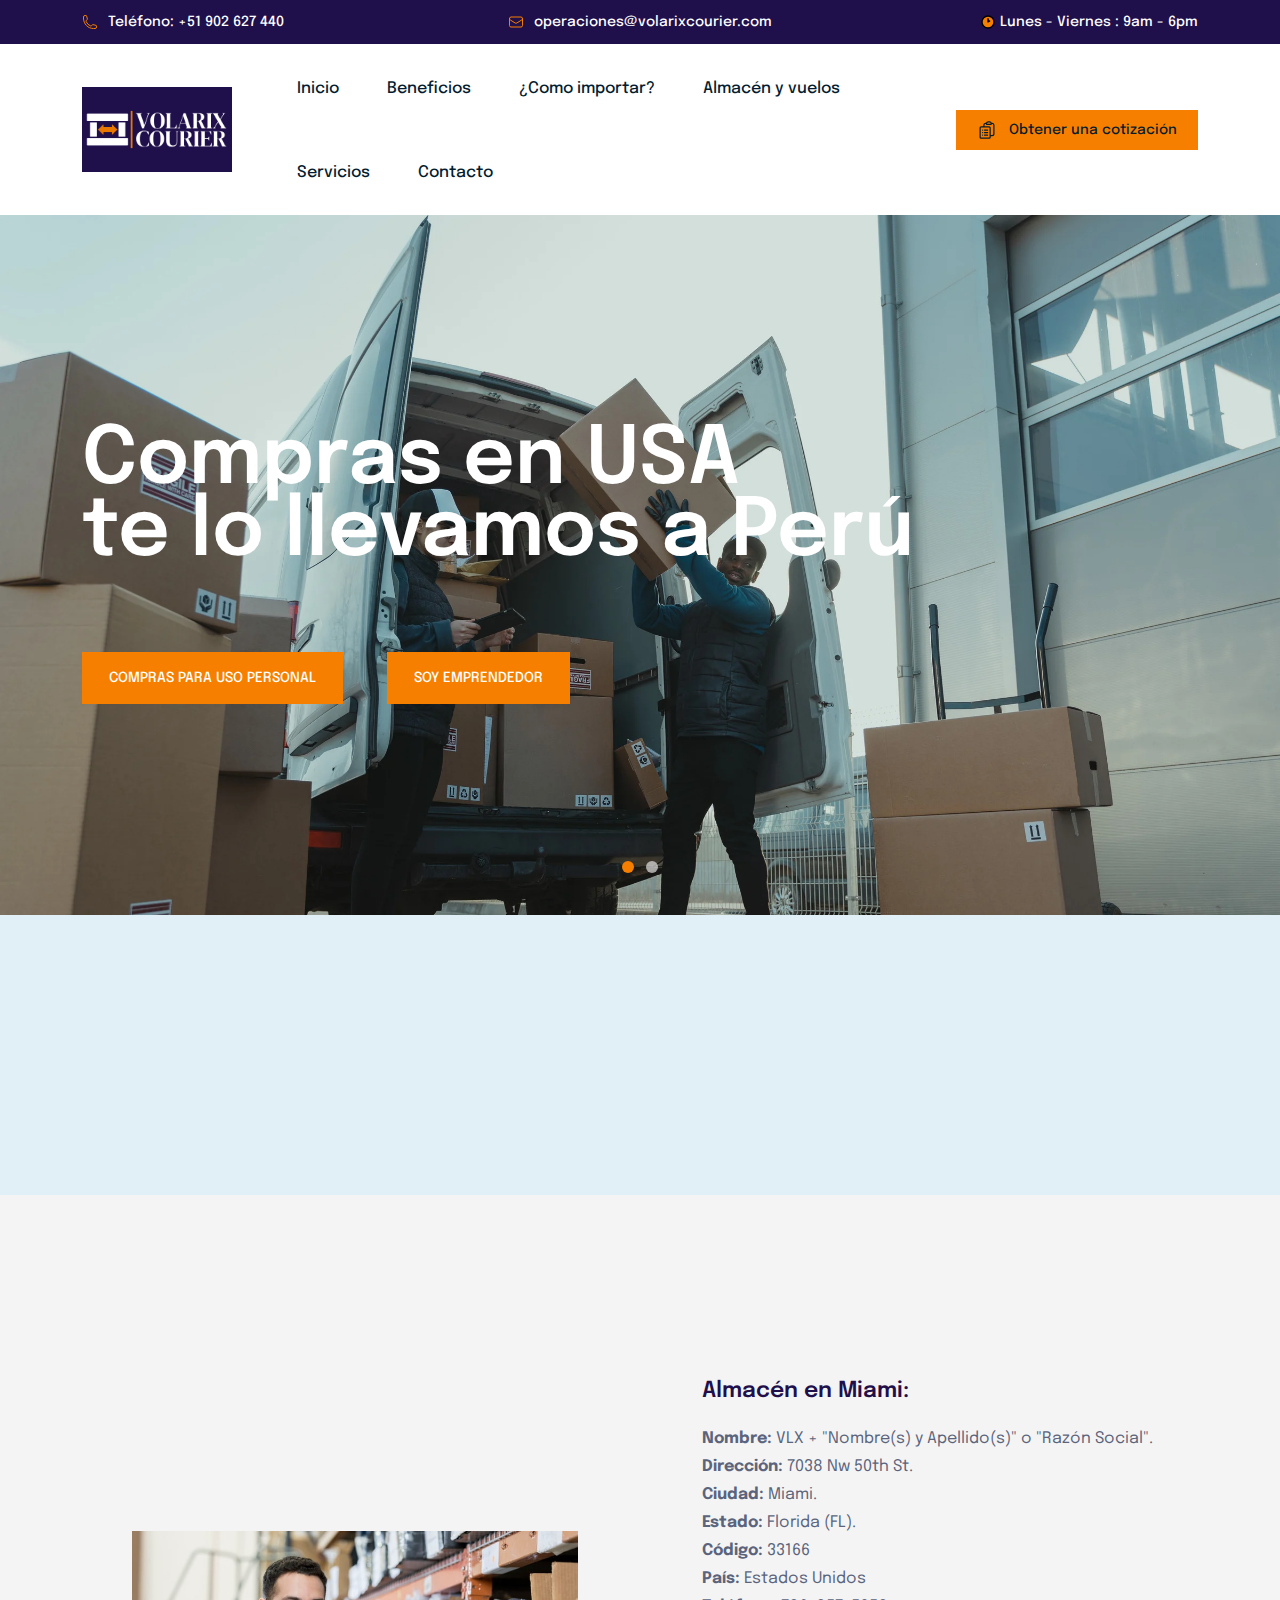
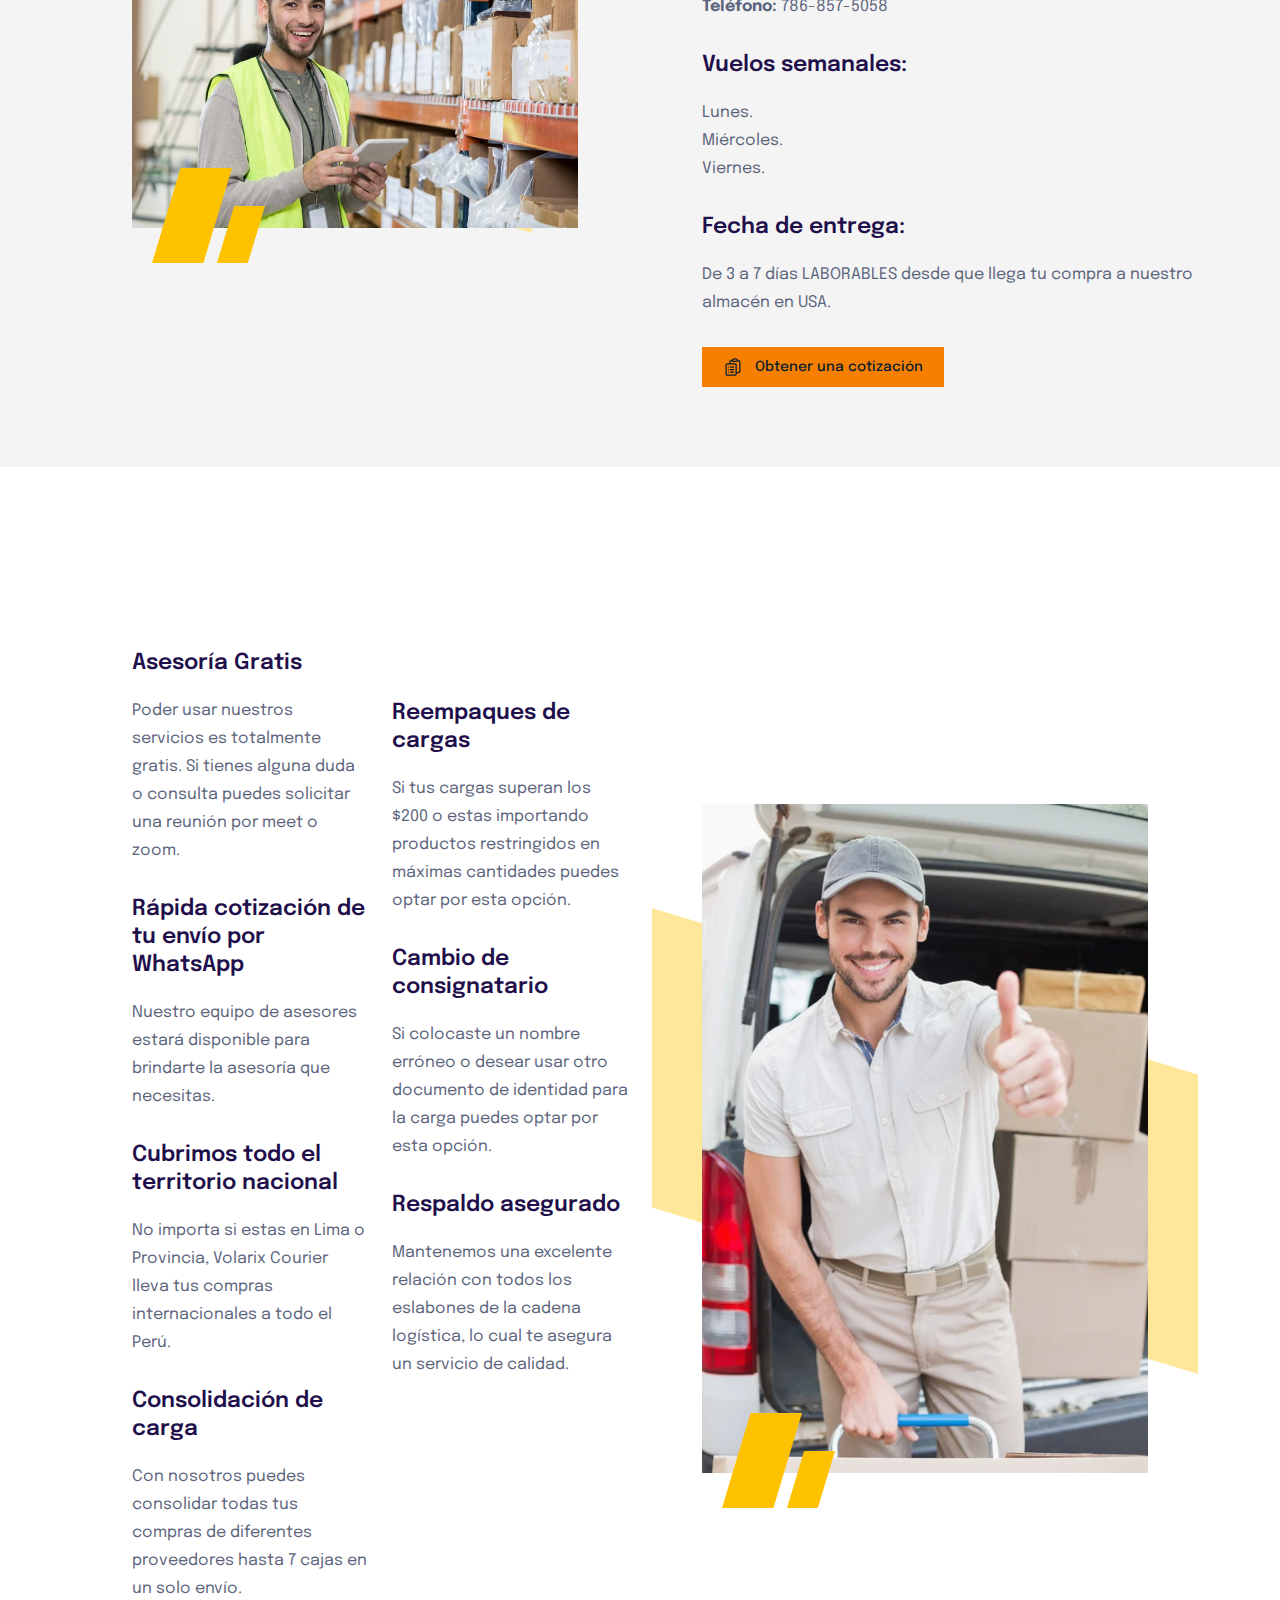
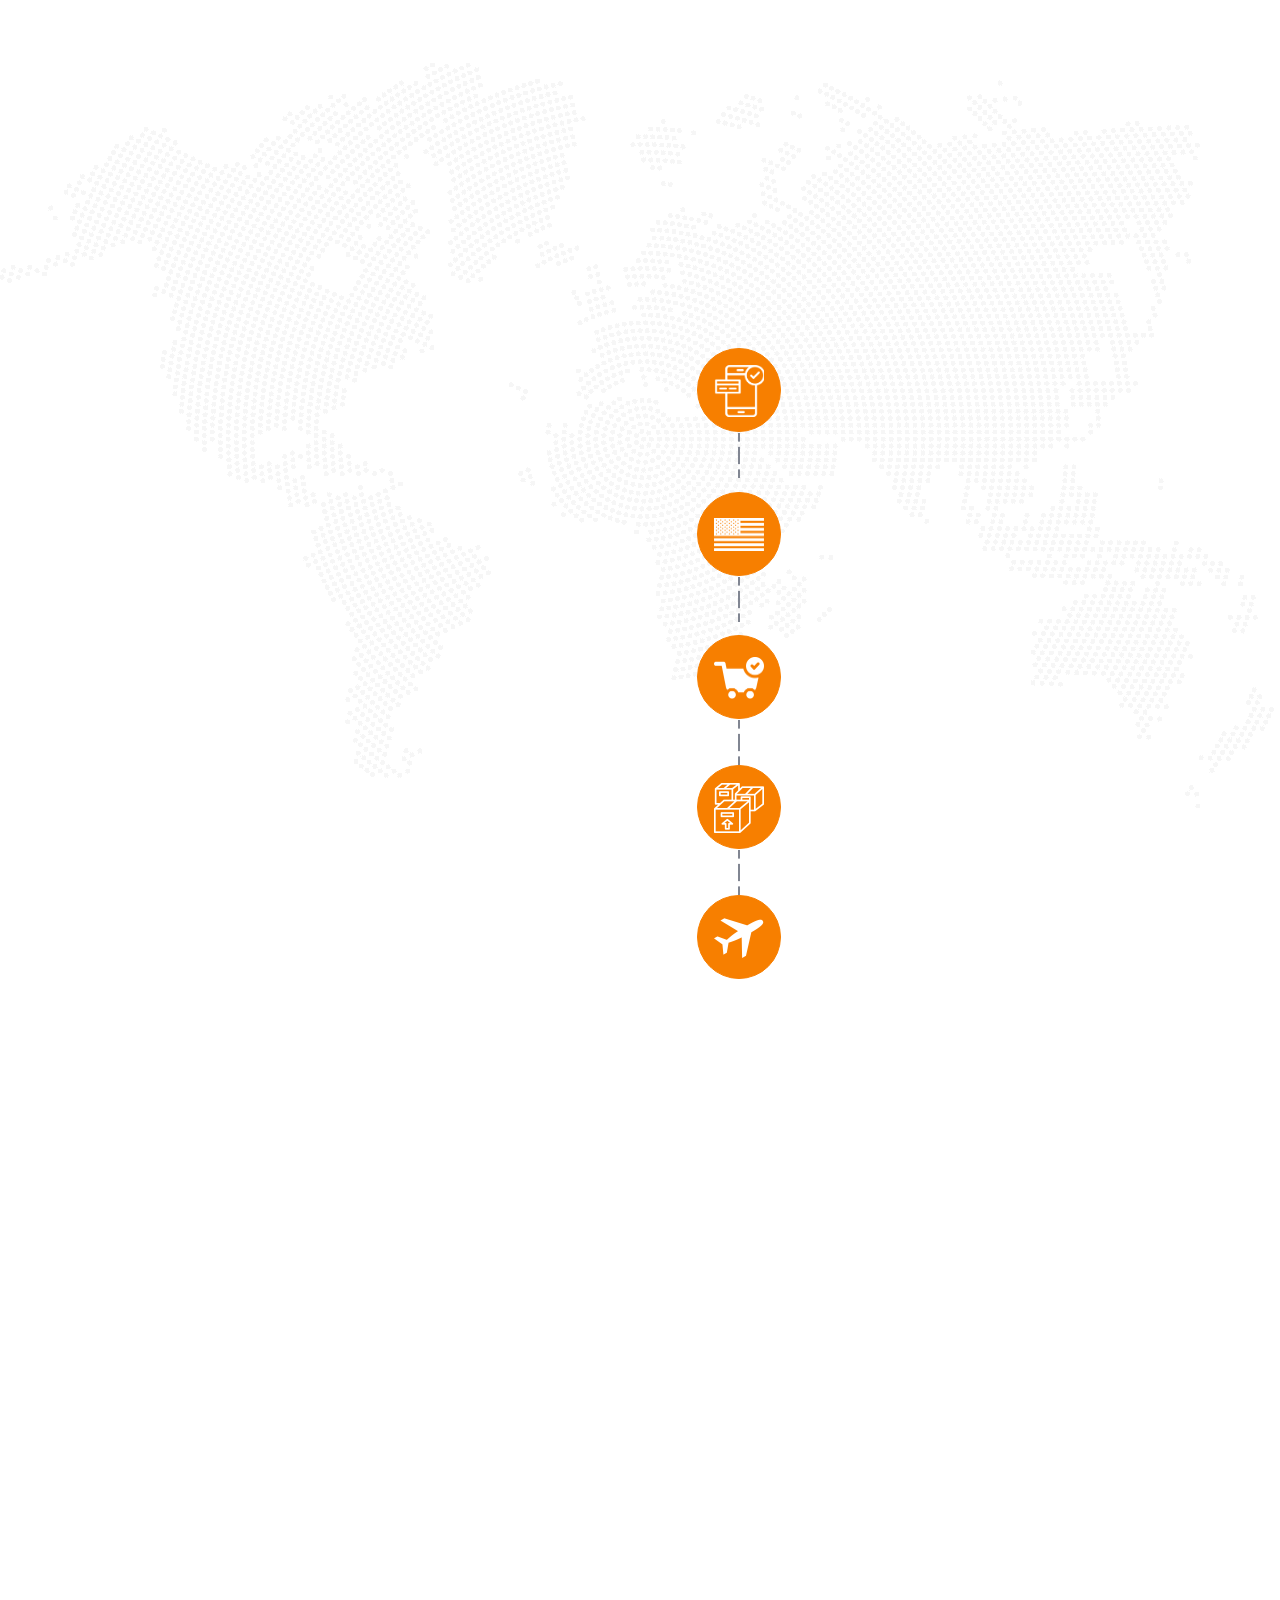
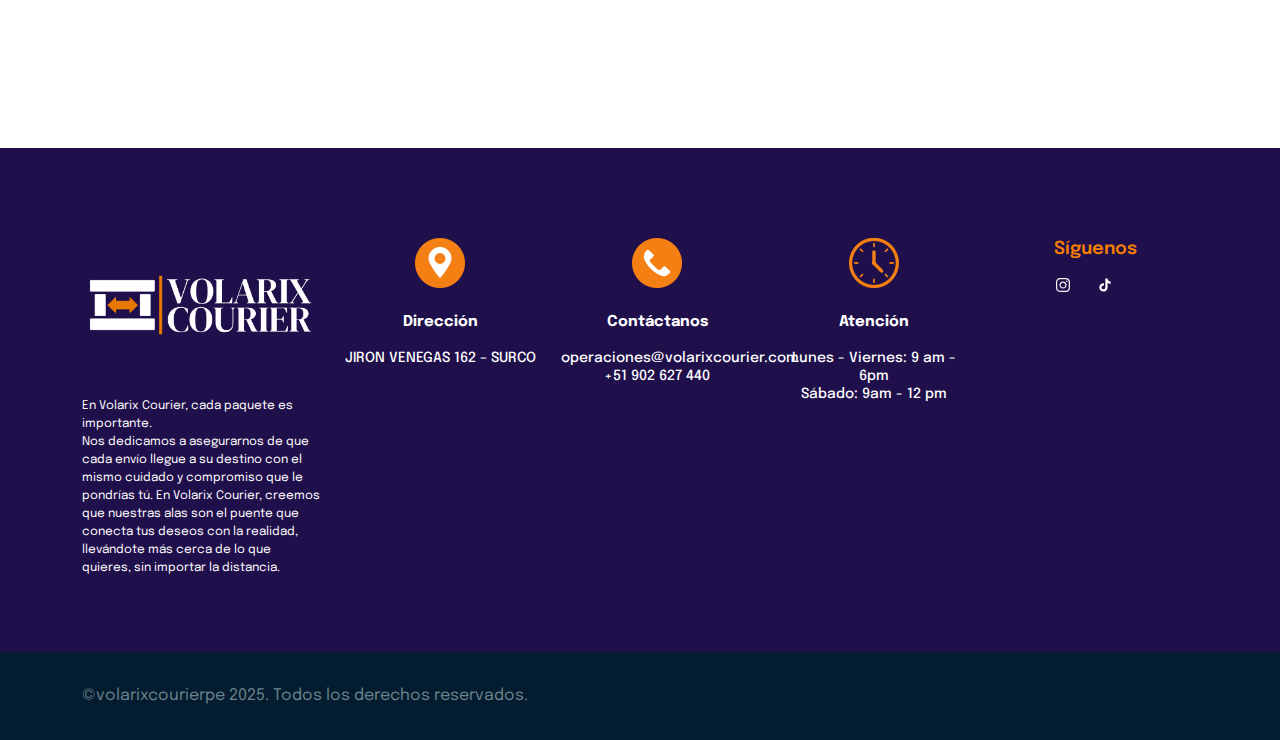
<file: index.html>
<!DOCTYPE html>
<html lang="en">
  <head>
    <meta charset="UTF-8">
    <meta name="viewport" content="width=device-width, initial-scale=1, maximum-scale=1">
    <meta http-equiv="X-UA-Compatible" content="ie=edge">
    <meta name="msapplication-TileColor" content="#0E0E0E">
    <meta name="template-color" content="#0E0E0E">
    <meta name="description" content="Index page">
    <meta name="keywords" content="index, page">
    <meta name="author" content="">
    <link rel="shortcut icon" type="image/x-icon" href="assets/imgs/template/favicon.ico">
    <link href="assets/css/style.css?v=2.0.0" rel="stylesheet">
    <title>Volarix courier - Inicio</title>
  </head>
  <body>
    <div id="preloader-active">
      <div class="preloader d-flex align-items-center justify-content-center">
        <div class="preloader-inner position-relative">
          <div class="flip-square"></div>
        </div>
      </div>
    </div>
    <div class="box-bar">
      <div class="container position-relative">
        <div class="row align-items-center"> 
          <div class="col-lg-4 col-md-6 col-sm-12 col-12 text-start content-phone-box"> 
            <a class="phone-icon" href="tel:+51 902 627 440">
              <svg fill="none" stroke="currentColor" stroke-width="1.5" viewbox="0 0 24 24" xmlns="http://www.w3.org/2000/svg" aria-hidden="true">
                <path stroke-linecap="round" stroke-linejoin="round" d="M2.25 6.75c0 8.284 6.716 15 15 15h2.25a2.25 2.25 0 002.25-2.25v-1.372c0-.516-.351-.966-.852-1.091l-4.423-1.106c-.44-.11-.902.055-1.173.417l-.97 1.293c-.282.376-.769.542-1.21.38a12.035 12.035 0 01-7.143-7.143c-.162-.441.004-.928.38-1.21l1.293-.97c.363-.271.527-.734.417-1.173L6.963 3.102a1.125 1.125 0 00-1.091-.852H4.5A2.25 2.25 0 002.25 4.5v2.25z"></path>
              </svg>Teléfono: +51 902 627 440
            </a>
          </div>
          <div class="col-lg-4 col-md-6 col-sm-12 col-12 text-center content-email-box">
            <a class="email-icon" href="mailto:operaciones@volarixcourier.com">
              <svg fill="none" stroke="currentColor" stroke-width="1.5" viewbox="0 0 24 24" xmlns="http://www.w3.org/2000/svg" aria-hidden="true">
                <path stroke-linecap="round" stroke-linejoin="round" d="M21.75 6.75v10.5a2.25 2.25 0 01-2.25 2.25h-15a2.25 2.25 0 01-2.25-2.25V6.75m19.5 0A2.25 2.25 0 0019.5 4.5h-15a2.25 2.25 0 00-2.25 2.25m19.5 0v.243a2.25 2.25 0 01-1.07 1.916l-7.5 4.615a2.25 2.25 0 01-2.36 0L3.32 8.91a2.25 2.25 0 01-1.07-1.916V6.75"></path>
              </svg>operaciones@volarixcourier.com
            </a>
        </div>
          <div class="col-lg-4 col-md-6 col-sm-12 col-12 text-end content-schedule-box">
            <svg xmlns="http://www.w3.org/2000/svg" width="16px" height="16px" viewBox="0 0 24 24" fill="#f77f00">
              <path d="M12 7V12L14.5 10.5M21 12C21 16.9706 16.9706 21 12 21C7.02944 21 3 16.9706 3 12C3 7.02944 7.02944 3 12 3C16.9706 3 21 7.02944 21 12Z" stroke="#000000" stroke-width="2" stroke-linecap="round" stroke-linejoin="round"/>
            </svg>
            Lunes - Viernes : 9am - 6pm
          </div>
        </div>
      </div>
    </div>
    <header class="header sticky-bar">
      <div class="container">
        <div class="main-header">
          <div class="header-left">
            <div class="header-logo"><a class="d-flex" href="index.html"><img alt="Ecom" src="assets/imgs/template/logo-main.png"></a></div>
            <div class="header-nav">
              <nav class="nav-main-menu d-none d-xl-block">
                <ul class="main-menu">
                  <li><a class="active" href="index.html">Inicio</a></li>
                  <li><a href="index.html#benefits">Beneficios</a></li>
                  <li><a href="index.html#import">¿Como importar?</a></li>
                  <li><a href="index.html#warehouses">Almacén y vuelos</a></li>
                  <li><a href="index.html#services">Servicios</a></li>
                  <li><a href="index.html#contact">Contacto</a></li>
                </ul>
              </nav>
              <div class="burger-icon burger-icon-white"><span class="burger-icon-top"></span><span class="burger-icon-mid"></span><span class="burger-icon-bottom"></span></div>
            </div>
            <div class="header-right">
              <div class="d-none d-sm-inline-block">
                  <a class="btn btn-brand-1 d-none d-xl-inline-block hover-up" href="request-a-quote.html">
                    <svg fill="none" stroke="currentColor" stroke-width="1.5" viewbox="0 0 24 24" xmlns="http://www.w3.org/2000/svg" aria-hidden="true">
                      <path stroke-linecap="round" stroke-linejoin="round" d="M9 12h3.75M9 15h3.75M9 18h3.75m3 .75H18a2.25 2.25 0 002.25-2.25V6.108c0-1.135-.845-2.098-1.976-2.192a48.424 48.424 0 00-1.123-.08m-5.801 0c-.065.21-.1.433-.1.664 0 .414.336.75.75.75h4.5a.75.75 0 00.75-.75 2.25 2.25 0 00-.1-.664m-5.8 0A2.251 2.251 0 0113.5 2.25H15c1.012 0 1.867.668 2.15 1.586m-5.8 0c-.376.023-.75.05-1.124.08C9.095 4.01 8.25 4.973 8.25 6.108V8.25m0 0H4.875c-.621 0-1.125.504-1.125 1.125v11.25c0 .621.504 1.125 1.125 1.125h9.75c.621 0 1.125-.504 1.125-1.125V9.375c0-.621-.504-1.125-1.125-1.125H8.25zM6.75 12h.008v.008H6.75V12zm0 3h.008v.008H6.75V15zm0 3h.008v.008H6.75V18z"> </path>
                    </svg>
                    Obtener una cotización
                  </a>
                </div>
            </div>
          </div>
        </div>
      </div>
    </header>
    <div class="mobile-header-active mobile-header-wrapper-style perfect-scrollbar">
      <div class="mobile-header-wrapper-inner">
        <div class="mobile-header-content-area">
          <div class="mobile-logo"><a class="btn btn-brand-1 hover-up" href="request-a-quote.html">
              <svg fill="none" stroke="currentColor" stroke-width="1.5" viewbox="0 0 24 24" xmlns="http://www.w3.org/2000/svg" aria-hidden="true">
                <path stroke-linecap="round" stroke-linejoin="round" d="M9 12h3.75M9 15h3.75M9 18h3.75m3 .75H18a2.25 2.25 0 002.25-2.25V6.108c0-1.135-.845-2.098-1.976-2.192a48.424 48.424 0 00-1.123-.08m-5.801 0c-.065.21-.1.433-.1.664 0 .414.336.75.75.75h4.5a.75.75 0 00.75-.75 2.25 2.25 0 00-.1-.664m-5.8 0A2.251 2.251 0 0113.5 2.25H15c1.012 0 1.867.668 2.15 1.586m-5.8 0c-.376.023-.75.05-1.124.08C9.095 4.01 8.25 4.973 8.25 6.108V8.25m0 0H4.875c-.621 0-1.125.504-1.125 1.125v11.25c0 .621.504 1.125 1.125 1.125h9.75c.621 0 1.125-.504 1.125-1.125V9.375c0-.621-.504-1.125-1.125-1.125H8.25zM6.75 12h.008v.008H6.75V12zm0 3h.008v.008H6.75V15zm0 3h.008v.008H6.75V18z"> </path>
              </svg>Obtener una cotización</a></div>
          <div class="burger-icon"><span class="burger-icon-top"></span><span class="burger-icon-mid"></span><span class="burger-icon-bottom"></span></div>
          <div class="perfect-scroll">
            <div class="mobile-menu-wrap mobile-header-border">
              <nav class="mt-15">
                <ul class="mobile-menu font-heading">
                  <li><a class="active" href="index.html">Inicio</a></li>
                  <li><a href="index.html#benefits">Beneficios</a></li>
                  <li><a href="index.html#import">¿Como importar?</a></li>
                  <li><a href="index.html#warehouses">Almacén y vuelos</a></li>
                  <li><a href="index.html#services">Servicios</a></li>
                  <li><a href="index.html#contact">Contacto</a></li>
                </ul>
              </nav>
            </div>
          </div>
        </div>
      </div>
    </div>
    
    <main class="main">      
      <section class="section d-block">
        <div class="box-swiper">
          <div class="swiper-container swiper-group-1 swiper-banner-1">
            <div class="swiper-wrapper">
              <div class="swiper-slide">
                <div class="banner-1" style="background-image:url(assets/imgs/banners/banner-1.webp)">
                  <div class="container">
                    <div class="row align-items-center">
                      <div class="col-lg-12">
                        <h1 class="color-white mt-80 mb-25 title-slider wow animate__animated animate__fadeInUp" data-wow-delay=".0s">Compras en USA <br class="d-none d-lg-block">te lo llevamos a Perú</h1>
                        <div class="row">
                          <div class="col-lg-6">
                            <p class="font-md color-white mb-20 wow animate__animated animate__fadeInUp" data-wow-delay=".0s"></p>
                          </div>
                        </div>
                        <div class="box-button mt-30">
                          <a class="btn btn-brand-1-big mt-2 color-white hover-up mr-40 wow animate__animated animate__fadeInUp" href="https://wa.link/abtreu">COMPRAS PARA USO PERSONAL</a>
                          <a class="btn btn-brand-1-big mt-2 color-white hover-up mr-40 wow animate__animated animate__fadeInUp" href="https://wa.link/i4aru0">SOY EMPRENDEDOR</a>
                        </div>
                      </div>
                    </div>
                  </div>
                </div>
              </div>
              <div class="swiper-slide">
                <div class="banner-1" style="background-image:url(assets/imgs/banners/banner-2.webp)">
                  <div class="container">
                    <div class="row align-items-center">
                      <div class="col-lg-12">
                        <h1 class="color-white mt-80 mb-25 title-slider wow animate__animated animate__fadeInUp" data-wow-delay=".0s">Compras en USA <br class="d-none d-lg-block">te lo llevamos a Perú</h1>
                        <div class="row">
                          <div class="col-lg-6">
                            <p class="font-md color-white mb-20 wow animate__animated animate__fadeInUp" data-wow-delay=".0s"></p>
                          </div>
                        </div>
                        <div class="box-button mt-30">
                          <a class="btn btn-brand-1-big mt-2 color-white hover-up mr-40 wow animate__animated animate__fadeInUp" href="https://wa.link/abtreu">COMPRAS PARA USO PERSONAL</a>
                          <a class="btn btn-brand-1-big mt-2 color-white hover-up mr-40 wow animate__animated animate__fadeInUp" href="https://wa.link/i4aru0">SOY EMPRENDEDOR</a>
                        </div>
                      </div>
                    </div>
                  </div>
                </div>
              </div>
            </div>
            <div class="swiper-pagination swiper-pagination-banner"></div>
          </div>
        </div>
      </section>

      <div class="section bg-2 pt-65 pb-35">
        <div class="container">
          <div class="row align-items-center">
            <div class="col-lg-3 mb-30 text-center text-lg-start wow animate__animated animate__fadeIn">
              <p class="font-2xl-bold color-brand-2">Compra en más de<span class="color-brand-1"> 1.000</span> tiendas en USA</p>
            </div>
            <div class="col-lg-9 mb-30">
              <div class="box-swiper">
                <div class="swiper-container swiper-group-6 pb-0">
                  <div class="swiper-wrapper wow animate__animated animate__fadeIn">
                    <div class="swiper-slide shops-logo"><img src="assets/imgs/shops-logo/amazon.png" alt="amazon"></div>
                    <div class="swiper-slide shops-logo"><img src="assets/imgs/shops-logo/cosmetico-por-mayor.png" alt="cosmetico-por-mayor"></div>
                    <div class="swiper-slide shops-logo"><img src="assets/imgs/shops-logo/ebay.png" alt="ebay"></div>
                    <div class="swiper-slide shops-logo"><img src="assets/imgs/shops-logo/jomashop.png" alt="jomashop"></div>
                    <div class="swiper-slide shops-logo"><img src="assets/imgs/shops-logo/rockauto.png" alt="rockauto"></div>
                    <div class="swiper-slide shops-logo"><img src="assets/imgs/shops-logo/sephora.png" alt="sephora"></div>
                    <div class="swiper-slide shops-logo"><img src="assets/imgs/shops-logo/shopsimon.png" alt="shopsimon"></div>
                    <div class="swiper-slide shops-logo"><img src="assets/imgs/shops-logo/victorias-secret.png" alt="victorias-secret"></div>

                  </div>
                </div>
              </div>
            </div>
          </div>
        </div>
      </div>

      <section class="section pt-100 pb-50" id="warehouses" style="background-color: #f4f4f4;">
        <div class="container">
          <h2 class="mb-20 wow animate__animated animate__fadeIn" style="color: #1f0f4b;">Almacén y vuelos</h2>
          <!-- <div class="row align-items-end">
            <div class="col-lg-8 col-md-8 mb-30">
              <p class="font-md color-gray-700 wow animate__animated animate__fadeInLet">Los números hablan por sí solos.</p>
            </div>
          </div> -->
          <div class="row mt-30 align-items-center">

            <div class="col-lg-6 mb-30">
              <div class="box-image-why"><img src="assets/imgs/others/session-almacenes.jpg" alt="transp">
                <div class="quote shape-2"></div>
              </div>
            </div>
            
            <div class="col-lg-6 mb-30">
              <div class="box-why-choose-us">
                <div class="row">
                  <div class="col-lg-12">
                    <div class="cardWhyChooseUs mb-30">
                      <h5 class="color-brand-2 mb-20">Almacén en Miami:</h5>
                      <p class="font-md color-grey-700"><strong>Nombre: </strong> VLX + "Nombre(s) y Apellido(s)" o "Razón Social".</p>
                      <p class="font-md color-grey-700"><strong>Dirección: </strong> 7038 Nw 50th St.</p>
                      <p class="font-md color-grey-700"><strong>Ciudad: </strong> Miami.</p>
                      <p class="font-md color-grey-700"><strong>Estado: </strong> Florida (FL).</p>
                      <p class="font-md color-grey-700"><strong>Código: </strong> 33166</p>
                      <p class="font-md color-grey-700"><strong>País: </strong> Estados Unidos</p>
                      <p class="font-md color-grey-700"><strong>Teléfono: </strong> 786-857-5058</p>
                    </div>
                    <div class="cardWhyChooseUs mb-30">
                      <h5 class="color-brand-2 mb-20">Vuelos semanales:</h5>
                      <p class="font-md color-grey-700">Lunes.</p>
                      <p class="font-md color-grey-700">Miércoles.</p>
                      <p class="font-md color-grey-700">Viernes.</p>
                    </div>
                    <div class="cardWhyChooseUs mb-30">
                      <h5 class="color-brand-2 mb-20">Fecha de entrega:</h5>
                      <p class="font-md color-grey-700">De 3 a 7 días LABORABLES desde que llega tu compra a nuestro almacén en USA.</p>
                    </div>

                    <div class="d-sm-inline-block">
                      <a class="btn btn-brand-1 d-xl-inline-block hover-up" href="request-a-quote.html">
                        <svg fill="none" stroke="currentColor" stroke-width="1.5" viewbox="0 0 24 24" xmlns="http://www.w3.org/2000/svg" aria-hidden="true">
                          <path stroke-linecap="round" stroke-linejoin="round" d="M9 12h3.75M9 15h3.75M9 18h3.75m3 .75H18a2.25 2.25 0 002.25-2.25V6.108c0-1.135-.845-2.098-1.976-2.192a48.424 48.424 0 00-1.123-.08m-5.801 0c-.065.21-.1.433-.1.664 0 .414.336.75.75.75h4.5a.75.75 0 00.75-.75 2.25 2.25 0 00-.1-.664m-5.8 0A2.251 2.251 0 0113.5 2.25H15c1.012 0 1.867.668 2.15 1.586m-5.8 0c-.376.023-.75.05-1.124.08C9.095 4.01 8.25 4.973 8.25 6.108V8.25m0 0H4.875c-.621 0-1.125.504-1.125 1.125v11.25c0 .621.504 1.125 1.125 1.125h9.75c.621 0 1.125-.504 1.125-1.125V9.375c0-.621-.504-1.125-1.125-1.125H8.25zM6.75 12h.008v.008H6.75V12zm0 3h.008v.008H6.75V15zm0 3h.008v.008H6.75V18z"> </path>
                        </svg>
                        Obtener una cotización
                      </a>
                    </div>
                  </div>
                </div>
              </div>
            </div>

          </div>
        </div>
      </section>
      
      <section class="section mt-100" id="benefits">
        <div class="container">
          <h2 class="mb-20 wow animate__animated animate__fadeIn" style="color: #1f0f4b;">Tus beneficios con Volarix Courier</h2>
          <!-- <div class="row align-items-end">
            <div class="col-lg-8 col-md-8 mb-30">
              <p class="font-md color-gray-700 wow animate__animated animate__fadeInLet">Los números hablan por sí solos.</p>
            </div>
          </div> -->
          <div class="row mt-30 align-items-center">
            
            <div class="col-lg-6 mb-30">
              <div class="box-why-choose-us">
                <div class="row">
                  <div class="col-lg-6">
                    <div class="cardWhyChooseUs mb-30">
                      <h5 class="color-brand-2 mb-20">Asesoría Gratis</h5>
                      <p class="font-md color-grey-700">Poder usar nuestros servicios es totalmente gratis. Si tienes alguna duda o consulta puedes solicitar una reunión por meet o zoom.</p>
                    </div>
                    <div class="cardWhyChooseUs mb-30">
                      <!-- <h2 class="color-brand-2"><span>+</span><span class="count">12</span><span>0,000</span></h2> -->
                      <h5 class="color-brand-2 mb-20">Rápida cotización de tu envío por WhatsApp</h5>
                      <p class="font-md color-grey-700">Nuestro equipo de asesores estará disponible para brindarte la asesoría que necesitas.</p>
                    </div>
                    <div class="cardWhyChooseUs mb-30">
                      <!-- <h2 class="color-brand-2"><span>+</span><span class="count">228</span><span>0</span></h2> -->
                      <h5 class="color-brand-2 mb-20">Cubrimos todo el territorio nacional</h5>
                      <p class="font-md color-grey-700">No importa si estas en Lima o Provincia, Volarix Courier lleva tus compras internacionales a todo el Perú.</p>
                    </div>
                    <div class="cardWhyChooseUs mb-30">
                      <!-- <h2 class="color-brand-2"><span>+</span><span class="count">12</span><span>000</span></h2> -->
                      <h5 class="color-brand-2 mb-20">Consolidación de carga</h5>
                      <p class="font-md color-grey-700">Con nosotros puedes consolidar todas tus compras de diferentes proveedores hasta 7 cajas en un solo envío.</p>
                    </div>
                  </div>
                  <div class="col-lg-6 mb-60 mt-50">                    
                    <div class="cardWhyChooseUs mb-30">
                      <!-- <h2 class="color-brand-2"><span>+</span><span class="count">12</span><span>000</span></h2> -->
                      <h5 class="color-brand-2 mb-20">Reempaques de cargas</h5>
                      <p class="font-md color-grey-700">Si tus cargas superan los $200 o estas importando productos restringidos en máximas cantidades puedes optar por esta opción.</p>
                    </div>
                    <div class="cardWhyChooseUs mb-30">
                      <!-- <h2 class="color-brand-2"><span>+</span><span class="count">12</span><span>000</span></h2> -->
                      <h5 class="color-brand-2 mb-20">Cambio de consignatario</h5>
                      <p class="font-md color-grey-700">Si colocaste un nombre erróneo o desear usar otro documento de identidad para la carga puedes optar por esta opción.</p>
                    </div>
                    <div class="cardWhyChooseUs mb-30">
                      <!-- <h2 class="color-brand-2"><span>+</span><span class="count">12</span><span>000</span></h2> -->
                      <h5 class="color-brand-2 mb-20">Respaldo asegurado</h5>
                      <p class="font-md color-grey-700">Mantenemos una excelente relación con todos los eslabones de la cadena logística, lo cual te asegura un servicio de calidad.</p>
                    </div>
                  </div>
                </div>
              </div>
            </div>

            <div class="col-lg-6 mb-30">
              <div class="box-image-why"><img src="assets/imgs/others/services-2.webp" alt="transp">
                <div class="quote shape-2"></div>
              </div>
            </div>

          </div>
        </div>
      </section>
      <section class="section pt-85 bg-worldmap" id="import">
        <div class="container">
          <div class="text-center">
            <h2 class="color-brand-2 mb-20 wow animate__animated animate__fadeIn">¿Cómo importar?</h2>
            <p class="font-md color-grey-700 wow animate__animated animate__fadeIn">5 PASOS SENCILLOS</p>
          </div>
          <div class="row mt-50">
            <div class="col-lg-6 mb-30">
              <div class="box-image-how"><img class="w-100 wow animate__animated animate__fadeIn" src="assets/imgs/others/services-3.webp" alt="transp">
                
              </div>
            </div>
            <div class="col-lg-6 mb-30">
              <ul class="list-how-works">
                <li>
                  <div class="image-how"><span class="img"><img src="assets/imgs/icons/register.png" alt="transp"></span></div>
                  <div class="info-how">
                    <h5 class="color-brand-2 wow animate__animated animate__fadeIn">Escríbenos</h5>
                    <p class="font-md color-grey-700 wow animate__animated animate__fadeIn">Contáctanos para asesorarte y resolver todas tus dudas sobre el proceso de importación.</p>
                  </div>
                </li>
                <li>
                  <div class="image-how"><span class="img"><img src="assets/imgs/icons/register-address.png" alt="transp"></span></div>
                  <div class="info-how">
                    <h5 class="color-brand-2 wow animate__animated animate__fadeIn">Registra nuestra dirección de almacén USA</h5>
                    <p class="font-md color-grey-700 wow animate__animated animate__fadeIn">Usa nuestra dirección en Miami al momento de hacer tu compra para que recibamos tu paquete.</p>
                  </div>
                </li>
                <li>
                  <div class="image-how"><span class="img"><img src="assets/imgs/icons/shop.png" alt="transp"></span></div>
                  <div class="info-how">
                    <h5 class="color-brand-2 wow animate__animated animate__fadeIn">Compra en tu tienda favorita</h5>
                    <p class="font-md color-grey-700 wow animate__animated animate__fadeIn">Adquiere tus productos en cualquier tienda en línea y envíalos a nuestra dirección en EE.UU.</p>
                  </div>
                </li>
                <li>
                  <div class="image-how"><span class="img"><img src="assets/imgs/icons/box.png" alt="transp"></span></div>
                  <div class="info-how">
                    <h5 class="color-brand-2 wow animate__animated animate__fadeIn">Recibimos tu carga</h5>
                    <p class="font-md color-grey-700 wow animate__animated animate__fadeIn">Verificamos, consolidamos y preparamos tu pedido para su envío a Perú.</p>
                  </div>
                </li>
                <li>
                  <div class="image-how"><span class="img"><img src="assets/imgs/icons/fly.png" alt="transp"></span></div>
                  <div class="info-how">
                    <h5 class="color-brand-2 wow animate__animated animate__fadeIn">Entrega en Perú</h5>
                    <p class="font-md color-grey-700 wow animate__animated animate__fadeIn">Recibe tu paquete en nuestras oficinas o a domicilio, según tu preferencia.</p>
                  </div>
                </li>
              </ul>
            </div>
          </div>
        </div>
      </section>
      <section class="section mt-50" id="services">
        <div class="container">
          <div class="row align-items-center">
            <div class="col-lg-8 col-md-8">
              <h2 class="color-brand-2 mb-20 wow animate__animated animate__fadeIn">Conoce todos los servicios que brindamos</h2>
            </div>
            <div class="col-lg-4 col-md-4 text-end">
              <div class="box-button-sliders">
                <div class="swiper-button-prev swiper-button-prev-style-1 swiper-button-prev-customers wow animate__animated animate__fadeIn">
                  <svg fill="none" stroke="currentColor" stroke-width="1.5" viewBox="0 0 24 24" xmlns="http://www.w3.org/2000/svg" aria-hidden="true">
                    <path stroke-linecap="round" stroke-linejoin="round" d="M10.5 19.5L3 12m0 0l7.5-7.5M3 12h18"></path>
                  </svg>
                </div>
                <div class="swiper-button-next swiper-button-next-style-1 swiper-button-next-customers wow animate__animated animate__fadeIn">
                  <svg fill="none" stroke="currentColor" stroke-width="1.5" viewBox="0 0 24 24" xmlns="http://www.w3.org/2000/svg" aria-hidden="true">
                    <path stroke-linecap="round" stroke-linejoin="round" d="M13.5 4.5L21 12m0 0l-7.5 7.5M21 12H3"></path>
                  </svg>
                </div>
              </div>
            </div>
          </div>
          <div class="row mt-60">
            <div class="box-swiper">
              <div class="swiper-container swiper-group-3-customers pb-50">
                <div class="swiper-wrapper">
                  <div class="swiper-slide wow animate__animated animate__fadeIn">
                    <div class="card-blog-grid hover-up">
                      <div class="card-image">
                        <a href="blog-single.html">
                          <img src="assets/imgs/others/services-available-1.jpg" alt="transp">
                        </a>
                      </div>
                      <div class="card-info">
                        <a href="blog-single.html">
                          <h5 class="color-brand-2">Courier USA a PERÚ</h5>
                        </a>
                        <p class="font-sm color-grey-500 mt-20">Importación de servicio rápido de mensajería.</p>
                      </div>
                    </div>
                  </div>
                  <div class="swiper-slide wow animate__animated animate__fadeIn">
                    <div class="card-blog-grid hover-up">
                      <div class="card-image">
                        <a href="blog-single.html">
                          <img src="assets/imgs/others/services-available-2.jpg" alt="transp">
                        </a>
                      </div>
                      <div class="card-info">
                        <a href="blog-single.html">
                          <h5 class="color-brand-2">Viajeros USA a Perú</h5>
                        </a>
                        <p class="font-sm color-grey-500 mt-20">Envía tus compras de USA en la maleta de un viajero.</p>
                      </div>
                    </div>
                  </div>
                  <div class="swiper-slide wow animate__animated animate__fadeIn">
                    <div class="card-blog-grid hover-up">
                      <div class="card-image">
                        <a href="blog-single.html">
                          <img src="assets/imgs/others/services-available-3.jpg" alt="transp">
                        </a>
                      </div>
                      <div class="card-info">
                        <a href="blog-single.html">
                          <h5 class="color-brand-2">Agencia de Carga y Aduanas</h5>
                        </a>
                        <p class="font-sm color-grey-500 mt-20">Importa desde cualquier parte del mundo vía marítima.</p>
                      </div>
                    </div>
                  </div>
                  <div class="swiper-slide wow animate__animated animate__fadeIn">
                    <div class="card-blog-grid hover-up">
                      <div class="card-image">
                        <a href="blog-single.html">
                          <img src="assets/imgs/others/services-available-4.jpg" alt="transp">
                        </a>
                      </div>
                      <div class="card-info">
                        <a href="blog-single.html">
                          <h5 class="color-brand-2">Próximamente...</h5>
                        </a>
                        <p class="font-sm color-grey-500 mt-20">Síguenos en nuestras redes para mantenerte al día con todas las novedades.</p>
                      </div>
                    </div>
                  </div>
                </div>
              </div>
            </div>
          </div>
        </div>
      </section>
    </main>
    <footer class="footer" id="contact">
      <div class="footer-1">
        <div class="container">
          <div class="row">
            <div class="col-lg-3 width-23 mb-30">
              <div class="mb-20"><img src="assets/imgs/template/logo-main.png" alt="transp"></div>
              <p class="font-xs mb-20 color-white">En Volarix Courier, cada paquete es importante.<br/>Nos dedicamos a asegurarnos de que cada envío llegue a su destino con el mismo cuidado y compromiso que le pondrías tú. En Volarix Courier, creemos que nuestras alas son el puente que conecta tus deseos con la realidad, llevándote más cerca de lo que quieres, sin importar la distancia.</p>              
            </div>
            <div class="col-lg-3 width-16 mb-30">
              <div class="color-white text-center">
                <div style="margin-bottom: 20px;">
                  <img src="assets/imgs/icons/gps.png" alt="transp" width="50px">
                </div>
                <span style="font-weight: bold;font-size: 15px;" class="mb-5">Dirección</span><br/><br/>
                JIRON VENEGAS 162 – SURCO
              </div>
            </div>
            <div class="col-lg-3 width-16 mb-30">
              <div class="color-white text-center">
                <div style="margin-bottom: 20px;">
                  <img src="assets/imgs/icons/phone.png" alt="transp" width="50px">
                </div>
                <span style="font-weight: bold;font-size: 15px;" class="mb-5">Contáctanos</span><br/><br/>
                  <a class="email-icon" href="mailto:operaciones@volarixcourier.com">
                    operaciones@volarixcourier.com
                  </a>
                  <a class="phone-icon" href="tel:+51 902 627 440">
                    +51 902 627 440
                  </a>                  
              </div>
            </div>
            <div class="col-lg-3 width-16 mb-30">
              <div class="color-white text-center">
                <div style="margin-bottom: 20px;">
                  <img src="assets/imgs/icons/clock.png" alt="transp" width="50px">
                </div>
                <span style="font-weight: bold;font-size: 15px;" class="mb-5">Atención</span><br/><br/>
                Lunes - Viernes: 9 am - 6pm <br/>
                Sábado: 9am - 12 pm 
              </div>
            </div>
            <div class="col-lg-3 width-20 mb-30 text-center">
              <h6 class="color-brand-1">Síguenos</h6>
              <div class="mt-15">
                <a class="icon-socials icon-instagram" href="https://www.instagram.com/volarix_courier"></a>
                <a class="icon-socials icon-tiktok" href="https://www.tiktok.com/@volarix.courier"></a>
              </div>
            </div>
          </div>
        </div>
      </div>
      <div class="footer-2">
        <div class="container">
          <div class="footer-bottom">
            <div class="row align-items-center">
              <div class="col-lg-6 col-md-12 text-center text-lg-start"><span class="color-grey-300 font-md">©volarixcourierpe 2025. Todos los derechos reservados.</span></div>
              <div class="col-lg-6 col-md-12 text-center text-lg-end">
                <ul class="menu-bottom">
                </ul>
              </div>
            </div>
          </div>
        </div>
      </div>
    </footer>
    <script src="assets/js/vendors/modernizr-3.6.0.min.js"></script>
    <script src="assets/js/vendors/jquery-3.6.0.min.js"></script>
    <script src="assets/js/vendors/jquery-migrate-3.3.0.min.js"></script>
    <script src="assets/js/vendors/bootstrap.bundle.min.js"></script>
    <script src="assets/js/vendors/waypoints.js"></script>
    <script src="assets/js/vendors/wow.js"></script>
    <script src="assets/js/vendors/magnific-popup.js"></script>
    <script src="assets/js/vendors/perfect-scrollbar.min.js"></script>
    <script src="assets/js/vendors/select2.min.js"></script>
    <script src="assets/js/vendors/isotope.js"></script>
    <script src="assets/js/vendors/scrollup.js"></script>
    <script src="assets/js/vendors/swiper-bundle.min.js"></script>
    <script src="assets/js/vendors/noUISlider.js"></script>
    <script src="assets/js/vendors/slider.js"></script>
    <!-- Count down-->
    <script src="assets/js/vendors/counterup.js"></script>
    <script src="assets/js/vendors/jquery.countdown.min.js"></script>
    <!-- Count down--><script src="assets/js/vendors/jquery.elevatezoom.js"></script>
<script src="assets/js/vendors/slick.js"></script>
    <script src="assets/js/main.js?v=2.0.0"></script>
  </body>
</html>
</file>
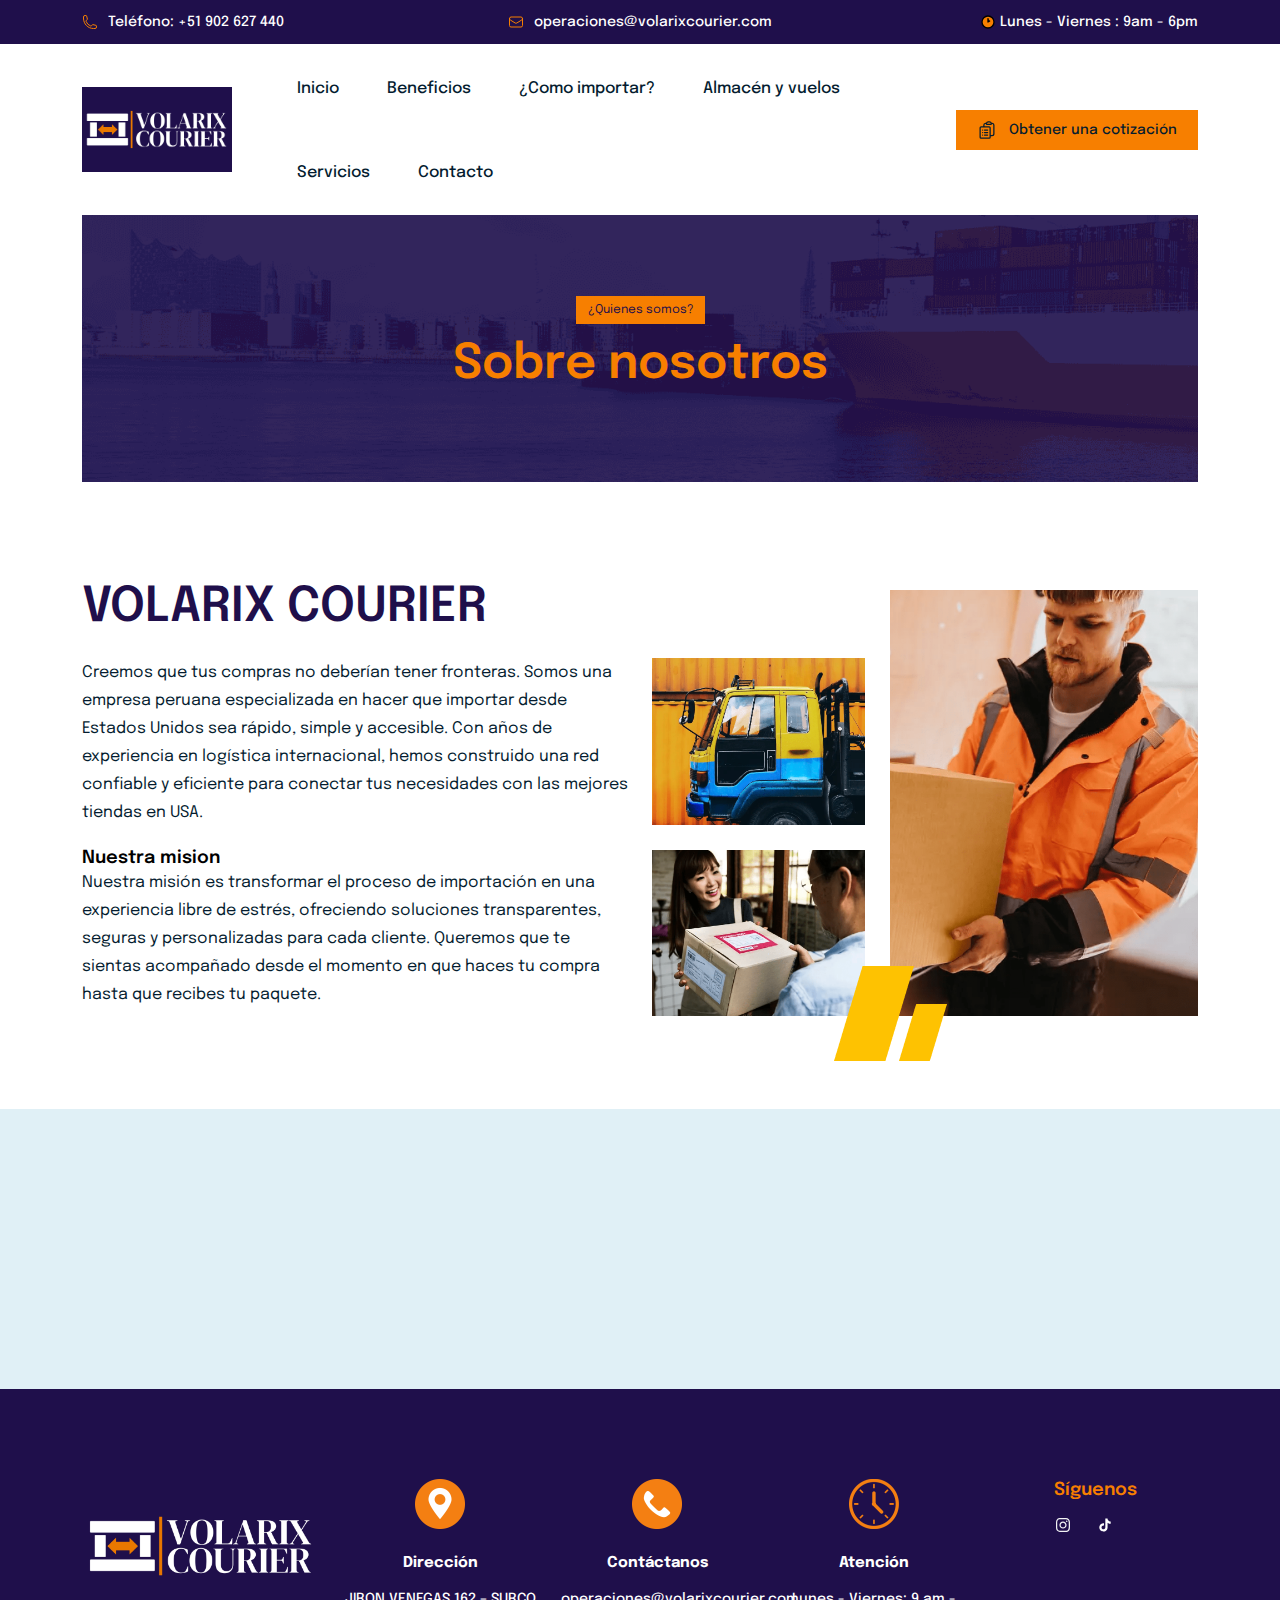
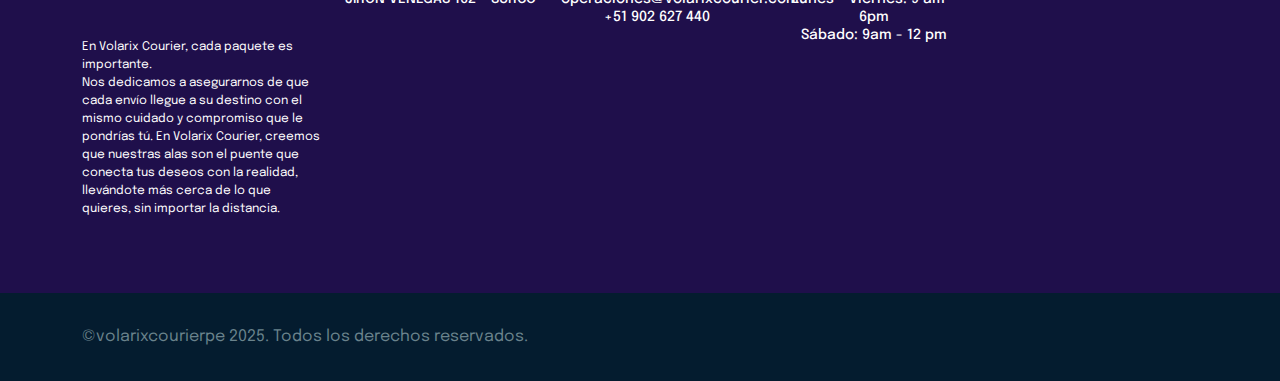
<file: about.html>
<!DOCTYPE html>
<html lang="en">
  <head>
    <meta charset="UTF-8">
    <meta name="viewport" content="width=device-width, initial-scale=1, maximum-scale=1">
    <meta http-equiv="X-UA-Compatible" content="ie=edge">
    <meta name="msapplication-TileColor" content="#0E0E0E">
    <meta name="template-color" content="#0E0E0E">
    <meta name="description" content="Index page">
    <meta name="keywords" content="index, page">
    <meta name="author" content="">
    <link rel="shortcut icon" type="image/x-icon" href="assets/imgs/template/favicon.ico">
    <link href="assets/css/style.css?v=2.0.0" rel="stylesheet">
    <title>Volarix courier - Quienes somos</title>
  </head>
  <body>
    <div id="preloader-active">
      <div class="preloader d-flex align-items-center justify-content-center">
        <div class="preloader-inner position-relative">
          <div class="flip-square"></div>
        </div>
      </div>
    </div>
    <div class="box-bar">
      <div class="container position-relative">
        <div class="row align-items-center"> 
          <div class="col-lg-4 col-md-6 col-sm-12 col-12 text-start content-phone-box"> 
            <a class="phone-icon" href="tel:+51 902 627 440">
              <svg fill="none" stroke="currentColor" stroke-width="1.5" viewbox="0 0 24 24" xmlns="http://www.w3.org/2000/svg" aria-hidden="true">
                <path stroke-linecap="round" stroke-linejoin="round" d="M2.25 6.75c0 8.284 6.716 15 15 15h2.25a2.25 2.25 0 002.25-2.25v-1.372c0-.516-.351-.966-.852-1.091l-4.423-1.106c-.44-.11-.902.055-1.173.417l-.97 1.293c-.282.376-.769.542-1.21.38a12.035 12.035 0 01-7.143-7.143c-.162-.441.004-.928.38-1.21l1.293-.97c.363-.271.527-.734.417-1.173L6.963 3.102a1.125 1.125 0 00-1.091-.852H4.5A2.25 2.25 0 002.25 4.5v2.25z"></path>
              </svg>Teléfono: +51 902 627 440
            </a>
          </div>
          <div class="col-lg-4 col-md-6 col-sm-12 col-12 text-center content-email-box">
            <a class="email-icon" href="mailto:operaciones@volarixcourier.com">
              <svg fill="none" stroke="currentColor" stroke-width="1.5" viewbox="0 0 24 24" xmlns="http://www.w3.org/2000/svg" aria-hidden="true">
                <path stroke-linecap="round" stroke-linejoin="round" d="M21.75 6.75v10.5a2.25 2.25 0 01-2.25 2.25h-15a2.25 2.25 0 01-2.25-2.25V6.75m19.5 0A2.25 2.25 0 0019.5 4.5h-15a2.25 2.25 0 00-2.25 2.25m19.5 0v.243a2.25 2.25 0 01-1.07 1.916l-7.5 4.615a2.25 2.25 0 01-2.36 0L3.32 8.91a2.25 2.25 0 01-1.07-1.916V6.75"></path>
              </svg>operaciones@volarixcourier.com
            </a>
        </div>
          <div class="col-lg-4 col-md-6 col-sm-12 col-12 text-end content-schedule-box">
            <svg xmlns="http://www.w3.org/2000/svg" width="16px" height="16px" viewBox="0 0 24 24" fill="#f77f00">
              <path d="M12 7V12L14.5 10.5M21 12C21 16.9706 16.9706 21 12 21C7.02944 21 3 16.9706 3 12C3 7.02944 7.02944 3 12 3C16.9706 3 21 7.02944 21 12Z" stroke="#000000" stroke-width="2" stroke-linecap="round" stroke-linejoin="round"/>
            </svg>
            Lunes - Viernes : 9am - 6pm
          </div>
        </div>
      </div>
    </div>
    <header class="header sticky-bar">
      <div class="container">
        <div class="main-header">
          <div class="header-left">
            <div class="header-logo"><a class="d-flex" href="index.html"><img alt="Ecom" src="assets/imgs/template/logo-main.png"></a></div>
            <div class="header-nav">
              <nav class="nav-main-menu d-none d-xl-block">
                <ul class="main-menu">
                  <li><a class="active" href="index.html">Inicio</a></li>
                  <li><a href="index.html#benefits">Beneficios</a></li>
                  <li><a href="index.html#import">¿Como importar?</a></li>
                  <li><a href="index.html#warehouses">Almacén y vuelos</a></li>
                  <li><a href="index.html#services">Servicios</a></li>
                  <li><a href="index.html#contact">Contacto</a></li>
                </ul>
              </nav>
              <div class="burger-icon burger-icon-white"><span class="burger-icon-top"></span><span class="burger-icon-mid"></span><span class="burger-icon-bottom"></span></div>
            </div>
            <div class="header-right">
              <div class="d-none d-sm-inline-block">
                  <a class="btn btn-brand-1 d-none d-xl-inline-block hover-up" href="request-a-quote.html">
                    <svg fill="none" stroke="currentColor" stroke-width="1.5" viewbox="0 0 24 24" xmlns="http://www.w3.org/2000/svg" aria-hidden="true">
                      <path stroke-linecap="round" stroke-linejoin="round" d="M9 12h3.75M9 15h3.75M9 18h3.75m3 .75H18a2.25 2.25 0 002.25-2.25V6.108c0-1.135-.845-2.098-1.976-2.192a48.424 48.424 0 00-1.123-.08m-5.801 0c-.065.21-.1.433-.1.664 0 .414.336.75.75.75h4.5a.75.75 0 00.75-.75 2.25 2.25 0 00-.1-.664m-5.8 0A2.251 2.251 0 0113.5 2.25H15c1.012 0 1.867.668 2.15 1.586m-5.8 0c-.376.023-.75.05-1.124.08C9.095 4.01 8.25 4.973 8.25 6.108V8.25m0 0H4.875c-.621 0-1.125.504-1.125 1.125v11.25c0 .621.504 1.125 1.125 1.125h9.75c.621 0 1.125-.504 1.125-1.125V9.375c0-.621-.504-1.125-1.125-1.125H8.25zM6.75 12h.008v.008H6.75V12zm0 3h.008v.008H6.75V15zm0 3h.008v.008H6.75V18z"> </path>
                    </svg>
                    Obtener una cotización
                  </a>
                </div>
            </div>
          </div>
        </div>
      </div>
    </header>
    <div class="mobile-header-active mobile-header-wrapper-style perfect-scrollbar">
      <div class="mobile-header-wrapper-inner">
        <div class="mobile-header-content-area">
          <div class="mobile-logo"><a class="btn btn-brand-1 hover-up" href="request-a-quote.html">
              <svg fill="none" stroke="currentColor" stroke-width="1.5" viewbox="0 0 24 24" xmlns="http://www.w3.org/2000/svg" aria-hidden="true">
                <path stroke-linecap="round" stroke-linejoin="round" d="M9 12h3.75M9 15h3.75M9 18h3.75m3 .75H18a2.25 2.25 0 002.25-2.25V6.108c0-1.135-.845-2.098-1.976-2.192a48.424 48.424 0 00-1.123-.08m-5.801 0c-.065.21-.1.433-.1.664 0 .414.336.75.75.75h4.5a.75.75 0 00.75-.75 2.25 2.25 0 00-.1-.664m-5.8 0A2.251 2.251 0 0113.5 2.25H15c1.012 0 1.867.668 2.15 1.586m-5.8 0c-.376.023-.75.05-1.124.08C9.095 4.01 8.25 4.973 8.25 6.108V8.25m0 0H4.875c-.621 0-1.125.504-1.125 1.125v11.25c0 .621.504 1.125 1.125 1.125h9.75c.621 0 1.125-.504 1.125-1.125V9.375c0-.621-.504-1.125-1.125-1.125H8.25zM6.75 12h.008v.008H6.75V12zm0 3h.008v.008H6.75V15zm0 3h.008v.008H6.75V18z"> </path>
              </svg>Obtener una cotización</a></div>
          <div class="burger-icon"><span class="burger-icon-top"></span><span class="burger-icon-mid"></span><span class="burger-icon-bottom"></span></div>
          <div class="perfect-scroll">
            <div class="mobile-menu-wrap mobile-header-border">
              <nav class="mt-15">
                <ul class="mobile-menu font-heading">
                  <li><a class="active" href="index.html">Inicio</a></li>
                  <li><a href="index.html#benefits">Beneficios</a></li>
                  <li><a href="index.html#import">¿Como importar?</a></li>
                  <li><a href="index.html#warehouses">Almacén y vuelos</a></li>
                  <li><a href="index.html#services">Servicios</a></li>
                  <li><a href="index.html#contact">Contacto</a></li>
                </ul>
              </nav>
            </div>
          </div>
        </div>
      </div>
    </div>
    <main class="main">
      <section class="section">
        <div class="container">
          <div class="box-pageheader-1 text-center"><span class="btn btn-tag wow animate__animated animate__fadeIn">¿Quienes somos?</span>
            <h2 class="color-brand-1 mt-15 mb-10 wow animate__animated animate__fadeIn">Sobre nosotros</h2>
            <!-- <p class="font-md color-white wow animate__animated animate__fadeIn">We have been pioneering the industry in Europe for 20 years, and delivering value<br class="d-none d-lg-block">products within given timeframe, every single time.</p> -->
          </div>
        </div>
      </section>
      <section class="section mt-100 mb-50">
        <div class="container">
          <div class="row align-items-center">
            <div class="col-lg-6 mb-30">
              <h2 class="color-brand-2 mb-25 wow animate__animated animate__fadeIn">VOLARIX COURIER</h2>
              <p class="font-md color-grey-900 mb-20 wow animate__animated animate__fadeIn">Creemos que tus compras no deberían tener fronteras. Somos una empresa peruana especializada en hacer que importar desde Estados Unidos sea rápido, simple y accesible. Con años de experiencia en logística internacional, hemos construido una red confiable y eficiente para conectar tus necesidades con las mejores tiendas en USA.</p>
              <h6>Nuestra mision</h6>
              <p class="font-md color-grey-900 mb-20 wow animate__animated animate__fadeIn">Nuestra misión es transformar el proceso de importación en una experiencia libre de estrés, ofreciendo soluciones transparentes, seguras y personalizadas para cada cliente. Queremos que te sientas acompañado desde el momento en que haces tu compra hasta que recibes tu paquete.</p>
              <!-- <div class="box-button mt-40"><a class="btn btn-brand-1-big hover-up mr-40 wow animate__animated animate__fadeIn" href="#">Calculate Package</a><a class="btn btn-play popup-youtube hover-up wow animate__animated animate__fadeIn" href="https://www.youtube.com/watch?v=kCGf5uNE13I"><img src="assets/imgs/template/icons/play.svg" alt="transp"></a></div> -->
            </div>
            <div class="col-lg-6 position-relative mb-30">
              <div class="row align-items-end">
                <div class="col-lg-5 col-md-5 col-sm-5"><img class="mb-20 wow animate__animated animate__fadeIn" src="assets/imgs/page/about/img-about-1-1.png" alt="transp"><img class="wow animate__animated animate__fadeIn" src="assets/imgs/page/about/img-about-1-2.png" alt="transp"></div>
                <div class="col-lg-7 col-md-7 col-sm-7"><img class="wow animate__animated animate__fadeIn" src="assets/imgs/page/about/img-about-1-3.png" alt="transp"></div>
              </div>
              <div class="quote-center shape-2"></div>
            </div>
          </div>
        </div>
      </section>
      <div class="section bg-2 pt-65 pb-35">
        <div class="container">
          <div class="row align-items-center">
            <div class="col-lg-3 mb-30 text-center text-lg-start wow animate__animated animate__fadeIn">
              <p class="font-2xl-bold color-brand-2">Compra en más de<span class="color-brand-1"> 1.000</span> tiendas en USA</p>
            </div>
            <div class="col-lg-9 mb-30">
              <div class="box-swiper">
                <div class="swiper-container swiper-group-6 pb-0">
                  <div class="swiper-wrapper wow animate__animated animate__fadeIn">
                    <div class="swiper-slide shops-logo"><img src="assets/imgs/shops-logo/amazon.png" alt="amazon"></div>
                    <div class="swiper-slide shops-logo"><img src="assets/imgs/shops-logo/cosmetico-por-mayor.png" alt="cosmetico-por-mayor"></div>
                    <div class="swiper-slide shops-logo"><img src="assets/imgs/shops-logo/ebay.png" alt="ebay"></div>
                    <div class="swiper-slide shops-logo"><img src="assets/imgs/shops-logo/jomashop.png" alt="jomashop"></div>
                    <div class="swiper-slide shops-logo"><img src="assets/imgs/shops-logo/rockauto.png" alt="rockauto"></div>
                    <div class="swiper-slide shops-logo"><img src="assets/imgs/shops-logo/sephora.png" alt="sephora"></div>
                    <div class="swiper-slide shops-logo"><img src="assets/imgs/shops-logo/shopsimon.png" alt="shopsimon"></div>
                    <div class="swiper-slide shops-logo"><img src="assets/imgs/shops-logo/victorias-secret.png" alt="victorias-secret"></div>

                  </div>
                </div>
              </div>
            </div>
          </div>
        </div>
      </div>
    </main>
    <footer class="footer" id="contact">
      <div class="footer-1">
        <div class="container">
          <div class="row">
            <div class="col-lg-3 width-23 mb-30">
              <div class="mb-20"><img src="assets/imgs/template/logo-main.png" alt="transp"></div>
              <p class="font-xs mb-20 color-white">En Volarix Courier, cada paquete es importante.<br/>Nos dedicamos a asegurarnos de que cada envío llegue a su destino con el mismo cuidado y compromiso que le pondrías tú. En Volarix Courier, creemos que nuestras alas son el puente que conecta tus deseos con la realidad, llevándote más cerca de lo que quieres, sin importar la distancia.</p>              
            </div>
            <div class="col-lg-3 width-16 mb-30">
              <div class="color-white text-center">
                <div style="margin-bottom: 20px;">
                  <img src="assets/imgs/icons/gps.png" alt="transp" width="50px">
                </div>
                <span style="font-weight: bold;font-size: 15px;" class="mb-5">Dirección</span><br/><br/>
                JIRON VENEGAS 162 – SURCO
              </div>
            </div>
            <div class="col-lg-3 width-16 mb-30">
              <div class="color-white text-center">
                <div style="margin-bottom: 20px;">
                  <img src="assets/imgs/icons/phone.png" alt="transp" width="50px">
                </div>
                <span style="font-weight: bold;font-size: 15px;" class="mb-5">Contáctanos</span><br/><br/>
                  <a class="email-icon" href="mailto:operaciones@volarixcourier.com">
                    operaciones@volarixcourier.com
                  </a>
                  <a class="phone-icon" href="tel:+51 902 627 440">
                    +51 902 627 440
                  </a>                  
              </div>
            </div>
            <div class="col-lg-3 width-16 mb-30">
              <div class="color-white text-center">
                <div style="margin-bottom: 20px;">
                  <img src="assets/imgs/icons/clock.png" alt="transp" width="50px">
                </div>
                <span style="font-weight: bold;font-size: 15px;" class="mb-5">Atención</span><br/><br/>
                Lunes - Viernes: 9 am - 6pm <br/>
                Sábado: 9am - 12 pm 
              </div>
            </div>
            <div class="col-lg-3 width-20 mb-30 text-center">
              <h6 class="color-brand-1">Síguenos</h6>
              <div class="mt-15">
                <a class="icon-socials icon-instagram" href="https://www.instagram.com/volarix_courier"></a>
                <a class="icon-socials icon-tiktok" href="https://www.tiktok.com/@volarix.courier"></a>
              </div>
            </div>
          </div>
        </div>
      </div>
      <div class="footer-2">
        <div class="container">
          <div class="footer-bottom">
            <div class="row align-items-center">
              <div class="col-lg-6 col-md-12 text-center text-lg-start"><span class="color-grey-300 font-md">©volarixcourierpe 2025. Todos los derechos reservados.</span></div>
              <div class="col-lg-6 col-md-12 text-center text-lg-end">
                <ul class="menu-bottom">
                </ul>
              </div>
            </div>
          </div>
        </div>
      </div>
    </footer>
    <script src="assets/js/vendors/modernizr-3.6.0.min.js"></script>
    <script src="assets/js/vendors/jquery-3.6.0.min.js"></script>
    <script src="assets/js/vendors/jquery-migrate-3.3.0.min.js"></script>
    <script src="assets/js/vendors/bootstrap.bundle.min.js"></script>
    <script src="assets/js/vendors/waypoints.js"></script>
    <script src="assets/js/vendors/wow.js"></script>
    <script src="assets/js/vendors/magnific-popup.js"></script>
    <script src="assets/js/vendors/perfect-scrollbar.min.js"></script>
    <script src="assets/js/vendors/select2.min.js"></script>
    <script src="assets/js/vendors/isotope.js"></script>
    <script src="assets/js/vendors/scrollup.js"></script>
    <script src="assets/js/vendors/swiper-bundle.min.js"></script>
    <script src="assets/js/vendors/noUISlider.js"></script>
    <script src="assets/js/vendors/slider.js"></script>
    <!-- Count down-->
    <script src="assets/js/vendors/counterup.js"></script>
    <script src="assets/js/vendors/jquery.countdown.min.js"></script>
    <!-- Count down--><script src="assets/js/vendors/jquery.elevatezoom.js"></script>
<script src="assets/js/vendors/slick.js"></script>
    <script src="assets/js/main.js?v=2.0.0"></script>
  </body>
</html>
</file>
<file: assets/css/style.css>
@import url(./css-font.css);
/*import vendors*/
@import url(vendors/normalize.css);
@import url(vendors/bootstrap.min.css);
@import url(vendors/uicons-regular-rounded.css);
@import url(plugins/swiper-bundle.min.css);
@import url(plugins/magnific-popup.css);
@import url(plugins/select2.min.css);
@import url(plugins/slick.css);
@import url(plugins/perfect-scrollbar.css);
@import url(plugins/animate.min.css);
/*RESET*/
html,
body,
div,
span,
applet,
object,
iframe,
h1,
h2,
h3,
h4,
h5,
h6,
p,
blockquote,
pre,
a,
abbr,
acronym,
address,
big,
cite,
code,
del,
dfn,
em,
img,
ins,
kbd,
q,
s,
samp,
small,
strike,
strong,
sub,
sup,
tt,
var,
b,
u,
i,
center,
dl,
dt,
dd,
ol,
ul,
li,
fieldset,
form,
label,
legend,
table,
caption,
tbody,
tfoot,
thead,
tr,
th,
td,
article,
aside,
canvas,
details,
embed,
figure,
figcaption,
footer,
header,
hgroup,
menu,
nav,
output,
ruby,
section,
summary,
time,
mark,
audio,
video {
  margin: 0;
  padding: 0;
  border: 0;
  font-size: 100%;
  vertical-align: baseline;
}

main {
  display: block;
  clear: both;
}

thead {
  font-weight: 600;
}

article,
aside,
details,
figcaption,
figure,
footer,
header,
hgroup,
menu,
nav,
section {
  display: block;
}

body {
  line-height: 1;
}

ol,
ul {
  list-style: none;
}

blockquote,
q {
  quotes: none;
}

blockquote:before,
blockquote:after,
q:before,
q:after {
  content: "";
  content: none;
}

table {
  border-collapse: collapse;
  border-spacing: 0;
}

img {
  max-width: 100%;
}

input,
select,
button,
textarea {
  font-family: "epilogue", sans-serif;
  font-size: 14px;
}

*:focus,
select:focus,
.custom-select:focus,
button:focus,
textarea:focus,
textarea.form-control:focus,
input.form-control:focus,
input[type=text]:focus,
input[type=password]:focus,
input[type=email]:focus,
input[type=number]:focus,
[type=text].form-control:focus,
[type=password].form-control:focus,
[type=email].form-control:focus,
[type=tel].form-control:focus,
[contenteditable].form-control:focus {
  outline: none !important;
  box-shadow: none !important;
}

input:focus::-moz-placeholder {
  opacity: 0;
  -moz-transition: 0.4s;
  transition: 0.4s;
}

li.hr span {
  width: 100%;
  height: 1px;
  background-color: #e4e4e4;
  margin: 20px 0;
  display: block;
}

/*--- Common Classes---------------------*/
::-moz-selection {
  background: #069; /* WebKit/Blink Browsers */
  color: #fff;
}
::selection {
  background: #069; /* WebKit/Blink Browsers */
  color: #fff;
}

::-moz-selection {
  background: #069; /* Gecko Browsers */
  color: #fff;
}

::-moz-placeholder {
  color: #122830;
  opacity: 1;
}

::placeholder {
  color: #122830;
  opacity: 1;
}

:-ms-input-placeholder,
::-webkit-input-placeholder {
  color: #122830;
  opacity: 1;
}

*:focus,
select:focus,
.custom-select:focus,
button:focus,
textarea:focus,
textarea.form-control:focus,
input.form-control:focus,
input[type=text]:focus,
input[type=password]:focus,
input[type=email]:focus,
input[type=number]:focus,
[type=text].form-control:focus,
[type=password].form-control:focus,
[type=email].form-control:focus,
[type=tel].form-control:focus,
[contenteditable].form-control:focus {
  outline: none !important;
  box-shadow: none;
}

.img-responsive {
  max-width: 100%;
}

body {
  font-family: "epilogue", sans-serif;
}

h1, h2, h3, h4, h5, h6 {
  font-family: "epilogue", sans-serif;
  font-style: normal;
  color: #000000;
  font-weight: 600;
}

h1 {
  font-size: 64px;
  line-height: 72px;
}

h2 {
  font-size: 48px;
  line-height: 52px;
}

h3 {
  font-size: 32px;
  line-height: 36px;
}

h4 {
  font-size: 26px;
  line-height: 34px;
}

h5 {
  font-size: 22px;
  line-height: 28px;
}

h6 {
  font-size: 18px;
  line-height: 22px;
}

.bg-brand-1 {
  background-color: #f77f00;
}

.bg-brand-2 {
  background-color: #1f0f4b !important;
}

.bg-grey-80 {
  background-color: #CDE2E7;
}

.bg-grey-100 {
  background-color: #F2F3F4;
}

.bg-grey-60 {
  background-color: #020202 !important;
}

.bg-white {
  background-color: #ffffff;
}

.border-grey-80 {
  border-color: #CDE2E7 !important;
}

.color-brand-1 {
  color: #f77f00 !important;
}

.color-brand-2 {
  color: #1f0f4b !important;
}

.color-brand-3 {
  color: #AFEAE4;
}

.color-brand-4 {
  color: #E8B0E8;
}

.color-grey-50 {
  color: #FAFBFC;
}

.color-grey-80 {
  color: #CDE2E7;
}

.color-grey-100 {
  color: #F2F3F4;
}

.color-grey-200 {
  color: #8EA4AC;
}

.color-grey-300 {
  color: #6A838C;
}

.color-grey-400 {
  color: #4E6770;
}

.color-grey-500 {
  color: #818692;
}

.color-grey-600 {
  color: #1F3C45;
}

.color-grey-700 {
  color: #5B647C;
}

.color-grey-800 {
  color: #122830;
}

.color-grey-900 {
  color: #041C2F;
}

.font-3xl {
  font-weight: 500;
  font-family: "epilogue", sans-serif;
  line-height: 42px;
  font-size: 30px;
}

.font-2xl {
  font-weight: 400;
  font-family: "epilogue", sans-serif;
  line-height: 36px;
  font-size: 24px;
}

.font-xl {
  font-weight: 400;
  font-family: "epilogue", sans-serif;
  line-height: 32px;
  font-size: 20px;
}

.font-lg {
  font-weight: 400;
  font-family: "epilogue", sans-serif;
  line-height: 30px;
  font-size: 18px;
}

.font-md {
  font-weight: 400 !important;
  font-family: "epilogue", sans-serif !important;
  line-height: 28px !important;
  font-size: 16px !important;
}

.font-sm {
  font-weight: 400;
  font-family: "epilogue", sans-serif;
  line-height: 24px;
  font-size: 14px;
}

.font-xs {
  font-weight: 400;
  font-family: "epilogue", sans-serif;
  line-height: 18px;
  font-size: 12px;
}

.font-xxs {
  font-weight: 400 !important;
  font-family: "epilogue", sans-serif !important;
  line-height: 15px !important;
  font-size: 10px !important;
}

.font-3xl-bold {
  font-weight: 600;
  font-family: "epilogue", sans-serif;
  line-height: 36px;
  font-size: 30px;
}

.font-2xl-bold {
  font-weight: 600;
  font-family: "epilogue", sans-serif;
  line-height: 32px;
  font-size: 24px;
}

.font-xl-bold {
  font-weight: 600;
  font-family: "epilogue", sans-serif;
  line-height: 28px;
  font-size: 20px;
}

.font-lg-bold {
  font-weight: 600;
  font-family: "epilogue", sans-serif;
  line-height: 23px;
  font-size: 18px;
}

.font-md-bold {
  font-weight: 600;
  font-family: "epilogue", sans-serif;
  line-height: 28px;
  font-size: 16px;
}

.font-sm-bold {
  font-weight: 600 !important;
  font-family: "epilogue", sans-serif !important;
  line-height: 18px !important;
  font-size: 14px !important;
}

.font-xs-bold {
  font-weight: 600;
  font-family: "epilogue", sans-serif;
  line-height: 18px;
  font-size: 12px;
}

.color-grey-900 {
  color: #041C2F !important;
}

.bg-grey-900 {
  background-color: #041C2F;
}

.color-success {
  color: #16BA8F;
}

.color-warning {
  color: #F69D30;
}

.color-danger {
  color: #FF3E3E;
}

.color-mutted {
  color: #E8E9ED;
}

.color-info {
  color: #28A7E6;
}

.color-white {
  color: #fff !important;
}

.section {
  display: inline-block;
  width: 100%;
}

.bg-1 {
  background-color: #FFE799 !important;
}

.bg-2 {
  background-color: #E0F0F6 !important;
}

.bg-3 {
  background-color: #1C6180 !important;
}

.bg-4 {
  background-color: #D1ECF7 !important;
}

.bg-5 {
  background-color: #DFF9F3 !important;
}

.bg-7 {
  background-color: #FFEFD1 !important;
}

.bg-8 {
  background-color: #EBF5F8 !important;
}

.bg-10 {
  background-color: #B7DDEC !important;
}

.bg-11 {
  background-color: #E0F0FC !important;
}

a {
  color: #041C2F;
  text-decoration: none;
}
a:hover {
  color: #16BA8F;
}

@media (min-width: 1400px) {
  .container, .container-lg, .container-md, .container-sm, .container-xl, .container-xxl {
    max-width: 1410px;
  }
}
.hover-up {
  transition: all 0.25s cubic-bezier(0.02, 0.01, 0.47, 1);
}
.hover-up:hover {
  transform: translateY(-2px);
  transition: all 0.25s cubic-bezier(0.02, 0.01, 0.47, 1);
}

.bd-rd4 {
  border-radius: 4px;
}

.bd-rd8 {
  border-radius: 8px;
}

.bd-rd16 {
  border-radius: 16px;
}

.form-control {
  height: 54px;
  border-radius: 8px;
  color: #818692;
  border: 1px solid #CDE2E7;
  padding: 18px 20px;
}
.form-control:focus {
  border-color: #16BA8F;
}

.form-control::-moz-placeholder {
  color: #818692;
  font-size: 12px;
  line-height: 18px;
  opacity: 1;
}

.form-control::placeholder {
  color: #818692;
  font-size: 12px;
  line-height: 18px;
  opacity: 1;
}

.form-control:-ms-input-placeholder,
.form-control::-webkit-input-placeholder {
  color: #818692;
  font-size: 12px;
  line-height: 18px;
  opacity: 1;
}

.form-control:focus {
  color: #041C2F;
  border-color: #1f0f4b;
}
.form-control:focus::placeholder, .form-control:focus:-ms-input-placeholder, .form-control:focus::-webkit-input-placeholder {
  color: #041C2F;
}

.table-responsive {
  max-width: 100%;
}

.font-84 {
  font-size: 84px !important;
  line-height: 84px !important;
}

.font-bold-800 {
  font-weight: 800;
}

.box-pagination {
  display: inline-block;
}

.pagination {
  display: flex;
  padding-left: 0;
  list-style: none;
  margin-bottom: 20px;
}

.pagination li {
  padding: 2px;
}

.pagination li a {
  font-weight: 700;
  font-size: 16px;
  line-height: 42px;
  color: #1f0f4b;
  border-radius: 8px;
  border: 1px solid #E8E9ED;
  width: 42px;
  height: 42px;
  text-align: center;
  padding: 0px;
}

.pagination li .page-prev {
  background: url(../imgs/template/icons/prev.svg) no-repeat center;
  min-height: 42px;
  padding: 5px 20px;
  border-radius: 8px !important;
}

.pagination li .page-next {
  background: url(../imgs/template/icons/next.svg) no-repeat center;
  min-height: 42px;
  padding: 5px 20px;
  border-radius: 8px !important;
}

.pagination li a:hover, .pagination li a.active {
  background-color: #f77f00;
  border-color: #f77f00;
  color: #1f0f4b;
}

.page-item:not(:first-child) .page-link {
  margin-left: 0px;
}

.rating img {
  width: 12px;
}

.box-count {
  text-align: left;
  margin: 0px 0px 20px 0px;
}
.box-count .deals-countdown {
  border-radius: 0px;
  display: flex;
  padding: 4px 0px;
  width: 100%;
  margin: auto;
  max-width: 100%;
}
.box-count .deals-countdown .countdown-section {
  display: inline-block;
  text-align: center;
  width: 25%;
  line-height: 12px;
  position: relative;
}
.box-count .deals-countdown .countdown-section span {
  display: block;
  color: #fff;
}
.box-count .deals-countdown .countdown-section .countdown-period {
  text-transform: capitalize;
}
.box-count .deals-countdown .countdown-section:last-child::before {
  display: none;
}
.box-count.box-count-square {
  margin-bottom: 5px;
}
.box-count.box-count-square .deals-countdown {
  background-color: #ffffff;
  width: 100%;
  margin: auto;
  text-align: left;
  display: flex;
  max-width: 100%;
}
.box-count.box-count-square .deals-countdown .countdown-section {
  display: inline-block;
  text-align: center;
  line-height: 12px;
  position: relative;
  margin: 0px 16px 0px 0px;
  width: auto;
}
.box-count.box-count-square .deals-countdown .countdown-section .countdown-period {
  color: #1f0f4b;
  font-size: 12px !important;
  line-height: 24px !important;
  font-weight: 600;
  text-transform: uppercase;
}
.box-count.box-count-square .deals-countdown .countdown-amount {
  background-color: #f77f00;
  border: 1px solid #E8E9ED;
  border-radius: 4px;
  color: #1f0f4b;
  padding: 10px 0px;
  width: 78px;
  height: 80px;
  display: inline-block;
  margin-bottom: 5px;
  font-size: 32px !important;
  line-height: 68px !important;
}

.box-comingsoon-left {
  padding-left: 30px;
}

.box-comingsoon-right {
  padding-left: 50px;
  padding-right: 30px;
}
.box-comingsoon-right img {
  width: 100%;
}

a:hover .color-brand-2 {
  color: #f77f00 !important;
}

iframe {
  width: 100% !important;
}

a,
button,
img,
input,
span,
h4 {
  transition: all 0.3s ease 0s;
}

@keyframes slideleft {
  10% {
    opacity: 0;
    transform: scale(0);
    right: 0;
  }
  50% {
    opacity: 1;
    transform: scale(1);
  }
  90% {
    opacity: 0;
    transform: scale(0);
    right: 100%;
  }
}
[data-loader=spinner] {
  width: 35px;
  height: 35px;
  display: inline-block;
  animation: spinner 1.2s infinite ease-in-out;
  background: url(../imgs/theme/favicon.svg);
  box-shadow: 0 0 10px #fff;
}
@keyframes spinner {
  0% {
    transform: perspective(120px) rotateX(0) rotateY(0);
  }
  50% {
    transform: perspective(120px) rotateX(-180deg) rotateY(0);
  }
  100% {
    transform: perspective(120px) rotateX(-180deg) rotateY(-180deg);
  }
}
@keyframes shadow-pulse {
  0% {
    box-shadow: 0 0 0 0px rgba(151, 119, 250, 0.8);
  }
  100% {
    box-shadow: 0 0 0 5px rgba(0, 0, 0, 0);
  }
}
@keyframes shadow-pulse-big {
  0% {
    box-shadow: 0 0 0 0px rgba(239, 63, 72, 0.1);
  }
  100% {
    box-shadow: 0 0 0 20px rgba(0, 0, 0, 0);
  }
}
@keyframes jump {
  0% {
    transform: translate3d(0, 20%, 0);
  }
  100% {
    transform: translate3d(0, 0, 0);
  }
}
.jump {
  transform-origin: 0;
  animation: jump 0.5s linear alternate infinite;
}

.flip-square:before {
  animation: flip-square 1.5s infinite;
  background-color: #1f0f4b;
  content: "";
  display: block;
  height: 30px;
  width: 30px;
}
@keyframes flip-square {
  0% {
    transform: perspective(50px) rotate(45deg) rotateX(0deg) rotateY(0deg);
  }
  50% {
    transform: perspective(50px) rotate(45deg) rotateX(-180deg) rotateY(0deg);
  }
  100% {
    transform: perspective(50px) rotate(45deg) rotateX(-180deg) rotateY(-180deg);
  }
}
/*TYPOGRAPHY*/
body {
  font-family: "epilogue", sans-serif;
  font-size: 14px;
  line-height: 18px;
  font-style: normal;
  font-weight: 500;
  position: relative;
}

.btn {
  border-radius: 4px;
  padding: 10px 0px 10px 22px;
  font-family: "epilogue", sans-serif;
  font-size: 14px;
  line-height: 20px;
  font-weight: 400;
  text-decoration: none;
  position: relative;
}
.btn.btn-brand-1 {
  padding: 9px 20px;
  color: #041C2F;
  background: #f77f00;
  border-radius: 0px;
  font-size: 14px;
  line-height: 14px;
  font-weight: 500;
}
.btn.btn-brand-1 svg {
  color: #041C2F;
  height: 20px;
  margin-right: 8px;
}
.btn.btn-brand-1:hover {
  background-color: #1f0f4b;
  color: #fff;
}
.btn.btn-brand-1:hover * {
  color: #fff;
}
.btn.btn-brand-1-big {
  padding: 18px 26px;
  color: #1f0f4b;
  background: #f77f00;
  border-radius: 0px;
  font-size: 14px;
  line-height: 14px;
  font-weight: 500;
}
.btn.btn-brand-1-big svg {
  color: #041C2F;
  height: 20px;
  margin-right: 8px;
}
.btn.btn-brand-1-big:hover {
  background-color: #1f0f4b;
  color: #fff;
}
.btn.btn-brand-1-big:hover * {
  color: #fff;
}
.btn.btn-brand-2 {
  font-size: 15px;
  line-height: 15px;
  font-weight: 500;
  color: #fff;
  padding: 17px 26px;
  background-color: #1f0f4b;
  border-radius: 0px;
}
.btn.btn-brand-2:hover {
  background-color: #f77f00;
  color: #fff;
}
.btn.btn-brand-2:hover * {
  color: #fff;
}
.btn.btn-calculator {
  padding: 18px 26px;
  color: #1f0f4b;
  background: #f77f00;
  border-radius: 0px;
  font-size: 15px;
  line-height: 15px;
  font-weight: 500;
}
.btn.btn-link {
  padding: 0px;
  font-size: 14px;
  line-height: 14px;
  color: #1f0f4b;
}
.btn.btn-link span {
  display: inline-block;
  padding: 0px;
  margin-left: 15px;
  width: 16px;
  height: 16px;
  line-height: 16px;
  text-align: center;
  background-color: #1f0f4b;
}
.btn.btn-link span svg {
  height: 10px;
  color: #fff;
  transform: rotate(-45deg);
  transition-duration: 0.2s;
}
.btn.btn-link:hover {
  color: #f77f00 !important;
}
.btn.btn-link:hover span svg {
  color: #f77f00;
}
.btn.btn-link-medium {
  font-size: 15px;
  line-height: 15px;
  font-weight: 500;
  color: #041C2F;
  padding: 18px 26px 18px 0px;
}
.btn.btn-link-medium svg {
  color: #1f0f4b;
  transition-duration: 0.2s;
}
.btn.btn-link-medium:hover svg {
  transform: rotate(-45deg);
}
.btn.btn-link-semibold {
  font-size: 14px;
  line-height: 18px;
  font-weight: 600;
  color: #041C2F;
  padding: 5px 0px;
}
.btn.btn-link-semibold svg {
  color: #041C2F;
  transition-duration: 0.2s;
}
.btn.btn-link-semibold:hover svg {
  transform: rotate(45deg);
}
.btn.btn-get-quote {
  padding: 21px 40px;
  color: #041C2F;
  background: #f77f00;
  border-radius: 0px;
  font-size: 22px;
  line-height: 22px;
  font-weight: 500;
}
.btn.btn-get-quote svg {
  color: #041C2F;
  height: 26px;
  margin-right: 13px;
}
.btn.btn-get-quote:hover {
  background-color: #1f0f4b;
  color: #fff;
}
.btn.btn-get-quote:hover * {
  color: #fff;
}
.btn.btn-link-white {
  color: #fff;
}
.btn.btn-link-white svg {
  color: #fff;
}
.btn.btn-default {
  background-color: #E8E9ED;
  padding: 9px 20px;
  color: #1f0f4b;
  border-radius: 0px;
  font-weight: 500;
}
.btn.btn-default svg {
  transition-duration: 0.2s;
}
.btn.btn-default:hover {
  color: #041C2F !important;
  background-color: #f77f00;
}
.btn.btn-default:hover svg {
  transform: rotate(-45deg);
  transition-duration: 0.2s;
  color: #f77f00 !important;
}
.btn.btn-default.color-brand-1 {
  transition-duration: 0.2s;
}
.btn.btn-default.color-brand-1 svg {
  color: #f77f00;
  transition-duration: 0.2s;
}
.btn.btn-tag {
  padding: 7px 10px 7px 11px;
  background: #f77f00;
  border-radius: 0px;
  color: #1f0f4b;
  font-size: 12px;
  line-height: 12px;
  font-weight: 400;
}
.btn.btn-tag:hover {
  background-color: #1f0f4b;
  color: #fff;
}
.btn.btn-brand-2-full {
  padding: 8px 5px;
  color: #fff;
  background: #1f0f4b;
  border-radius: 0px;
  font-size: 16px;
  line-height: 28px;
  font-weight: 700;
  width: 100%;
  border: 2px solid #fff;
}
.btn.btn-brand-2-full svg {
  color: #fff;
  transition-duration: 0.2s;
}
.btn.btn-brand-2-full:hover {
  background-color: #f77f00;
}
.btn.btn-brand-2-full:hover svg {
  transform: rotate(-45deg);
  transition-duration: 0.2s;
}
.btn.btn-play {
  color: #fff;
  font-size: 15px;
  line-height: 15px;
  vertical-align: middle;
  padding: 0px;
}
.btn.btn-play img {
  display: inline-block;
  vertical-align: middle;
  margin-right: 20px;
}
.btn.btn-border-brand-1 {
  background: #f77f00;
  color: #1f0f4b;
  border-radius: 4px;
  padding: 8px 10px 8px 11px;
  font-size: 12px;
  line-height: 12px;
  position: absolute;
  top: 20px;
  right: 10px;
}
.btn.btn-border {
  background-color: #ffffff;
  border-radius: 4px;
  border: 1px solid #f77f00;
  padding: 12px 16px;
  font-weight: 700;
  font-size: 12px;
  line-height: 12px;
}
.btn.btn-signin {
  border-radius: 4px;
  border: 1px solid #E8E9ED;
  padding: 13px 25px;
  color: #041C2F;
  padding: 13px 25px 13px 30%;
  font-size: 16px;
  line-height: 28px;
  font-weight: 600;
  width: 100%;
  text-align: left;
}
.btn.btn-signin img {
  display: inline-block;
  vertical-align: middle;
  margin-right: 10px;
}
.btn.btn-signin:hover {
  border-color: #1f0f4b;
}
.btn.btn-tags {
  background-color: #F2F3F4;
  border-radius: 150px;
  padding: 12px 32px;
  font-size: 14px;
  line-height: 18px;
  font-weight: 700;
  color: #1f0f4b;
}
.btn.btn-tags:hover {
  background-color: #FFE799;
}

.btn-homepage {
  padding: 0px !important;
  margin: 0px 0px 15px 0px;
}
.btn-homepage span {
  display: inline-block;
  height: 30px;
  width: 30px;
  text-align: center;
  line-height: 25px;
  background-color: #AFEAE4;
  border-radius: 50%;
  margin-right: 10px;
}
.btn-homepage span svg {
  color: #f77f00;
}
.btn-homepage:hover * {
  color: #041C2F;
}

.dropdown-language {
  display: inline-block;
}
.dropdown-language .dropdown-toggle::after {
  display: none;
}
.dropdown-language .btn {
  padding: 0px;
}

.btn-tooltip {
  position: relative;
}
.btn-tooltip:after {
  bottom: 0;
  right: 34px;
  position: absolute;
  white-space: nowrap;
  border-radius: 5px;
  font-size: 11px;
  padding: 7px 10px;
  color: #AFEAE4;
  background-color: #818692;
  content: attr(aria-label);
  line-height: 1.3;
  box-shadow: 0;
  transition: 0;
  opacity: 0;
  visibility: hidden;
  transform: 0;
  transition-duration: 0.2s;
}
.btn-tooltip:before {
  content: "";
  position: absolute;
  left: -8px;
  bottom: 0;
  transition-delay: 0.1s;
  border: 7px solid transparent;
  border-left-color: transparent;
  border-left-color: #818692;
  z-index: 9;
  margin-bottom: 0;
  transition: 0;
  opacity: 0;
  visibility: hidden;
  transition-duration: 0.2s;
}
.btn-tooltip:hover:after {
  opacity: 1;
  visibility: visible;
  transform: 0;
  transition-duration: 0.2s;
}
.btn-tooltip:hover:before {
  opacity: 1;
  visibility: visible;
  transform: translateY(-8px);
  transition-duration: 0.2s;
}

.cb-container {
  display: block;
  position: relative;
  padding-left: 34px;
  margin-bottom: 12px;
  cursor: pointer;
  line-height: 25px;
  -webkit-user-select: none;
  -moz-user-select: none;
  user-select: none;
}

.cb-container input {
  position: absolute;
  opacity: 0;
  cursor: pointer;
  height: 0;
  width: 0;
}

.checkmark {
  position: absolute;
  top: 1px;
  left: 0;
  height: 24px;
  width: 24px;
  background-color: #ffffff;
  border: 2px solid #8EA4AC;
  border-radius: 4px;
}

.cb-container input:checked ~ .checkmark {
  border: 2px solid #8EA4AC;
}

.cb-container .text-small {
  color: #818692;
  font-weight: 500;
}

.cb-container input:checked ~ .text-small {
  color: #818692;
}

.checkmark:after {
  content: "";
  position: absolute;
  display: none;
}

.cb-container input:checked ~ .checkmark:after {
  display: block;
}

.cb-container input:checked ~ .text-lbl {
  color: #ccc;
}

.cb-container .checkmark:after {
  left: -2px;
  top: -2px;
  width: 24px;
  height: 24px;
  background: #16BA8F url(../imgs/page/register/check.svg) no-repeat center;
  border-radius: 4px;
}

.box-swiper {
  position: relative;
  width: 100%;
}
.box-swiper .swiper-container {
  position: relative;
  height: 100%;
  padding-bottom: 35px;
}
.box-swiper .swiper-container .item-logo {
  border: 1px solid #ccc;
  padding: 39px 0px 36px 0px;
  display: inline-block;
  width: 100%;
  text-align: center;
  border-radius: 12px;
  box-shadow: 0px 5px 30px rgba(19, 27, 34, 0.12);
}
.box-swiper .swiper-container .item-logo img {
  max-width: 100%;
}
.box-swiper .swiper-container .item-logo:hover {
  border: 1px solid #ccc;
  box-shadow: 9px 11px 23px 0px rgba(6, 61, 79, 0.12);
}

.swiper-button-next:after,
.swiper-button-prev:after {
  content: "";
}

.swiper-button-next {
  background: url(../imgs/slider/swiper/next.svg) no-repeat 0px 0px;
}
.swiper-button-next:hover {
  background: url(../imgs/slider/swiper/next.svg) no-repeat 0px 0px;
}

.swiper-button-prev {
  background: url(../imgs/slider/swiper/prev.svg) no-repeat 0px 0px;
}
.swiper-button-prev:hover {
  background: url(../imgs/slider/swiper/prev.svg) no-repeat 0px 0px;
}

.swiper-button-next,
.swiper-button-prev {
  width: 31px;
  height: 31px;
  margin-top: 0px;
}

.swiper-button-next {
  left: auto;
  right: 0px;
  top: 20px;
}

.swiper-button-prev {
  left: auto;
  right: 40px;
  top: 20px;
}

.swiper-button-next.swiper-button-disabled,
.swiper-button-prev.swiper-button-disabled {
  opacity: 1;
}

.swiper-container-horizontal > .swiper-pagination-bullets .swiper-pagination-bullet {
  margin: 0 6px;
}

.swiper-pagination {
  text-align: center;
  width: 100%;
}
.swiper-pagination .swiper-pagination-bullet {
  width: 12px;
  height: 12px;
  display: inline-block;
  border-radius: 50%;
  background: #fff;
  opacity: 0.6;
}
.swiper-pagination .swiper-pagination-bullet-active {
  opacity: 1;
  background: #f77f00;
  width: 12px;
  height: 12px;
  border-radius: 7px;
}
.swiper-pagination.swiper-pagination-2 .swiper-pagination-bullet {
  background: #F2F3F4;
}
.swiper-pagination.swiper-pagination-2 .swiper-pagination-bullet-active {
  background: #f77f00;
}

.swiper-pagination-bullet {
  margin: 10px;
}

/*Style of the location of the div that wraps the custom pager*/
.swiper-pagination-custom {
  bottom: 40px;
  padding-left: 70px;
}

.swiper-pagination-customs {
  background: url(../imgs/slider/swiper/dot.svg) no-repeat 0px 0px;
  display: inline-block;
  background-repeat: no-repeat;
  background-size: contain;
  width: 10px;
  height: 10px;
  margin-left: 4px;
  margin-right: 4px;
}

/*Customize the style representation when pager is activated*/
.swiper-pagination-customs-active,
.swiper-pagination-customs:hover {
  background: url(../imgs/slider/swiper/dot-active.svg) no-repeat 0px 0px;
  width: 12px;
  height: 12px;
  margin-bottom: -1px;
  margin-left: 3px;
  margin-right: 3px;
}

.box-button-slider {
  position: absolute;
  top: 0px;
  left: 0px;
}

.swiper-group-1 .swiper-pagination {
  bottom: 50px;
  left: 55px;
}
.swiper-group-1.swiper-home-3 .swiper-pagination {
  left: 0px;
}
.swiper-group-1.home-9 .swiper-pagination {
  bottom: 20px;
  left: 25px;
}

/* This line can be removed it was just for display on CodePen: */
.slider-labels {
  margin-top: 10px;
}

/* Functional styling;
 * These styles are required for noUiSlider to function.
 * You don't need to change these rules to apply your design.
 */
.noUi-target, .noUi-target * {
  -webkit-touch-callout: none;
  -webkit-user-select: none;
  touch-action: none;
  -moz-user-select: none;
  user-select: none;
  box-sizing: border-box;
}

.noUi-target {
  position: relative;
  direction: ltr;
}

.noUi-base {
  width: 100%;
  height: 100%;
  position: relative;
  z-index: 1;
  /* Fix 401 */
}

.noUi-origin {
  position: absolute;
  right: 0;
  top: 0;
  left: 0;
  bottom: 0;
}

.noUi-handle {
  position: relative;
  z-index: 1;
}

.noUi-stacking .noUi-handle {
  /* This class is applied to the lower origin when
     its values is > 50%. */
  z-index: 10;
}

.noUi-state-tap .noUi-origin {
  transition: left 0.3s, top 0.3s;
}

.noUi-state-drag * {
  cursor: inherit !important;
}

/* Painting and performance;
 * Browsers can paint handles in their own layer.
 */
.noUi-base, .noUi-handle {
  transform: translate3d(0, 0, 0);
}

/* Slider size and handle placement;
 */
.noUi-horizontal {
  height: 4px;
}

.noUi-horizontal .noUi-handle {
  width: 15px;
  height: 15px;
  border-radius: 50%;
  left: -6px;
  top: -6px;
  background-color: #345DBB;
}

/* Styling;
 */
.noUi-background {
  background: #D6D7D9;
}

.noUi-connect {
  background: #345DBB;
  transition: background 450ms;
}

.noUi-origin {
  border-radius: 2px;
}

.noUi-target {
  border-radius: 2px;
}

/* Handles and cursors;
 */
.noUi-draggable {
  cursor: w-resize;
}

.noUi-vertical .noUi-draggable {
  cursor: n-resize;
}

.noUi-handle {
  cursor: default;
  box-sizing: content-box !important;
}

.noUi-handle:active {
  border: 8px solid #345DBB;
  border: 8px solid rgba(53, 93, 187, 0.38);
  -webkit-background-clip: padding-box;
  background-clip: padding-box;
  left: -14px;
  top: -14px;
}

/* Disabled state;
 */
[disabled].noUi-connect, [disabled] .noUi-connect {
  background: #1f0f4b;
}

[disabled].noUi-origin, [disabled] .noUi-handle {
  cursor: not-allowed;
}

.ui-slider-handle {
  display: none;
}

.ui-widget.ui-widget-content {
  border: 0px solid #EBEBEB;
}

.noUi-target {
  border-radius: 12px;
}

.noUi-horizontal {
  height: 6px;
}

.noUi-background {
  background: #ccc;
}

.noUi-origin {
  border-radius: 12px;
}

.noUi-connect {
  background: #069;
  transition: background 450ms;
  height: 6px;
  margin-top: 0px;
}

.noUi-horizontal .noUi-handle {
  background-color: #069;
  border: 1px solid #069;
  box-shadow: 9px 11px 23px 0px rgba(6, 61, 79, 0.12);
  left: -6px;
  top: -6px;
}

.noUi-handle:active {
  border-width: 1px;
  left: -6px;
  top: -6px;
}

.card-testimonial-grid {
  border-radius: 0px;
  display: inline-block;
  width: 100%;
  padding: 34px 34px 24px 34px;
  border: 1px solid #E8E9ED;
  transition-duration: 0.2s;
  background-color: #ffffff;
}
.card-testimonial-grid:hover {
  border: 1px solid #f77f00;
}
.card-testimonial-grid a {
  text-decoration: none;
}
.card-testimonial-grid .card-bottom-info {
  display: flex;
  width: 100%;
  align-items: flex-end;
  background-color: #1f0f4b;
  color: #fff;
  padding: 17px 25px;
  margin-top: 20px;
}
.card-testimonial-grid .card-bottom-info .rate-post {
  width: 30%;
  color: #fff;
  font-weight: 600;
}
.card-testimonial-grid .card-bottom-info .rating {
  width: 70%;
}
.card-testimonial-grid .card-bottom-info .rating img {
  width: 12px;
  margin-right: 2px;
}
.card-testimonial-grid.card-testimonial-3 {
  padding: 26px 26px 24px 26px;
}

.cardGrid {
  background-color: #ffffff;
  padding-bottom: 172px;
  position: relative;
  border: 1px solid #E8E9ED;
}
.cardGrid:hover {
  border-color: #1f0f4b;
}
.cardGrid .cardImage img {
  display: block;
  width: 100%;
}
.cardGrid .cardInfo {
  position: absolute;
  bottom: 0px;
  left: 0px;
  width: 90%;
  background-color: #ffffff;
  padding: 24px;
}

.cardLeadingCompany {
  display: inline-block;
  width: 100%;
  background-color: #1f0f4b;
  border: 1px solid #2C7DA1;
  padding: 25px 10px;
  text-align: center;
}
.cardLeadingCompany .cardImage {
  margin-bottom: 20px;
}
.cardLeadingCompany .cardImage .img {
  display: inline-block;
  height: 65px;
  width: 65px;
  line-height: 65px;
  text-align: center;
  vertical-align: middle;
  background: #E8E9ED;
  border: 1px solid #f77f00;
  border-radius: 50%;
}
.cardLeadingCompany .cardImage .img img {
  display: inline-block;
  vertical-align: middle;
}
.cardLeadingCompany:hover {
  background-color: #1C6180;
}
.cardLeadingCompany:hover .cardImage .img {
  background-color: #f77f00;
}
.cardLeadingCompany .cardInfo .color-brand-1 {
  margin-bottom: 2px;
}

.card-blog-grid {
  margin-bottom: 30px;
  background-color: #FAFBFC;
  border: 1px solid #E8E9ED;
}
.card-blog-grid:hover {
  background-color: #ffffff;
  box-shadow: 0px 10px 42px rgba(1, 9, 20, 0.06);
}
.card-blog-grid .card-image {
  position: relative;
}
.card-blog-grid .card-image img {
  border-radius: 0px;
  width: 100%;
  display: block;
}
.card-blog-grid .btn.btn-link span {
  margin-left: 8px;
}
.card-blog-grid .card-info {
  padding: 30px;
}
.card-blog-grid .card-info a {
  text-decoration: none;
}
.card-blog-grid .card-info a:hover, .card-blog-grid .card-info a:hover * {
  color: #f77f00 !important;
}
.card-blog-grid .card-info .date-post {
  color: #6A838C;
  display: inline-block;
  margin-right: 30px;
}
.card-blog-grid .card-info .date-post svg {
  color: #6A838C;
  margin-right: 5px;
  float: left;
}
.card-blog-grid .card-info .time-read {
  color: #6A838C;
  display: inline-block;
}
.card-blog-grid .card-info .time-read svg {
  color: #6A838C;
  margin-right: 5px;
  float: left;
}
.card-blog-grid .card-info .box-author {
  width: 50%;
}
.card-blog-grid .card-info .box-button-more {
  width: 50%;
}
.card-blog-grid.card-blog-grid-2 {
  display: flex;
  background-color: #ffffff;
}
.card-blog-grid.card-blog-grid-2 .card-image {
  position: relative;
  max-width: 276px;
  min-width: 276px;
}
.card-blog-grid.card-blog-grid-2 .card-info {
  position: relative;
}
.card-blog-grid.card-blog-grid-3 .card-image img {
  border-radius: 8px;
}

.card-testimonial-list {
  border-radius: 8px;
  display: inline-block;
  width: 100%;
  padding: 23px 21px;
  border: 1px solid #CDE2E7;
  box-shadow: 0px 5px 30px rgba(19, 27, 34, 0.12);
  margin-bottom: 25px;
  max-width: 572px;
  width: 100%;
  position: relative;
  background-color: #ffffff;
  z-index: 2;
}
.card-testimonial-list a {
  text-decoration: none;
}
.card-testimonial-list .rating {
  width: 40%;
  min-width: 75px;
  max-width: 75px;
}
.card-testimonial-list .box-author {
  width: 100%;
}

.card-plan {
  border-radius: 0px;
  padding: 37px 34px;
  background-color: #fff;
  border: 1px solid #CDE2E7;
  margin-bottom: 30px;
  overflow: hidden;
  position: relative;
}
.card-plan .desc-plan {
  margin-bottom: 17px;
}
.card-plan .title-plan {
  margin-bottom: 12px;
}
.card-plan.popular {
  background-color: #1f0f4b;
}
.card-plan.popular .color-brand-2 {
  color: #f77f00 !important;
}
.card-plan.popular .list-ticks li svg {
  color: #f77f00;
}
.card-plan.popular .color-grey-500, .card-plan.popular .list-ticks li {
  color: #E8E9ED;
}
.card-plan.card-plan-2:hover {
  border-color: #AFEAE4;
  box-shadow: 0px 10px 42px rgba(1, 9, 20, 0.06);
}

.card-offer {
  border-bottom: 8px solid #f77f00;
  padding: 40px 40px 40px 40px;
  border-radius: 0px;
  margin-bottom: 30px;
  box-shadow: 0px 5px 30px rgba(19, 27, 34, 0.12);
  background-color: #ffffff;
}
.card-offer:hover {
  box-shadow: 0px 10px 42px rgba(1, 9, 20, 0.06);
}
.card-offer .card-image {
  height: 100px;
  margin-bottom: 24px;
}
.card-offer .card-image img {
  max-height: 100px;
}

.cardTeam {
  position: relative;
}
.cardTeam .cardImage {
  position: relative;
}
.cardTeam .cardImage img {
  width: 100%;
}
.cardTeam .cardInfo {
  position: absolute;
  bottom: -20px;
  left: 18px;
  right: 40px;
  padding: 20px;
  background-color: #ffffff;
  box-shadow: 0px 10px 42px rgba(1, 9, 20, 0.06);
  justify-content: space-between;
}
.cardTeam .cardInfo .info-bottom {
  display: flex;
  width: 100%;
  align-items: center;
  justify-content: space-between;
}
.cardTeam .cardInfo .info-bottom p a {
  display: inline-block;
  margin-left: 10px;
}
.cardTeam .cardInfo .info-bottom p a svg {
  fill: #818692;
}
.cardTeam .cardInfo:hover {
  background-color: #1f0f4b;
}
.cardTeam .cardInfo:hover .color-brand-2 {
  color: #f77f00 !important;
}
.cardTeam .cardInfo:hover .info-bottom p {
  color: #fff;
}
.cardTeam .cardInfo:hover .info-bottom p a svg {
  fill: #fff;
}

.cardService {
  position: relative;
}
.cardService .cardImage {
  position: relative;
}
.cardService .cardImage img {
  width: 100%;
}
.cardService .cardInfo {
  position: absolute;
  bottom: -20px;
  left: 18px;
  right: 40px;
  padding: 20px;
  background-color: #ffffff;
  box-shadow: 0px 10px 42px rgba(1, 9, 20, 0.06);
  justify-content: space-between;
}
.cardService .cardInfo img {
  max-height: 34px;
}
.cardService .cardInfo h6 {
  margin-top: 8px;
  margin-bottom: 8px;
}
.cardService .cardInfo:hover {
  background-color: #1f0f4b;
}
.cardService .cardInfo:hover .color-brand-2 {
  color: #f77f00 !important;
}
.cardService .cardInfo:hover .color-grey-900 {
  color: #fff !important;
}

.cardServiceStyle3:hover {
  background-color: #1f0f4b;
}
.cardServiceStyle3:hover .card-info .color-brand-2 {
  color: #f77f00 !important;
}
.cardServiceStyle3:hover .card-info .color-grey-900 {
  color: #fff !important;
}
@keyframes load7 {
  0%, 80%, 100% {
    box-shadow: 0 2.5em 0 -1.3em;
  }
  40% {
    box-shadow: 0 2.5em 0 0;
  }
}
.loader {
  border-radius: 50%;
  width: 2em;
  height: 2em;
  animation-fill-mode: both;
  animation: load7 1.8s infinite ease-in-out;
  color: #069;
  font-size: 10px;
  margin: 80px auto;
  position: relative;
  text-indent: -9999em;
  transform: translateZ(0);
  animation-delay: -0.16s;
}
.loader:before {
  border-radius: 50%;
  width: 2em;
  height: 2em;
  animation-fill-mode: both;
  animation: load7 1.8s infinite ease-in-out;
  content: "";
  position: absolute;
  top: 0;
  left: -3.5em;
  animation-delay: -0.32s;
}
.loader:after {
  border-radius: 50%;
  width: 2em;
  height: 2em;
  animation-fill-mode: both;
  animation: load7 1.8s infinite ease-in-out;
  content: "";
  position: absolute;
  top: 0;
  left: 3.5em;
}

.swiper-pagination {
  text-align: center;
  bottom: 0px !important;
}
.swiper-pagination .swiper-pagination-customs {
  background: #ffffff;
  border-radius: 50%;
}
.swiper-pagination .swiper-pagination-customs:hover {
  background: #fff;
}
.swiper-pagination .swiper-pagination-customs-active {
  background: #069;
}
.swiper-pagination.swiper-pagination-2 {
  top: auto;
  height: auto;
  z-index: 123;
  line-height: 30px;
  text-align: center;
}

/*page loading*/
.preloader {
  background-color: #fff;
  width: 100%;
  height: 100%;
  position: fixed;
  top: 0;
  left: 0;
  right: 0;
  bottom: 0;
  z-index: 9999999999;
  transition: 0.6s;
  margin: 0 auto;
}
.preloader img {
  max-width: 250px;
}

.page-loading-inner {
  width: 100%;
  height: 100%;
  position: relative;
  transform: translateZ(0) scale(1);
  -webkit-backface-visibility: hidden;
          backface-visibility: hidden;
  transform-origin: 0 0;
}
.page-loading-inner div {
  position: absolute;
  width: 20px;
  height: 20px;
  border-radius: 50%;
  top: 50%;
  left: 50%;
  box-sizing: content-box;
  margin: -10px -20px;
}
.page-loading-inner div:nth-child(1) {
  background: #024430;
  animation: page-loading-inner 1s linear infinite;
  animation-delay: -0.5s;
}
.page-loading-inner div:nth-child(2) {
  background: #ffe7bb;
  animation: page-loading-inner 1s linear infinite;
  animation-delay: 0s;
}
.page-loading-inner div:nth-child(3) {
  background: #024430;
  animation: page-loading-inner-o 1s linear infinite;
  animation-delay: -0.5s;
}

.page-loading {
  width: 100px;
  height: 100px;
  display: inline-block;
  overflow: hidden;
}

@keyframes page-loading-inner-o {
  0% {
    opacity: 1;
    transform: translate(0 0);
  }
  49.99% {
    opacity: 1;
    transform: translate(30px, 0);
  }
  50% {
    opacity: 0;
    transform: translate(30px, 0);
  }
  100% {
    opacity: 0;
    transform: translate(0, 0);
  }
}
@keyframes page-loading-inner {
  0% {
    transform: translate(0, 0);
  }
  50% {
    transform: translate(30px, 0);
  }
  100% {
    transform: translate(0, 0);
  }
}
@keyframes rotate {
  0%, 49.999%, 100% {
    transform: none;
  }
  50%, 99.999% {
    transform: rotate(90deg);
  }
}
@keyframes shift-left {
  0%, 100% {
    transform: translateX(0%);
  }
  50% {
    transform: scale(0.65) translateX(-75%);
  }
}
@keyframes shift-right {
  0%, 100% {
    transform: translateX(0%);
  }
  50% {
    transform: scale(0.65) translateX(75%);
  }
}
.preloader-dots {
  --uib-size: 30px;
  --uib-speed: .9s;
  --uib-color: #425A8B;
  position: relative;
  height: calc(var(--uib-size) / 2);
  width: var(--uib-size);
  filter: url("#uib-jelly-ooze");
  animation: rotate calc(var(--uib-speed) * 2) linear infinite;
}
.preloader-dots::before {
  content: "";
  position: absolute;
  top: 0%;
  left: 25%;
  width: 50%;
  height: 100%;
  background: var(--uib-color);
  border-radius: 100%;
  animation: shift-left var(--uib-speed) ease infinite;
}
.preloader-dots::after {
  content: "";
  position: absolute;
  top: 0%;
  left: 25%;
  width: 50%;
  height: 100%;
  background: var(--uib-color);
  border-radius: 100%;
  animation: shift-right var(--uib-speed) ease infinite;
}

/*select 2 style*/
.select2-container--default .select2-selection--single .select2-selection__rendered {
  color: #069;
}

.select2-container--default .select2-selection--single .select2-selection__arrow b {
  border-color: #069 transparent transparent transparent;
  border-width: 5px 5px 0 5px;
}

.select2-search--dropdown {
  padding: 0px;
}

.select2-container--default .select2-search--dropdown .select2-search__field {
  border: 1px solid #ccc;
  margin-bottom: 15px;
  border-radius: 4px;
  padding: 8px;
}

.select2-container--default .select2-results > .select2-results__options {
  max-height: 200px;
  overflow-y: auto;
  scrollbar-width: thin;
}

.select2-container--default .select2-results__option--highlighted[aria-selected] {
  background-color: #ccc;
  color: #069;
}

.modal-header .btn-close {
  margin: -0.5rem 0rem -0.5rem auto;
}

iframe {
  width: 100% !important;
}

.icon-16 {
  height: 16px;
  color: #041C2F;
}

.banner-1 {
  padding: 130px 0px 200px 0px;
  height: 700px;
  position: relative;
  background-position: top center;
  background-repeat: no-repeat;
  background-size: cover;
}

.banner-2 {
  background: url(../imgs/page/homepage2/bg-banner.png) no-repeat right center;
}

.banner-3 {
  background-color: #EBF5F8;
}
.banner-3 .banner-1 {
  padding-bottom: 0px;
}
.banner-3 .img-banner-1 {
  width: 53%;
}
.banner-3 .img-banner-2 {
  width: 47%;
}
.banner-3 .image-chart {
  position: absolute;
  bottom: 30px;
  right: -60px;
  z-index: 3;
}
.banner-3 .box-image-main {
  position: relative;
  height: 100%;
  width: 100%;
}
.banner-3 .box-image-main::before {
  content: "";
  height: 100%;
  width: 100%;
  background: url(../imgs/page/homepage3/bg-banner.png) no-repeat center;
  background-size: contain;
  position: absolute;
  top: 0px;
  left: 0px;
  z-index: 1;
}
.banner-3 .box-image-main img {
  position: relative;
  z-index: 2;
  left: -70px;
}

@keyframes hero-thumb-animation {
  0% {
    transform: translateY(-20px);
  }
  100% {
    transform: translateY(0px);
  }
}
@keyframes hero-thumb-animation-2 {
  0% {
    transform: translateY(0px);
  }
  100% {
    transform: translateY(-20px);
  }
}
@keyframes hero-thumb-sm-animation {
  0% {
    transform: translateY(-20px) translateX(50px);
  }
  100% {
    transform: translateY(-20px) translateX(0px);
  }
}
@keyframes hero-thumb-sm-2-animation {
  0% {
    transform: translateY(-50px);
  }
  100% {
    transform: translateY(0px);
  }
}
.shape-1 {
  animation: hero-thumb-animation 2s linear infinite alternate;
}

.shape-1-2 {
  animation: hero-thumb-animation-2 2s linear infinite alternate;
}

.shape-2 {
  animation: hero-thumb-sm-animation 4s linear infinite alternate;
}

.shape-3 {
  animation: hero-thumb-sm-2-animation 4s linear infinite alternate;
}

.box-container-sw {
  max-width: 700px;
  margin: auto;
  position: relative;
  min-height: 22px;
  line-height: 18px;
  padding: 10px 0px;
}

.header {
  padding: 0px 0;
  float: left;
  width: 100%;
  position: relative;
  border-bottom: 0px solid #F2F3F4;
}
.header .main-header {
  display: flex;
  align-items: center;
  justify-content: space-between;
  position: relative;
}
.header .main-header .header-left {
  display: flex;
  align-items: center;
  width: 100%;
}
.header .main-header .header-left .header-logo {
  max-width: 150px;
  width: 100%;
  min-width: 130px;
}
.header .main-header .header-left .header-logo a {
  display: block;
}
.header .main-header .header-left .header-logo a img {
  min-height: 37px;
}
.header .main-header .header-left .header-nav {
  display: inline-block;
  width: 100%;
  text-align: left;
  padding-left: 50px;
}
.header .main-header .header-left .header-right {
  width: 25%;
  text-align: right;
  min-width: 250px;
}
.header .main-header .header-left .header-right .icon-list {
  display: inline-block;
  padding: 0px 10px 0px 10px;
  position: relative;
  font-size: 16px;
  color: #AFEAE4;
  line-height: 24px;
  cursor: pointer;
}
.header .main-header .header-left .header-right .icon-list:hover {
  color: #f77f00;
}
.header .main-header .header-left .header-right .icon-list .arrow-down {
  display: inline-block;
  vertical-align: middle;
}
.header .main-header .header-left .header-right .icon-list .arrow-down svg {
  height: 18px;
  margin-right: 5px;
  margin-top: -3px;
}
.header .main-header .header-left .header-right .icon-list .arrow-down:hover {
  color: #f77f00;
}
.header .nav-main-menu {
  width: auto;
  padding: 0px;
  float: none;
}
.header .burger-icon {
  display: none;
}
.header .main-menu {
  padding-top: 3px;
}
.header .main-menu li {
  float: left;
  position: static !important;
  text-align: left;
  padding-right: 15px;
}
.header .main-menu li.has-children > a::after {
  content: "";
  background: url(../imgs/template/icons/arrow-down.svg) no-repeat center;
  height: 8px;
  width: 12px;
  position: absolute;
  top: 50%;
  right: 0px;
  margin-top: -4px;
}
.header .main-menu li.hr {
  padding: 0px 22px;
}
.header .main-menu li.hr span {
  background-color: #F2F3F4;
  height: 1px;
  width: 100%;
  display: block;
  margin: 5px 0;
}
.header .main-menu li a {
  font-family: "epilogue", sans-serif;
  font-style: normal;
  font-weight: 500;
  font-size: 16px;
  color: #041C2F;
  line-height: 28px;
  display: block;
  padding: 28px 18px 28px 15px;
  text-decoration: none;
  position: relative;
}
.header .main-menu li a:hover {
  color: #1f0f4b;
}
.header .main-menu li a:hover i {
  opacity: 1;
  transition: 0.2s;
}
.header .main-menu li a i {
  font-size: 12px;
  margin-right: 8px;
  opacity: 0.38;
  transition: 0.2s;
}
.header .main-menu li div.sub-menu {
  opacity: 0;
  visibility: hidden;
  transition-duration: 0.2s;
  position: absolute;
  top: 100%;
  left: 15px;
  right: 15px;
  z-index: 999999;
  min-width: 220px;
  border-radius: 0px;
  padding: 25px 30px 10px 30px;
  background-color: #fff;
  border-top: 8px solid #f77f00;
  box-shadow: 0px 10px 42px rgba(1, 9, 20, 0.06);
  display: none;
}
.header .main-menu li div.sub-menu.five-col {
  display: none;
  padding: 30px 19px;
  margin: 0px -15px;
}
.header .main-menu li div.sub-menu.five-col .menu-col {
  width: 20%;
  padding: 0px 15px;
}
.header .main-menu li div.sub-menu.five-col .menu-col .megamenu {
  position: relative;
  opacity: 1;
  visibility: visible;
  display: inline-block;
  top: auto;
  left: auto;
  background: transparent;
  border: 0px;
  box-shadow: none;
}
.header .main-menu li div.sub-menu.five-col .menu-col .megamenu li a {
  color: #041C2F;
  font-size: 12px;
  line-height: 18px;
  padding: 5px 0px;
}
.header .main-menu li div.sub-menu.five-col .menu-col .megamenu li a:hover {
  color: #f77f00;
}
.header .main-menu li div.sub-menu .menu-inner {
  display: flex;
  flex-wrap: wrap;
  position: relative;
  top: auto;
  left: auto;
  opacity: 1;
  visibility: visible;
  border: 0px;
  background-color: transparent;
  box-shadow: none;
}
.header .main-menu li div.sub-menu .menu-inner li {
  width: 50%;
  padding-right: 0px;
}
.header .main-menu li div.sub-menu .menu-inner li a {
  padding-left: 0px;
  padding-right: 0px;
  color: #f77f00;
}
.header .main-menu li div.sub-menu .menu-inner li a svg {
  color: #8EA4AC;
  margin-right: 5px;
}
.header .main-menu li div.sub-menu .menu-inner li a:hover {
  color: #041C2F;
}
.header .main-menu li div.sub-menu .menu-inner li a:hover * {
  color: #041C2F;
}
.header .main-menu li ul {
  opacity: 0;
  visibility: hidden;
  transition-duration: 0.2s;
  position: absolute;
  top: 100%;
  left: auto;
  z-index: 999999;
  min-width: 220px;
  max-width: 280px;
  border-radius: 0px;
  padding: 8px 0px 8px 0;
  background-color: #fff;
  border-top: 8px solid #f77f00;
  box-shadow: 0px 10px 42px rgba(1, 9, 20, 0.06);
}
.header .main-menu li ul li {
  width: 100%;
}
.header .main-menu li ul li a {
  font-size: 14px;
  color: #041C2F;
  position: relative;
  padding: 6px 22px 6px 22px;
  transition: 0.2s;
}
.header .main-menu li ul li a:hover {
  padding-left: 25px;
  transition: 0.2s;
  color: #f77f00;
}
.header .main-menu li ul li a.closer {
  padding: 8px 22px 8px 22px;
}
.header .main-menu li ul li ul {
  top: 0px;
  left: 100%;
}
.header .main-menu li:hover > ul, .header .main-menu li:hover > ul.sub-menu {
  opacity: 1;
  visibility: visible;
  display: block;
}
.header .main-menu li:hover > ul li, .header .main-menu li:hover > ul.sub-menu li {
  width: 100%;
}
.header .main-menu li:hover > div.sub-menu {
  display: flex;
  opacity: 1;
  visibility: visible;
}
.header .main-menu li:hover > div.sub-menu li {
  width: 100%;
}
.header.header2 .header-left .header-right {
  display: flex;
  align-items: center;
  place-content: end;
  width: 65%;
}

.box-notify svg {
  height: 14px;
  color: #1f0f4b;
}

.sticky-bar.stick {
  animation: 700ms ease-in-out 0s normal none 1 running fadeInDown;
  box-shadow: 0 8px 20px 0 rgba(0, 0, 0, 0.05);
  position: fixed;
  top: 0;
  width: 100%;
  z-index: 1000;
  left: 0;
  transition: all 0.3s ease 0s;
  border-bottom: 1px solid #F2F3F4;
  background: #fff;
}
.sticky-bar.stick.sticky-white-bg {
  background-color: #fff;
}
.sticky-bar.stick.sticky-blue-bg {
  background-color: #3286e0;
}

.user-account {
  display: flex;
  align-items: center;
}
.user-account img {
  max-width: 50px;
  border-radius: 50%;
  margin-right: 10px;
}
.user-account .user-name {
  margin-bottom: 0;
  font-weight: 600;
  font-size: 14px;
}

.perfect-scroll {
  height: calc(100vh - 55px);
  width: 100%;
  position: relative;
  max-width: 370px;
  padding: 0px 30px 0px 30px;
  display: flex;
  flex-wrap: wrap;
  place-content: space-between;
}

.body-overlay-1 {
  background: transparent;
  height: 100%;
  left: 0;
  opacity: 0;
  position: fixed;
  top: 0;
  visibility: hidden;
  width: 100%;
  cursor: crosshair;
  z-index: 1002;
}

.mobile-menu-active .body-overlay-1 {
  opacity: 1;
  visibility: visible;
}

.dropdown-menu {
  border: 1px solid #818692;
  border-radius: 4px;
}

.dropdown-item {
  font-size: 14px;
  color: #AFEAE4;
}
.dropdown-item.active, .dropdown-item:active, .dropdown-item:hover {
  color: #AFEAE4;
  text-decoration: none;
  background-color: #818692;
}

.dropdown-language .dropdown-item img {
  margin-right: 5px;
}

.box-dropdown-cart {
  position: relative;
}
.box-dropdown-cart .dropdown-account {
  padding: 25px 25px;
  width: 150px;
}
.box-dropdown-cart .dropdown-account ul li {
  margin-bottom: 15px;
}
.box-dropdown-cart .dropdown-account ul li a {
  color: #041C2F;
  text-decoration: none;
}
.box-dropdown-cart .dropdown-account ul li a img {
  float: left;
  margin: 4px 10px 0px 0px;
}

.dropdown-cart {
  display: none;
  visibility: hidden;
  position: absolute;
  right: -70px;
  top: calc(100% + 22px);
  z-index: 99;
  width: 320px;
  background-color: #fff;
  padding: 22px;
  transition: all 0.25s cubic-bezier(0.645, 0.045, 0.355, 1);
  border-radius: 0 0 4px 4px;
  border: 1px solid #818692;
}
.dropdown-cart.dropdown-open {
  display: block;
  visibility: visible;
}

.dropdown-account {
  width: 200px;
  right: 0;
  display: none;
  visibility: hidden;
  position: absolute;
  top: calc(100% + 30px);
  border-radius: 8px;
  z-index: 99;
  width: 220px;
  background-color: #fff;
  padding: 22px;
  box-shadow: 0px 5px 30px rgba(19, 27, 34, 0.12);
  transition: all 0.25s cubic-bezier(0.645, 0.045, 0.355, 1);
  border: 1px solid #CDE2E7;
}
.dropdown-account.dropdown-open {
  display: block;
  visibility: visible;
}
.dropdown-account ul li {
  display: flex;
  flex-wrap: wrap;
  margin: 0 0 20px;
}
.dropdown-account ul li:last-child {
  margin: 0;
}
.dropdown-account ul li a {
  color: #AFEAE4;
}
.dropdown-account ul li a:hover {
  color: #f77f00;
}

.item-cart {
  display: flex;
  text-align: left;
}
.item-cart .cart-image {
  min-width: 80px;
  max-width: 80px;
  margin-right: 15px;
}
.item-cart .cart-image img {
  width: 100%;
}
.item-cart .color-brand-3:hover {
  color: #f77f00 !important;
}

.search-post svg {
  height: 16px;
  color: #041C2F;
}

.swiper-button-prev-notify, .swiper-button-next-notify {
  background: none;
  height: 14px;
}
.swiper-button-prev-notify:hover, .swiper-button-next-notify:hover {
  background: none;
}

.swiper-button-next-notify {
  left: auto;
  right: 0px;
  top: 12px;
}

.swiper-button-prev-notify {
  left: auto;
  right: 22px;
  top: 12px;
}

.btn-close {
  position: absolute;
  top: 5px;
  background: none;
  right: 0px;
  padding: 7px 22px 5px 22px;
  line-height: 14px;
  opacity: 1;
}
.btn-close svg {
  height: 16px;
}

.swiper-notify.swiper-container {
  padding-bottom: 0px;
}

.box-search-top {
  position: relative;
}
.box-search-top .form-search-top {
  position: absolute;
  top: 54px;
  width: 220px;
  right: -20px;
  background-color: #ffffff;
  padding: 10px 15px;
  border-radius: 4px;
  border: 1px solid #FAFBFC;
  z-index: 123;
  display: none;
  overflow: hidden;
  box-shadow: 0px 10px 42px rgba(1, 9, 20, 0.06);
}
.box-search-top .form-search-top .input-search {
  border: 0px solid #FAFBFC;
  border-radius: 4px;
  padding: 5px 10px;
  width: 100%;
}
.box-search-top .form-search-top .btn-search {
  position: absolute;
  top: 0px;
  right: 10px;
  z-index: 12;
  padding: 10px;
  height: 46px;
}
.box-search-top .form-search-top .btn-search svg {
  height: 16px;
  color: #4E6770;
}

.box-bar {
  padding: 13px 0px;
  color: #fff;
  background-color: #1f0f4b;
}
.box-bar .icon-socials {
  display: inline-block;
  height: 14px;
  width: 14px;
  vertical-align: middle;
}
.box-bar .icon-socials:last-child {
  margin-right: 0px;
}
.box-bar .icon-socials svg {
  color: #fff;
  fill: #fff;
  display: inline-block;
  vertical-align: top;
}

.phone-icon {
  display: inline-block;
  padding: 0px 0px 0px 0px;
  color: #fff;
}
.phone-icon svg {
  color: #f77f00;
  height: 16px;
  margin-right: 10px;
}

.email-icon {
  display: inline-block;
  padding: 0px 0px 0px 0px;
  color: #fff;
}
.email-icon svg {
  color: #f77f00;
  height: 16px;
  margin-right: 10px;
}

.header-style-2 .main-header .header-left .header-nav {
  padding-left: 0px;
}
.header-style-2 .main-menu > li:first-child a {
  padding-left: 0px;
}
.header-style-2 .main-menu > li:first-child ul li a {
  padding-left: 22px;
}
.header-style-2 .header-middle {
  padding: 35px 0px;
  border-bottom: 1px solid #E8E9ED;
  display: flex;
  align-items: center;
  justify-content: space-between;
}
.header-style-2 .header-contact {
  display: flex;
  align-items: center;
}
.header-style-2 .box-header-contact-1, .header-style-2 .box-header-contact-2 {
  display: flex;
  align-items: center;
  max-width: 200px;
}
.header-style-2 .box-header-contact-1 .icon-contact, .header-style-2 .box-header-contact-2 .icon-contact {
  min-width: 36px;
  max-width: 36px;
  margin-right: 10px;
}
.header-style-2 .box-header-contact-1 .icon-contact img, .header-style-2 .box-header-contact-2 .icon-contact img {
  display: block;
}
.header-style-2 .box-header-contact-1 .info-contact, .header-style-2 .box-header-contact-2 .info-contact {
  font-size: 14px;
  line-height: 16px;
  color: #041C2F;
}

.stick .header-middle {
  display: none;
}

.mobile-header-wrapper-style {
  position: fixed;
  top: 0;
  max-width: 370px;
  width: 100%;
  min-height: 100vh;
  bottom: 0;
  right: 0;
  visibility: hidden;
  opacity: 0;
  transition: all 0.25s cubic-bezier(0.645, 0.045, 0.355, 1);
  background-color: #ffffff;
  box-shadow: 0px 5px 30px rgba(19, 27, 34, 0.12);
  z-index: 1003;
}
.mobile-header-wrapper-style.sidebar-visible {
  visibility: visible;
  opacity: 1;
  transform: translate(0, 0);
}
.mobile-header-wrapper-style .mobile-header-wrapper-inner {
  padding: 0px 0px 0px 0px;
  height: 100%;
  overflow-y: auto;
  overflow-x: hidden;
}
.mobile-header-wrapper-style .mobile-header-wrapper-inner .mobile-logo {
  position: relative;
  border-bottom: 1px solid #CDE2E7;
  padding: 9px 26px 9px 26px;
  background-color: #E0F0F6;
}
.mobile-header-wrapper-style .mobile-header-wrapper-inner .mobile-logo img {
  width: 60px;
}
.mobile-header-wrapper-style .mobile-header-wrapper-inner .mobile-header-top {
  display: flex;
  justify-content: space-between;
  flex-wrap: wrap;
  padding: 0;
  background-color: #ffffff;
  align-items: center;
  align-self: center;
  border-bottom: 0;
  margin-bottom: 15px;
}
.mobile-header-wrapper-style .mobile-header-wrapper-inner .mobile-header-top .mobile-header-logo a {
  display: block;
}
.mobile-header-wrapper-style .mobile-header-wrapper-inner .mobile-header-top .mobile-header-logo a img {
  width: 100px;
}
.mobile-header-wrapper-style .mobile-header-wrapper-inner .mobile-header-content-area {
  padding: 0px;
}
.mobile-header-wrapper-style .mobile-header-wrapper-inner .mobile-header-content-area .mobile-menu-wrap nav .mobile-menu {
  max-width: 370px;
}
.mobile-header-wrapper-style .mobile-header-wrapper-inner .mobile-header-content-area .mobile-menu-wrap nav .mobile-menu li {
  display: block;
  position: relative;
  padding: 13px 0;
}
.mobile-header-wrapper-style .mobile-header-wrapper-inner .mobile-header-content-area .mobile-menu-wrap nav .mobile-menu li:last-child {
  border-bottom: none;
}
.mobile-header-wrapper-style .mobile-header-wrapper-inner .mobile-header-content-area .mobile-menu-wrap nav .mobile-menu li.has-children .menu-expand {
  right: 0;
  position: absolute;
  cursor: pointer;
  z-index: 9;
  text-align: center;
  font-size: 12px;
  display: block;
  width: 30px;
  height: 30px;
  line-height: 38px;
  top: 5px;
  color: #041C2F;
}
.mobile-header-wrapper-style .mobile-header-wrapper-inner .mobile-header-content-area .mobile-menu-wrap nav .mobile-menu li.has-children .menu-expand svg {
  color: #818692;
}
.mobile-header-wrapper-style .mobile-header-wrapper-inner .mobile-header-content-area .mobile-menu-wrap nav .mobile-menu li.has-children .menu-expand i {
  font-size: 18px;
  font-weight: 300;
  opacity: 0.5;
}
.mobile-header-wrapper-style .mobile-header-wrapper-inner .mobile-header-content-area .mobile-menu-wrap nav .mobile-menu li.has-children.active > .menu-expand {
  background: rgba(255, 255, 255, 0.2);
}
.mobile-header-wrapper-style .mobile-header-wrapper-inner .mobile-header-content-area .mobile-menu-wrap nav .mobile-menu li.has-children.active > .menu-expand i::before {
  content: "\f113";
}
.mobile-header-wrapper-style .mobile-header-wrapper-inner .mobile-header-content-area .mobile-menu-wrap nav .mobile-menu li a {
  font-size: 16px;
  line-height: 28px;
  font-family: "epilogue", sans-serif;
  text-transform: capitalize;
  font-weight: 400;
  position: relative;
  display: inline-block;
  color: #041C2F;
  transition-duration: 0.2s;
  text-decoration: none;
}
.mobile-header-wrapper-style .mobile-header-wrapper-inner .mobile-header-content-area .mobile-menu-wrap nav .mobile-menu li a i {
  margin-right: 5px;
}
.mobile-header-wrapper-style .mobile-header-wrapper-inner .mobile-header-content-area .mobile-menu-wrap nav .mobile-menu li a:hover {
  color: #f77f00;
}
.mobile-header-wrapper-style .mobile-header-wrapper-inner .mobile-header-content-area .mobile-menu-wrap nav .mobile-menu li ul {
  padding: 10px 0 0 10px;
}
.mobile-header-wrapper-style .mobile-header-wrapper-inner .mobile-header-content-area .mobile-menu-wrap nav .mobile-menu li ul li {
  padding: 10px 0;
  border-bottom: none;
}
.mobile-header-wrapper-style .mobile-header-wrapper-inner .mobile-header-content-area .mobile-menu-wrap nav .mobile-menu li ul li.has-children .menu-expand {
  top: 0px;
}
.mobile-header-wrapper-style .mobile-header-wrapper-inner .mobile-header-content-area .mobile-menu-wrap nav .mobile-menu li ul li:hover a {
  padding-left: 13px;
  transition-duration: 0.2s;
}
.mobile-header-wrapper-style .mobile-header-wrapper-inner .mobile-header-content-area .mobile-menu-wrap nav .mobile-menu li ul li a {
  font-size: 14px;
  display: block;
  font-weight: 500;
  color: #041C2F;
  padding-left: 10px;
  position: relative;
  transition-duration: 0.2s;
}
.mobile-header-wrapper-style .mobile-header-wrapper-inner .mobile-header-content-area .mobile-menu-wrap nav .mobile-menu li ul li ul {
  margin-top: 0;
}
.mobile-header-wrapper-style .mobile-header-wrapper-inner .mobile-header-content-area .mobile-menu-wrap nav .mobile-menu li ul li.has-children.active {
  padding-bottom: 0;
}
.mobile-header-wrapper-style .mobile-header-wrapper-inner .mobile-header-content-area .mobile-menu-wrap nav .mobile-menu li ul li.hr {
  padding: 0 0 0 10px;
}
.mobile-header-wrapper-style .mobile-header-wrapper-inner .mobile-header-content-area .mobile-menu-wrap nav .mobile-menu li ul li.hr span {
  background-color: #F2F3F4;
  height: 1px;
  width: 100%;
  display: block;
  margin: 5px 0;
}
.mobile-header-wrapper-style .mobile-header-wrapper-inner .mobile-header-content-area .mobile-menu-wrap nav .mobile-menu li:hover > a {
  color: #f77f00;
  padding-left: 3px;
  transition-duration: 0.2s;
}
.mobile-header-wrapper-style .mobile-header-wrapper-inner .mobile-header-content-area .categories-dropdown-wrap ul li a {
  padding: 5px 15px;
}
.mobile-header-wrapper-style .mobile-header-wrapper-inner .mobile-header-content-area .mobile-header-info-wrap {
  padding: 20px;
  border-radius: 5px;
  border: 1px solid #041C2F;
  margin: 17px 0 30px 0;
}
.mobile-header-wrapper-style .mobile-header-wrapper-inner .mobile-header-content-area .mobile-header-info-wrap .single-mobile-header-info {
  position: relative;
  margin-bottom: 13px;
}
.mobile-header-wrapper-style .mobile-header-wrapper-inner .mobile-header-content-area .mobile-header-info-wrap .single-mobile-header-info:last-child {
  margin-bottom: 0;
}
.mobile-header-wrapper-style .mobile-header-wrapper-inner .mobile-header-content-area .mobile-header-info-wrap .single-mobile-header-info a {
  font-size: 14px;
  display: block;
  font-weight: 500;
  color: #041C2F;
}
.mobile-header-wrapper-style .mobile-header-wrapper-inner .mobile-header-content-area .mobile-header-info-wrap .single-mobile-header-info a:hover {
  color: #041C2F;
}
.mobile-header-wrapper-style .mobile-header-wrapper-inner .mobile-header-content-area .mobile-header-info-wrap .single-mobile-header-info a i {
  font-size: 14px;
  color: #041C2F;
  margin-right: 8px;
}
.mobile-header-wrapper-style .mobile-header-wrapper-inner .mobile-header-content-area .mobile-header-info-wrap .single-mobile-header-info .lang-curr-dropdown {
  margin-top: 5px;
  display: none;
  background-color: transparent;
  box-shadow: none;
  padding: 10px 0 0 0;
  width: 100%;
  z-index: 11;
}
.mobile-header-wrapper-style .mobile-header-wrapper-inner .mobile-header-content-area .mobile-header-info-wrap .single-mobile-header-info .lang-curr-dropdown ul li {
  padding-bottom: 10px;
}
.mobile-header-wrapper-style .mobile-header-wrapper-inner .mobile-header-content-area .mobile-header-info-wrap .single-mobile-header-info .lang-curr-dropdown ul li:last-child {
  padding-bottom: 0px;
}
.mobile-header-wrapper-style .mobile-header-wrapper-inner .mobile-header-content-area .mobile-header-info-wrap .single-mobile-header-info .lang-curr-dropdown ul li a {
  font-size: 16px;
  color: rgba(255, 255, 255, 0.7);
  font-weight: 400;
}
.mobile-header-wrapper-style .mobile-header-wrapper-inner .mobile-header-content-area .mobile-header-info-wrap .single-mobile-header-info .lang-curr-dropdown ul li a:hover {
  color: #041C2F;
}
.mobile-header-wrapper-style .mobile-header-wrapper-inner .mobile-header-content-area .mobile-header-info-wrap .single-mobile-header-info:hover > a {
  color: #041C2F;
}
.mobile-header-wrapper-style .mobile-header-wrapper-inner .mobile-header-content-area .mobile-header-border {
  border-bottom: 1px solid rgba(255, 255, 255, 0.15);
  width: 100%;
}
.mobile-header-wrapper-style .mobile-header-wrapper-inner .mobile-header-content-area .site-copyright {
  font-size: 12px;
  color: #041C2F;
  padding-bottom: 20px;
}

.burger-icon {
  position: absolute;
  width: 24px;
  height: 20px;
  cursor: pointer;
  transition: all 0.25s cubic-bezier(0.645, 0.045, 0.355, 1);
  top: 27px;
  right: 0px;
  z-index: 1004;
}
.burger-icon.burger-close {
  width: 15px;
}
.burger-icon > span {
  display: block;
  position: absolute;
  left: 0;
  width: 100%;
  height: 2px;
}
.burger-icon > span.burger-icon-top {
  top: 2px;
}
.burger-icon > span.burger-icon-bottom {
  bottom: 2px;
}
.burger-icon > span.burger-icon-mid {
  top: 9px;
}
.burger-icon.burger-close {
  position: fixed;
  top: 16px;
  right: 30px;
}
.burger-icon.burger-close > span.burger-icon-top {
  display: none;
  opacity: 0;
}
.burger-icon.burger-close > span.burger-icon-mid {
  top: 8px;
  transform: rotate(45deg);
}
.burger-icon.burger-close > span.burger-icon-bottom {
  bottom: 10px;
  transform: rotate(-45deg);
}

.burger-icon > span::before,
.burger-icon > span::after {
  position: absolute;
  top: 0;
  left: 0;
  width: 100%;
  height: 100%;
  content: "";
  background-color: #333;
}

.burger-icon.burger-icon-white > span::before,
.burger-icon.burger-icon-white > span::after {
  background-color: #818692;
}

.burger-icon.burger-close.burger-icon-white > span::before,
.burger-icon.burger-close.burger-icon-white > span::after {
  background-color: #1f0f4b;
}

.mobile-search form {
  background-color: #FFE799;
  border-radius: 8px;
  height: 44px;
  padding: 0px 15px 0px 44px;
  position: relative;
}
.mobile-search form input {
  border: 0;
  background-color: transparent;
  width: 100%;
  padding: 12px 10px;
}
.mobile-search form i {
  position: absolute;
  left: 18px;
  top: 14px;
  font-size: 18px;
  color: #122830;
}

.mobile-social-icon h6 {
  font-weight: 600;
  font-size: 20px;
  margin-bottom: 30px;
}
.mobile-social-icon a {
  text-align: center;
  font-size: 14px;
  margin-right: 5px;
  transition-duration: 0.5s;
  height: 30px;
  width: 30px;
  display: inline-flex;
  background: #efeaff;
  border-radius: 30px;
  line-height: 1;
  align-content: center;
  justify-content: center;
}
.mobile-social-icon a img {
  max-width: 18px;
}
.mobile-social-icon a img:hover {
  opacity: 0.8;
}
.mobile-social-icon a:hover {
  transform: translateY(-2px);
  transition-duration: 0.5s;
  margin-top: -2px;
}
.mobile-social-icon a:last-child {
  margin-right: 0;
}

.mobile-account {
  margin: 20px 0 25px 0;
  padding: 30px 0 20px 0;
  border-top: thin solid #F2F3F4;
  border-bottom: thin solid #F2F3F4;
}
.mobile-account ul.mobile-menu {
  columns: 2;
  -webkit-columns: 2;
  -moz-columns: 2;
}
.mobile-account h6 {
  font-weight: 600;
  font-size: 18px;
}
.mobile-account ul li {
  padding: 8px 0;
}
.mobile-account ul li a {
  font-size: 14px;
  line-height: 1;
  text-transform: capitalize;
  font-weight: 400;
  position: relative;
  display: inline-block;
  color: #041C2F;
  transition-duration: 0.2s;
  text-decoration: none;
}
.mobile-account ul li:hover a {
  padding-left: 3px;
  transition-duration: 0.2s;
  color: #041C2F;
}

.box-download-app {
  padding-top: 30px;
  padding-bottom: 0px;
  border-bottom: 1px solid #E8E9ED;
  border-top: 1px solid #E8E9ED;
  margin-bottom: 20px;
  margin-top: 20px;
}

.nav-tabs-mobile {
  display: flex;
  width: 100%;
  flex-wrap: nowrap;
}
.nav-tabs-mobile li {
  padding: 0px;
  position: relative;
}
.nav-tabs-mobile li a {
  padding: 10px;
  display: flex;
  font-size: 14px;
  line-height: 18px;
  font-weight: bold;
  color: #f77f00;
}
.nav-tabs-mobile li a svg {
  height: 14px;
  vertical-align: middle;
  float: left;
  margin: 2px 5px 0px 0px !important;
  color: #f77f00;
}
.nav-tabs-mobile li a:hover, .nav-tabs-mobile li a:hover *, .nav-tabs-mobile li a.active {
  color: #16BA8F;
}
.nav-tabs-mobile li a:hover::before, .nav-tabs-mobile li a:hover *::before, .nav-tabs-mobile li a.active::before {
  content: "";
  height: 2px;
  width: 100%;
  position: absolute;
  bottom: -1px;
  left: 0px;
  background-color: #16BA8F;
}
.nav-tabs-mobile li a.active * {
  color: #16BA8F;
}

.notifications-item {
  padding: 20px 0px 0px 0px;
}
.notifications-item .item-notify {
  margin-bottom: 30px;
  display: flex;
}
.notifications-item .item-notify .item-image {
  min-width: 32px;
  max-width: 32px;
  width: 100%;
  margin-right: 15px;
}
.notifications-item .item-notify .item-info {
  width: 100%;
}
.notifications-item .item-notify .item-time {
  width: 63px;
  max-width: 63px;
  margin-left: 20px;
  min-width: 63px;
}

.footer .width-20 {
  width: 20%;
}
.footer .width-25 {
  width: 25%;
}
.footer .width-22 {
  width: 22%;
}
.footer .width-23 {
  width: 23%;
}
.footer .width-16 {
  width: 19%;
}
.footer .menu-footer {
  display: inline-block;
}
.footer .menu-footer li {
  list-style: none;
  margin-bottom: 8px;
}
.footer .menu-footer li a {
  color: #fff;
  font-size: 16px;
  font-weight: 400;
  line-height: 28px;
  text-decoration: none;
  display: block;
  padding: 0px 0px 0px 0px;
  transition-duration: 0.2s;
}
.footer .menu-footer li a:hover {
  color: #f77f00;
  transition-duration: 0.2s;
  padding-left: 2px;
}
.footer .footer-bottom {
  padding: 30px 0px;
  color: #F2F3F4;
  font-size: 14px;
}
.footer .footer-bottom a {
  text-decoration: none;
}

.galleries-footer {
  position: relative;
}

.list-imgs {
  display: flex;
  flex-wrap: wrap;
  margin: 0px -5px;
}
.list-imgs li {
  width: 33.33%;
  padding: 5px;
}

.bg-map {
  position: relative;
}
.bg-map::before {
  content: "";
  height: 50%;
  bottom: 0px;
  width: 100%;
  background-color: #1f0f4b;
  z-index: 1;
  position: absolute;
}
.bg-map .container {
  position: relative;
  z-index: 2;
}

#scrollUp {
  width: 56px;
  height: 56px;
  color: #fff;
  right: 20px;
  bottom: 20px;
  border-radius: 0px;
  text-align: center;
  text-decoration: none;
  overflow: hidden;
  z-index: 999 !important;
  border: 0;
  transition-duration: 0.2s;
  background-color: #1f0f4b;
  line-height: 56px;
}
#scrollUp svg {
  height: 28px;
}
#scrollUp i {
  display: block;
  line-height: 56px !important;
  font-size: 20px;
  color: #fff;
}
#scrollUp:hover {
  transform: translateY(-3px);
  transition-duration: 0.2s;
  background-color: #f77f00;
}

.menu-bottom li {
  display: inline-block;
}
.menu-bottom li a {
  display: block;
  padding: 0px 15px;
}
.menu-bottom li:first-child a {
  padding-left: 0px;
}

.footer-1 {
  background-color: #1f0f4b;
  margin: 0px 0px 0px 0px;
  padding: 90px 0px 25px 0px;
}

.footer-2 {
  background-color: #041C2F;
  color: #F2F3F4;
}

.footer-3 {
  border-top: 1px solid #6A838C;
  padding-top: 30px;
}

.list-info-footer {
  width: 100%;
  padding-left: 28px;
}
.list-info-footer li {
  display: flex;
  align-items: center;
  margin-bottom: 34px;
  margin-top: 10px;
}
.list-info-footer li .cardImage {
  min-width: 57px;
  margin-right: 10px;
}
.list-info-footer li .cardImage .icon-brand-1 {
  width: 57px;
  height: 57px;
  background-color: #f77f00;
  border-radius: 50%;
  line-height: 57px;
  text-align: center;
  display: inline-block;
}
.list-info-footer li .cardImage .icon-brand-1 img {
  display: inline-block;
  vertical-align: middle;
}

.box-newsletter {
  position: relative;
  border-radius: 0px;
  background-color: #FFE799;
  padding: 66px;
  display: inline-block;
  width: 100%;
}
.box-newsletter::before {
  content: "";
  position: absolute;
  top: 27px;
  right: 37px;
  height: 57px;
  width: 167px;
  background: url(../imgs/page/homepage2/bg-newsletter-1.png) no-repeat center;
  background-size: cover;
}
.box-newsletter::after {
  content: "";
  position: absolute;
  bottom: 27px;
  right: 37px;
  height: 45px;
  width: 45px;
  background: url(../imgs/page/homepage2/bg-newsletter-2.png) no-repeat center;
  background-size: cover;
}
.box-newsletter .img-main {
  border-radius: 565px;
  max-width: 100%;
  width: 100%;
}
.box-newsletter .image-1 {
  position: absolute;
  left: 0px;
  bottom: -45px;
}
.box-newsletter .box-image-newsletter {
  position: relative;
}
.box-newsletter .form-newsletter form {
  display: flex;
}
.box-newsletter .form-newsletter form input[type=text], .box-newsletter .form-newsletter form textarea {
  width: 100%;
  border: 0px;
  outline: 0;
  box-shadow: none;
  color: #041C2F;
}
.box-newsletter .box-map-2 {
  max-width: 303px;
  width: 100%;
  height: 278px;
  margin-left: 20px;
  border: 5px solid #fff;
}
.box-newsletter .box-map-2 iframe {
  height: 100%;
}
.box-newsletter.box-newsletter-2 {
  background-color: #ffffff;
  border: 1px solid #AFEAE4;
  padding-bottom: 50px;
  background-image: url(../imgs/page/homepage3/tree.png);
  background-repeat: no-repeat;
  background-size: auto 80%;
  background-position: bottom right;
}
.box-newsletter.box-newsletter-2 .form-newsletter {
  border: 1px solid #CDE2E7;
  border-radius: 8px;
}
.box-newsletter.box-newsletter-2 > .row {
  position: relative;
  z-index: 2;
}
.box-newsletter.box-newsletter-2::before {
  content: "";
  position: absolute;
  top: 0px;
  right: 140px;
  height: 70px;
  width: 165px;
  background: url(../imgs/page/homepage3/ellipse1.png) no-repeat top right;
  background-size: contain;
  z-index: 1;
}
.box-newsletter.box-newsletter-2::after {
  content: "";
  position: absolute;
  bottom: 0px;
  z-index: 1;
  left: 60px;
  height: 50px;
  width: 346px;
  background: url(../imgs/page/homepage3/ellipse2.png) no-repeat top right;
  background-size: contain;
}

.box-footer-2 {
  background-color: #CDE2E7;
  border-radius: 8px;
  padding: 40px 30px 30px 30px;
}

.footer-home2 {
  padding: 0px;
}
.footer-home2 .footer-1 {
  padding-bottom: 0px;
}

footer a {
  text-decoration: none;
}

.icon-socials {
  display: inline-block;
  margin-right: 24px;
  height: 14px;
  width: 14px;
  transition-duration: 0.2s;
  vertical-align: middle;
  background-size: contain !important;
}
.icon-socials:hover {
  transform: translateY(-3px);
  transition-duration: 0.2s;
}
.icon-socials.icon-facebook {
  background: url(../imgs/template/icons/fb.svg) no-repeat center;
  transition-duration: 0.2s;
}
.icon-socials.icon-facebook:hover {
  background: url(../imgs/template/icons/fb.svg) no-repeat center;
  transition-duration: 0.2s;
}
.icon-socials.icon-twitter {
  background: url(../imgs/template/icons/tw.svg) no-repeat center;
  transition-duration: 0.2s;
}
.icon-socials.icon-twitter:hover {
  background: url(../imgs/template/icons/tw.svg) no-repeat center;
  transition-duration: 0.2s;
}
.icon-socials.icon-instagram {
  background: url(../imgs/template/icons/inst.svg) no-repeat center;
  transition-duration: 0.2s;
}
.icon-socials.icon-instagram:hover {
  background: url(../imgs/template/icons/inst.svg) no-repeat center;
  transition-duration: 0.2s;
}
.icon-socials.icon-linkedin {
  background: url(../imgs/template/icons/in.svg) no-repeat center;
  transition-duration: 0.2s;
}
.icon-socials.icon-linkedin:hover {
  background: url(../imgs/template/icons/in.svg) no-repeat center;
  transition-duration: 0.2s;
}
.icon-socials.icon-youtube {
  background: url(../imgs/template/icons/youtube.svg) no-repeat center;
  transition-duration: 0.2s;
}
.icon-socials.icon-youtube:hover {
  background: url(../imgs/template/icons/youtube.svg) no-repeat center;
  transition-duration: 0.2s;
}
.icon-socials.icon-skype {
  background: url(../imgs/template/icons/skype.svg) no-repeat center;
  transition-duration: 0.2s;
}
.icon-socials.icon-skype:hover {
  background: url(../imgs/template/icons/skype.svg) no-repeat center;
  transition-duration: 0.2s;
}

/*LAYOUT -> SPACING**/
.section-padding-30 {
  padding: 30px 0;
}

.section-padding-50 {
  padding: 50px 0;
}

.section-padding-60 {
  padding: 60px 0;
}

.section-padding {
  padding: 25px 0;
}

.ml-3 {
  margin-left: 3px;
}

.ptb-0 {
  padding: 0;
}

.ptb-10 {
  padding: 10px 0;
}

.ptb-20 {
  padding: 20px 0;
}

.ptb-30 {
  padding: 30px 0;
}

.ptb-35 {
  padding: 35px 0;
}

.ptb-32 {
  padding: 32px 0;
}

.ptb-40 {
  padding: 40px 0;
}

.ptb-50 {
  padding: 50px 0;
}

.ptb-60 {
  padding: 60px 0;
}

.ptb-70 {
  padding: 70px 0;
}

.ptb-80 {
  padding: 80px 0;
}

.ptb-90 {
  padding: 90px 0;
}

.ptb-100 {
  padding: 100px 0;
}

.ptb-110 {
  padding: 110px 0;
}

.ptb-120 {
  padding: 120px 0;
}

.ptb-130 {
  padding: 130px 0;
}

.ptb-140 {
  padding: 140px 0;
}

.ptb-150 {
  padding: 150px 0;
}

.ptb-160 {
  padding: 160px 0;
}

.ptb-170 {
  padding: 170px 0;
}

.ptb-177 {
  padding: 177px 0;
}

.ptb-180 {
  padding: 180px 0;
}

.ptb-190 {
  padding: 190px 0;
}

.ptb-200 {
  padding: 200px 0;
}

.ptb-210 {
  padding: 210px 0;
}

.ptb-220 {
  padding: 220px 0;
}

.ptb-290 {
  padding: 290px 0;
}

.ptb-310 {
  padding: 310px 0;
}

.p-10 {
  padding: 10px !important;
}

.p-15 {
  padding: 15px !important;
}

.p-20 {
  padding: 20px !important;
}

.p-25 {
  padding: 25px !important;
}

.p-30 {
  padding: 30px !important;
}

.p-40 {
  padding: 40px !important;
}

.p-65 {
  padding: 65px !important;
}

.pt-5 {
  padding-top: 5px !important;
}

.pt-10 {
  padding-top: 10px !important;
}

.pt-15 {
  padding-top: 15px !important;
}

.pt-20 {
  padding-top: 20px !important;
}

.pt-25 {
  padding-top: 25px !important;
}

.pt-30 {
  padding-top: 30px !important;
}

.pt-35 {
  padding-top: 35px !important;
}

.pt-40 {
  padding-top: 40px !important;
}

.pt-45 {
  padding-top: 45px !important;
}

.pt-50 {
  padding-top: 50px !important;
}

.pt-55 {
  padding-top: 55px !important;
}

.pt-60 {
  padding-top: 60px !important;
}

.pt-65 {
  padding-top: 65px !important;
}

.pt-70 {
  padding-top: 70px !important;
}

.pt-75 {
  padding-top: 75px !important;
}

.pt-80 {
  padding-top: 80px !important;
}

.pt-85 {
  padding-top: 85px !important;
}

.pt-90 {
  padding-top: 90px !important;
}

.pt-95 {
  padding-top: 95px !important;
}

.pt-100 {
  padding-top: 100px !important;
}

.pt-105 {
  padding-top: 105px !important;
}

.pt-110 {
  padding-top: 110px !important;
}

.pt-115 {
  padding-top: 115px !important;
}

.pt-120 {
  padding-top: 120px !important;
}

.pt-125 {
  padding-top: 125px !important;
}

.pt-130 {
  padding-top: 130px !important;
}

.pt-135 {
  padding-top: 135px !important;
}

.pt-140 {
  padding-top: 140px !important;
}

.pt-145 {
  padding-top: 145px !important;
}

.pt-150 {
  padding-top: 150px !important;
}

.pt-155 {
  padding-top: 155px !important;
}

.pt-160 {
  padding-top: 160px !important;
}

.pt-165 {
  padding-top: 165px !important;
}

.pt-170 {
  padding-top: 170px !important;
}

.pt-175 {
  padding-top: 175px !important;
}

.pt-180 {
  padding-top: 180px !important;
}

.pt-185 {
  padding-top: 185px !important;
}

.pt-190 {
  padding-top: 190px !important;
}

.pt-195 {
  padding-top: 195px !important;
}

.pt-200 {
  padding-top: 200px !important;
}

.pt-260 {
  padding-top: 260px !important;
}

.pb-5 {
  padding-bottom: 5px !important;
}

.pb-10 {
  padding-bottom: 10px !important;
}

.pb-15 {
  padding-bottom: 15px !important;
}

.pb-20 {
  padding-bottom: 20px !important;
}

.pb-25 {
  padding-bottom: 25px !important;
}

.pb-30 {
  padding-bottom: 30px !important;
}

.pb-35 {
  padding-bottom: 35px !important;
}

.pb-40 {
  padding-bottom: 40px !important;
}

.pb-45 {
  padding-bottom: 45px !important;
}

.pb-50 {
  padding-bottom: 50px !important;
}

.pb-55 {
  padding-bottom: 55px !important;
}

.pb-60 {
  padding-bottom: 60px !important;
}

.pb-65 {
  padding-bottom: 65px !important;
}

.pb-70 {
  padding-bottom: 70px !important;
}

.pb-75 {
  padding-bottom: 75px !important;
}

.pb-80 {
  padding-bottom: 80px !important;
}

.pb-85 {
  padding-bottom: 85px !important;
}

.pb-90 {
  padding-bottom: 90px !important;
}

.pb-95 {
  padding-bottom: 95px !important;
}

.pb-100 {
  padding-bottom: 100px !important;
}

.pb-105 {
  padding-bottom: 105px !important;
}

.pb-110 {
  padding-bottom: 110px !important;
}

.pb-115 {
  padding-bottom: 115px !important;
}

.pb-120 {
  padding-bottom: 120px !important;
}

.pb-125 {
  padding-bottom: 125px !important;
}

.pb-130 {
  padding-bottom: 130px !important;
}

.pb-135 {
  padding-bottom: 135px !important;
}

.pb-140 {
  padding-bottom: 140px !important;
}

.pb-145 {
  padding-bottom: 145px !important;
}

.pb-150 {
  padding-bottom: 150px !important;
}

.pb-155 {
  padding-bottom: 155px !important;
}

.pb-160 {
  padding-bottom: 160px !important;
}

.pb-165 {
  padding-bottom: 165px !important;
}

.pb-170 {
  padding-bottom: 170px !important;
}

.pb-175 {
  padding-bottom: 175px !important;
}

.pb-180 {
  padding-bottom: 180px !important;
}

.pb-185 {
  padding-bottom: 185px !important;
}

.pb-190 {
  padding-bottom: 190px !important;
}

.pb-195 {
  padding-bottom: 195px !important;
}

.pb-200 {
  padding-bottom: 200px !important;
}

.pl-0 {
  padding-left: 0px !important;
}

.pl-5 {
  padding-left: 5px !important;
}

.pl-10 {
  padding-left: 10px !important;
}

.pl-15 {
  padding-left: 15px !important;
}

.pl-20 {
  padding-left: 20px !important;
}

.pl-25 {
  padding-left: 25px !important;
}

.pl-30 {
  padding-left: 30px !important;
}

.pl-35 {
  padding-left: 35px !important;
}

.pl-40 {
  padding-left: 40px !important;
}

.pl-45 {
  padding-left: 45px !important;
}

.pl-50 {
  padding-left: 50px !important;
}

.pl-55 {
  padding-left: 55px !important;
}

.pl-60 {
  padding-left: 60px !important;
}

.pl-65 {
  padding-left: 65px !important;
}

.pl-70 {
  padding-left: 70px !important;
}

.pl-75 {
  padding-left: 75px !important;
}

.pl-80 {
  padding-left: 80px !important;
}

.pl-85 {
  padding-left: 85px !important;
}

.pl-90 {
  padding-left: 90px !important;
}

.pl-95 {
  padding-left: 95px !important;
}

.pl-100 {
  padding-left: 100px !important;
}

.pl-105 {
  padding-left: 105px !important;
}

.pl-110 {
  padding-left: 110px !important;
}

.pl-115 {
  padding-left: 115px !important;
}

.pl-120 {
  padding-left: 120px !important;
}

.pl-125 {
  padding-left: 125px !important;
}

.pl-130 {
  padding-left: 130px !important;
}

.pl-135 {
  padding-left: 135px !important;
}

.pl-140 {
  padding-left: 140px !important;
}

.pl-145 {
  padding-left: 145px !important;
}

.pl-150 {
  padding-left: 150px !important;
}

.pl-155 {
  padding-left: 155px !important;
}

.pl-160 {
  padding-left: 160px !important;
}

.pl-165 {
  padding-left: 165px !important;
}

.pl-170 {
  padding-left: 170px !important;
}

.pl-175 {
  padding-left: 175px !important;
}

.pl-180 {
  padding-left: 180px !important;
}

.pl-185 {
  padding-left: 185px !important;
}

.pl-190 {
  padding-left: 190px !important;
}

.pl-195 {
  padding-left: 195px !important;
}

.pl-200 {
  padding-left: 200px !important;
}

.pr-0 {
  padding-right: 0px !important;
}

.pr-5 {
  padding-right: 5px !important;
}

.pr-10 {
  padding-right: 10px !important;
}

.pr-15 {
  padding-right: 15px !important;
}

.pr-20 {
  padding-right: 20px !important;
}

.pr-25 {
  padding-right: 25px !important;
}

.pr-30 {
  padding-right: 30px !important;
}

.pr-35 {
  padding-right: 35px !important;
}

.pr-40 {
  padding-right: 40px !important;
}

.pr-45 {
  padding-right: 45px !important;
}

.pr-50 {
  padding-right: 50px !important;
}

.pr-55 {
  padding-right: 55px !important;
}

.pr-60 {
  padding-right: 60px !important;
}

.pr-65 {
  padding-right: 65px !important;
}

.pr-70 {
  padding-right: 70px !important;
}

.pr-75 {
  padding-right: 75px !important;
}

.pr-80 {
  padding-right: 80px !important;
}

.pr-85 {
  padding-right: 85px !important;
}

.pr-90 {
  padding-right: 90px !important;
}

.pr-95 {
  padding-right: 95px !important;
}

.pr-100 {
  padding-right: 100px !important;
}

.pr-105 {
  padding-right: 105px !important;
}

.pr-110 {
  padding-right: 110px !important;
}

.pr-115 {
  padding-right: 115px !important;
}

.pr-120 {
  padding-right: 120px !important;
}

.pr-125 {
  padding-right: 125px !important;
}

.pr-130 {
  padding-right: 130px !important;
}

.pr-135 {
  padding-right: 135px !important;
}

.pr-140 {
  padding-right: 140px !important;
}

.pr-145 {
  padding-right: 145px !important;
}

.pr-150 {
  padding-right: 150px !important;
}

.pr-155 {
  padding-right: 155px !important;
}

.pr-160 {
  padding-right: 160px !important;
}

.pr-165 {
  padding-right: 165px !important;
}

.pr-170 {
  padding-right: 170px !important;
}

.pr-175 {
  padding-right: 175px !important;
}

.pr-180 {
  padding-right: 180px !important;
}

.pr-185 {
  padding-right: 185px !important;
}

.pr-190 {
  padding-right: 190px !important;
}

.pr-195 {
  padding-right: 195px !important;
}

.pr-200 {
  padding-right: 200px !important;
}

.plr-5-percent {
  padding: 0 5%;
}

/***************************
    Page section margin
****************************/
.mtb-0 {
  margin: 0;
}

.mtb-10 {
  margin: 10px 0;
}

.mtb-15 {
  margin: 15px 0;
}

.mtb-20 {
  margin: 20px 0;
}

.mtb-30 {
  margin: 30px 0;
}

.mtb-40 {
  margin: 40px 0;
}

.mtb-50 {
  margin: 50px 0;
}

.mtb-60 {
  margin: 60px 0;
}

.mtb-70 {
  margin: 70px 0;
}

.mtb-80 {
  margin: 80px 0;
}

.mtb-90 {
  margin: 90px 0;
}

.mtb-100 {
  margin: 100px 0;
}

.mtb-110 {
  margin: 110px 0;
}

.mtb-120 {
  margin: 120px 0;
}

.mtb-130 {
  margin: 130px 0;
}

.mtb-140 {
  margin: 140px 0;
}

.mtb-150 {
  margin: 150px 0;
}

.mtb-290 {
  margin: 290px 0;
}

.mb-24 {
  margin-bottom: 24px;
}

.mt-5 {
  margin-top: 5px !important;
}

.mt-8 {
  margin-top: 8px !important;
}

.mt-10 {
  margin-top: 10px !important;
}

.mt-15 {
  margin-top: 15px !important;
}

.mt-20 {
  margin-top: 20px !important;
}

.mt-25 {
  margin-top: 25px !important;
}

.mt-30 {
  margin-top: 30px !important;
}

.mt-35 {
  margin-top: 35px !important;
}

.mt-40 {
  margin-top: 40px !important;
}

.mt-45 {
  margin-top: 45px !important;
}

.mt-50 {
  margin-top: 50px !important;
}

.mt-55 {
  margin-top: 55px !important;
}

.mt-60 {
  margin-top: 60px !important;
}

.mt-65 {
  margin-top: 65px !important;
}

.mt-70 {
  margin-top: 70px !important;
}

.mt-75 {
  margin-top: 75px !important;
}

.mt-80 {
  margin-top: 80px !important;
}

.mt-85 {
  margin-top: 85px !important;
}

.mt-90 {
  margin-top: 90px !important;
}

.mt-95 {
  margin-top: 95px !important;
}

.mt-100 {
  margin-top: 100px !important;
}

.mt-105 {
  margin-top: 105px !important;
}

.mt-110 {
  margin-top: 110px !important;
}

.mt-115 {
  margin-top: 115px !important;
}

.mt-120 {
  margin-top: 120px !important;
}

.mt-125 {
  margin-top: 125px !important;
}

.mt-130 {
  margin-top: 130px !important;
}

.mt-135 {
  margin-top: 135px !important;
}

.mt-140 {
  margin-top: 140px !important;
}

.mt-145 {
  margin-top: 145px !important;
}

.mt-150 {
  margin-top: 150px !important;
}

.mt-155 {
  margin-top: 155px !important;
}

.mt-160 {
  margin-top: 160px !important;
}

.mt-165 {
  margin-top: 165px !important;
}

.mt-170 {
  margin-top: 170px !important;
}

.mt-175 {
  margin-top: 175px !important;
}

.mt-180 {
  margin-top: 180px !important;
}

.mt-185 {
  margin-top: 185px !important;
}

.mt-190 {
  margin-top: 190px !important;
}

.mt-195 {
  margin-top: 195px !important;
}

.mt-200 {
  margin-top: 200px !important;
}

.mb-5 {
  margin-bottom: 5px !important;
}

.mb-10 {
  margin-bottom: 10px !important;
}

.mb-15 {
  margin-bottom: 15px !important;
}

.mb-20 {
  margin-bottom: 20px !important;
}

.mb-25 {
  margin-bottom: 25px !important;
}

.mb-30 {
  margin-bottom: 30px !important;
}

.mb-35 {
  margin-bottom: 35px !important;
}

.mb-40 {
  margin-bottom: 40px !important;
}

.mb-45 {
  margin-bottom: 45px !important;
}

.mb-50 {
  margin-bottom: 50px !important;
}

.mb-55 {
  margin-bottom: 55px !important;
}

.mb-60 {
  margin-bottom: 60px !important;
}

.mb-65 {
  margin-bottom: 65px !important;
}

.mb-70 {
  margin-bottom: 70px !important;
}

.mb-75 {
  margin-bottom: 75px !important;
}

.mb-80 {
  margin-bottom: 80px !important;
}

.mb-85 {
  margin-bottom: 85px !important;
}

.mb-90 {
  margin-bottom: 90px !important;
}

.mb-95 {
  margin-bottom: 95px !important;
}

.mb-100 {
  margin-bottom: 100px !important;
}

.mb-105 {
  margin-bottom: 105px !important;
}

.mb-110 {
  margin-bottom: 110px !important;
}

.mb-115 {
  margin-bottom: 115px !important;
}

.mb-120 {
  margin-bottom: 120px !important;
}

.mb-125 {
  margin-bottom: 125px !important;
}

.mb-130 {
  margin-bottom: 130px !important;
}

.mb-135 {
  margin-bottom: 135px !important;
}

.mb-140 {
  margin-bottom: 140px !important;
}

.mb-145 {
  margin-bottom: 145px !important;
}

.mb-150 {
  margin-bottom: 150px !important;
}

.mb-155 {
  margin-bottom: 155px !important;
}

.mb-160 {
  margin-bottom: 160px !important;
}

.mb-165 {
  margin-bottom: 165px !important;
}

.mb-170 {
  margin-bottom: 170px !important;
}

.mb-175 {
  margin-bottom: 175px !important;
}

.mb-180 {
  margin-bottom: 180px !important;
}

.mb-185 {
  margin-bottom: 185px !important;
}

.mb-190 {
  margin-bottom: 190px !important;
}

.mb-195 {
  margin-bottom: 195px !important;
}

.mb-200 {
  margin-bottom: 200px !important;
}

.ml-0 {
  margin-left: 0px !important;
}

.ml-5 {
  margin-left: 5px !important;
}

.ml-10 {
  margin-left: 10px !important;
}

.ml-15 {
  margin-left: 15px !important;
}

.ml-20 {
  margin-left: 20px !important;
}

.ml-25 {
  margin-left: 25px !important;
}

.ml-30 {
  margin-left: 30px !important;
}

.ml-35 {
  margin-left: 35px !important;
}

.ml-40 {
  margin-left: 40px !important;
}

.ml-45 {
  margin-left: 45px !important;
}

.ml-50 {
  margin-left: 50px !important;
}

.ml-55 {
  margin-left: 55px !important;
}

.ml-60 {
  margin-left: 60px !important;
}

.ml-65 {
  margin-left: 65px !important;
}

.ml-70 {
  margin-left: 70px !important;
}

.ml-75 {
  margin-left: 75px !important;
}

.ml-80 {
  margin-left: 80px !important;
}

.ml-85 {
  margin-left: 85px !important;
}

.ml-90 {
  margin-left: 90px !important;
}

.ml-95 {
  margin-left: 95px !important;
}

.ml-100 {
  margin-left: 100px !important;
}

.ml-105 {
  margin-left: 105px !important;
}

.ml-110 {
  margin-left: 110px !important;
}

.ml-115 {
  margin-left: 115px !important;
}

.ml-120 {
  margin-left: 120px !important;
}

.ml-125 {
  margin-left: 125px !important;
}

.ml-130 {
  margin-left: 130px !important;
}

.ml-135 {
  margin-left: 135px !important;
}

.ml-140 {
  margin-left: 140px !important;
}

.ml-145 {
  margin-left: 145px !important;
}

.ml-150 {
  margin-left: 150px !important;
}

.ml-155 {
  margin-left: 155px !important;
}

.ml-160 {
  margin-left: 160px !important;
}

.ml-165 {
  margin-left: 165px !important;
}

.ml-170 {
  margin-left: 170px !important;
}

.ml-175 {
  margin-left: 175px !important;
}

.ml-180 {
  margin-left: 180px !important;
}

.ml-185 {
  margin-left: 185px !important;
}

.ml-190 {
  margin-left: 190px !important;
}

.ml-195 {
  margin-left: 195px !important;
}

.ml-200 {
  margin-left: 200px !important;
}

.mr-5 {
  margin-right: 5px !important;
}

.mr-10 {
  margin-right: 10px !important;
}

.mr-15 {
  margin-right: 15px !important;
}

.mr-20 {
  margin-right: 20px !important;
}

.mr-25 {
  margin-right: 25px !important;
}

.mr-30 {
  margin-right: 30px !important;
}

.mr-35 {
  margin-right: 35px !important;
}

.mr-40 {
  margin-right: 40px !important;
}

.mr-45 {
  margin-right: 45px !important;
}

.mr-50 {
  margin-right: 50px !important;
}

.mr-55 {
  margin-right: 55px !important;
}

.mr-60 {
  margin-right: 60px !important;
}

.mr-65 {
  margin-right: 65px !important;
}

.mr-70 {
  margin-right: 70px !important;
}

.mr-75 {
  margin-right: 75px !important;
}

.mr-80 {
  margin-right: 80px !important;
}

.mr-85 {
  margin-right: 85px !important;
}

.mr-90 {
  margin-right: 90px !important;
}

.mr-95 {
  margin-right: 95px !important;
}

.mr-100 {
  margin-right: 100px !important;
}

.mr-105 {
  margin-right: 105px !important;
}

.mr-110 {
  margin-right: 110px !important;
}

.mr-115 {
  margin-right: 115px !important;
}

.mr-120 {
  margin-right: 120px !important;
}

.mr-125 {
  margin-right: 125px !important;
}

.mr-130 {
  margin-right: 130px !important;
}

.mr-135 {
  margin-right: 135px !important;
}

.mr-140 {
  margin-right: 140px !important;
}

.mr-145 {
  margin-right: 145px !important;
}

.mr-150 {
  margin-right: 150px !important;
}

.mr-155 {
  margin-right: 155px !important;
}

.mr-160 {
  margin-right: 160px !important;
}

.mr-165 {
  margin-right: 165px !important;
}

.mr-170 {
  margin-right: 170px !important;
}

.mr-175 {
  margin-right: 175px !important;
}

.mr-180 {
  margin-right: 180px !important;
}

.mr-185 {
  margin-right: 185px !important;
}

.mr-190 {
  margin-right: 190px !important;
}

.mr-195 {
  margin-right: 195px !important;
}

.mr-200 {
  margin-right: 200px !important;
}

.title-favicon {
  background-image: url(../imgs/template/icons/favicon.svg);
  background-repeat: no-repeat;
  background-position: left top 4px;
  padding-left: 55px;
  min-height: 40px;
}

.box-author {
  display: flex;
  align-items: center;
}
.box-author img {
  max-width: 72px;
  height: 72px;
  width: 72px;
  border-radius: 50%;
  margin-right: 10px;
  display: block;
}
.box-author .author-info .author-name {
  display: block;
}
.box-author .author-info img {
  width: 12px;
  height: auto;
  border-radius: 0;
  margin-right: 0px;
  max-width: 100%;
}

.box-pagination-customers {
  position: relative;
  margin-top: 48px;
}

.swiper-button-prev-style-1 {
  left: 0px;
  right: auto;
  top: 0px;
  border-radius: 50%;
  height: 48px;
  width: 48px;
  background-image: none;
  background-color: #ffffff;
  border: 1px solid #F2F3F4;
}
.swiper-button-prev-style-1:hover {
  background-color: #f77f00;
  background-image: none;
}
.swiper-button-prev-style-1 svg {
  height: 12px;
  color: #1f0f4b;
}

.swiper-button-next-style-1 {
  left: 58px;
  right: auto;
  top: 0px;
  border-radius: 50%;
  height: 48px;
  width: 48px;
  background-image: none;
  background-color: #ffffff;
  border: 1px solid #F2F3F4;
}
.swiper-button-next-style-1:hover {
  background-color: #f77f00;
  background-image: none;
}
.swiper-button-next-style-1 svg {
  height: 12px;
  color: #1f0f4b;
}

.bg-what-done {
  background: url(../imgs/page/homepage1/bg-what-done.png) no-repeat bottom left;
}

.swiper-group-4 .swiper-button-prev-style-1 {
  left: 0px;
  right: 65px;
  margin: auto;
}
.swiper-group-4 .swiper-button-next-style-1 {
  left: 0px;
  right: -55px;
  margin: auto;
}

.line-border {
  border-bottom: 1px solid #E8E9ED;
  margin: 20px 0px;
}

.box-button-sliders {
  position: relative;
  display: inline-block;
  min-width: 100px;
}

.box-map {
  position: relative;
}

.map-info {
  position: absolute;
  top: 48px;
  bottom: 48px;
  right: 38px;
  max-width: 340px;
  z-index: 12;
  background-color: #ffffff;
  padding: 35px 31px;
  margin-left: 38px;
}

.swiper-group-1 .swiper-pagination-banner {
  position: absolute;
  bottom: 37px !important;
  left: 0px;
  width: 100%;
}

.box-swiper .swiper-banner-1 {
  padding-bottom: 0px;
}

.bg-worldmap {
  background: url(../imgs/page/homepage1/world-map.png) no-repeat top center;
}

.box-image-how {
  position: relative;
}

.box-info-bottom-img {
  position: absolute;
  bottom: -50px;
  left: 55px;
  right: 55px;
  z-index: 23;
  background-color: #1f0f4b;
  color: #fff;
  padding: 30px;
  display: flex;
}
.box-info-bottom-img .image-play {
  max-width: 71px;
  margin-right: 20px;
  width: 100%;
  min-width: 71px;
}
.box-info-bottom-img .info-play {
  width: 100%;
}

.list-how-works {
  padding-top: 50px;
  padding-left: 45px;
}
.list-how-works li {
  display: flex;
  width: 100%;
  padding-bottom: 45px;
  align-items: center;
}
.list-how-works li .image-how {
  max-width: 84px;
  min-width: 84px;
  margin-right: 20px;
  position: relative;
  text-align: center;
  line-height: 84px;
}
.list-how-works li .image-how .img {
  width: 84px;
  height: 84px;
  border-radius: 50%;
  background-color: #f77f00;
  border: 1px solid #f77f00;
  display: inline-block;
}

.list-how-works li .image-how .img img{
  width: 50px;
  height: auto;
}

.list-how-works li .image-how .img img {
  display: inline-block;
  vertical-align: middle;
}
.list-how-works li .image-how::before {
  content: "";
  height: 45px;
  width: 2px;
  background: url(../imgs/template/dashed.png) no-repeat top left;
  position: absolute;
  top: 100%;
  left: 41px;
}
.list-how-works li .info-how {
  width: 100%;
}
.list-how-works li:last-child .image-how::before {
  display: none;
}

.bg-customers-say {
  background-color: #1f0f4b;
  background-image: url(../imgs/page/homepage1/ship.png);
  background-position: top center;
  background-size: cover;
  background-repeat: no-repeat;
  padding: 133px 0px 100px 0px;
  position: relative;
}
.bg-customers-say::before {
  content: "";
  position: absolute;
  bottom: 0px;
  top: 165px;
  right: 0px;
  max-width: 50%;
  width: 100%;
  background-image: url(../imgs/page/homepage1/bg-testimonial.png);
  background-position: top left;
  background-size: cover;
  background-repeat: no-repeat;
  z-index: 1;
}
.bg-customers-say::after {
  content: "";
  position: absolute;
  top: 195px;
  right: 30px;
  max-width: 72px;
  height: 73px;
  width: 100%;
  background-image: url(../imgs/page/homepage1/quotation.png);
  background-position: top left;
  background-size: cover;
  background-repeat: no-repeat;
  z-index: 1;
}
.bg-customers-say .container {
  position: relative;
  z-index: 2;
}

.box-bg-leading {
  position: absolute;
  top: 0px;
  left: 0px;
  width: 100%;
  height: 940px;
  background-color: #1f0f4b;
  background-image: url(../imgs/page/homepage1/container.png);
  background-position: top center;
  background-repeat: no-repeat;
  background-size: cover;
  z-index: 1;
}

.bg-leading-company {
  position: relative;
  background-color: #F2F3F4;
}
.bg-leading-company .container {
  position: relative;
  z-index: 2;
}

.box-form-contact-leading {
  background-color: #ffffff;
  background-image: url(../imgs/page/homepage1/bg-contact.png);
  background-position: top right;
  background-repeat: no-repeat;
  background-size: contain;
  padding: 60px 40px 60px 60px;
  box-shadow: 0px 10px 42px rgba(1, 9, 20, 0.06);
  margin-top: 40px;
}

.box-image-contact {
  position: relative;
  padding-left: 20px;
}
.box-image-contact img {
  width: 100%;
  border-radius: 8px;
}
.box-image-contact::before {
  content: "";
  height: 95px;
  width: 80px;
  position: absolute;
  bottom: -30px;
  right: -25px;
  background-image: url(../imgs/page/homepage1/icon2.png);
  background-position: center;
  background-repeat: no-repeat;
  z-index: 1;
}

.form-group {
  margin-bottom: 24px;
}

.form-control {
  border-radius: 0px;
  color: #818692;
  font-size: 12px;
  line-height: 18px;
  height: 51px;
}

select {
  background-image: url(../imgs/template/icons/arrow-down.svg);
  background-position: right 18px top 22px;
  background-repeat: no-repeat;
}

textarea.form-control {
  height: auto;
}

.cd-form {
  float: left;
  margin: 1px 10px 0px 0px;
}

.box-cb-form .form-group {
  margin-bottom: 12px;
}

.list-ticks {
  display: flex;
  flex-wrap: wrap;
}
.list-ticks li {
  width: 50%;
  color: #818692;
  font-size: 14px;
  line-height: 18px;
  margin-bottom: 16px;
}
.list-ticks li svg {
  color: #16BA8F;
  height: 22px;
  margin-right: 10px;
}
.list-ticks.list-ticks-2 li {
  width: 100%;
}
.list-ticks.list-ticks-2 li:last-child {
  margin-bottom: 0px;
}
.list-ticks.list-ticks-2 li svg {
  color: #1f0f4b;
  height: 22px;
  display: inline-block;
  vertical-align: middle;
}

.bg-choose-plan {
  position: relative;
  background-image: url(../imgs/page/homepage1/bg-plan-left.png);
  background-repeat: no-repeat;
  background-position: bottom left;
}
.bg-choose-plan::before {
  background-image: url(../imgs/page/homepage1/bg-plan-right.png);
  background-repeat: no-repeat;
  background-position: top right;
  position: absolute;
  top: -240px;
  right: 0px;
  height: 600px;
  width: 600px;
  z-index: 1;
  content: "";
}
.bg-choose-plan .container {
  position: relative;
  z-index: 2;
}

.box-accordion {
  padding-left: 0px;
}

.box-faqs-left {
  padding-right: 40px;
}

.accordion .accordion-item {
  margin-bottom: 16px;
}
.accordion .accordion-button {
  font-size: 20px;
  line-height: 28px;
  font-weight: 700;
  color: #fff;
  background-color: #1f0f4b;
  border: 0px;
  padding: 25px 30px 20px 30px;
  border-radius: 0px;
}
.accordion .accordion-item:first-of-type .accordion-button {
  border-radius: 0px;
}
.accordion .accordion-collapse {
  border-width: 0 0 0 0 !important;
  background-color: #fff;
  border-bottom-left-radius: 8px;
  border-bottom-right-radius: 8px;
}
.accordion .accordion-body {
  padding: 20px 50px 10px 30px;
}

.accordion-button::after {
  background-image: url("../imgs/page/homepage1/down.svg");
}

.accordion-button:not(.collapsed) {
  background-color: #f77f00;
  color: #1f0f4b;
}
.accordion-button:not(.collapsed)::after {
  background-image: url("../imgs/page/homepage1/up.svg");
  transform: rotate(0deg);
}

.box-gallery-faqs {
  position: relative;
}
.box-gallery-faqs .image-top {
  margin-bottom: 20px;
}
.box-gallery-faqs .image-bottom {
  margin: 0px -10px;
  display: flex;
}
.box-gallery-faqs .image-faq-1 {
  width: 46%;
  padding: 0px 10px;
}
.box-gallery-faqs .image-faq-2 {
  width: 54%;
  padding: 0px 10px;
}

.bg-get-quote {
  background-color: #1f0f4b;
  background-image: url(../imgs/page/homepage1/bg-get-quote.png);
  background-position: top center;
  background-repeat: no-repeat;
}

.box-get-quote {
  display: flex;
  width: 100%;
  align-items: center;
}

.get-quote-left {
  width: 100%;
}

.get-quote-right {
  min-width: 253px;
  max-width: 253px;
  width: 100%;
}

.box-background-offer {
  position: relative;
}
.box-background-offer .bg-under {
  position: absolute;
  bottom: -30px;
  top: 140px;
  left: -100px;
  right: -100px;
  background: url(../imgs/page/homepage1/bg-offer.png) no-repeat top center;
  z-index: 1;
}
.box-background-offer .bg-under::before {
  content: "";
  position: absolute;
  bottom: 160px;
  left: -30px;
  height: 95px;
  width: 113px;
  background: url(../imgs/page/homepage1/quote.png) no-repeat top center;
  z-index: 1;
}
.box-background-offer .row {
  z-index: 2;
  position: relative;
}

.box-images {
  position: relative;
  padding: 20px;
}
.box-images img {
  z-index: 2;
  position: relative;
}
.box-images::before {
  content: "";
  width: 100%;
  position: absolute;
  bottom: 0px;
  top: 0px;
  z-index: 1;
  right: 0px;
  left: 0px;
  background: url(../imgs/page/homepage1/subtract.png) no-repeat center;
  background-size: contain;
}

.image-2 {
  position: absolute;
  bottom: 120px;
  right: -10px;
  z-index: 3;
  width: 111px;
  height: 136px;
}

.box-info-pround {
  padding: 0px 0px 0px 40px;
}

.box-image-touch {
  position: absolute;
  top: 0px;
  right: 0px;
  height: 100%;
  width: 100%;
  max-width: 50%;
  background: url(../imgs/page/homepage1/port.png) no-repeat left top;
  background-size: cover;
}
.box-image-touch::before {
  content: "";
  height: 100%;
  width: 265px;
  background: url(../imgs/page/homepage1/bg-touch.png) no-repeat right top;
  background-size: cover;
  position: absolute;
  left: -1px;
}

.chart-title {
  background: url(../imgs/page/homepage1/chart.png) no-repeat left center;
  padding-left: 30px;
  margin-bottom: 7px;
}

.feature-title {
  background: url(../imgs/page/homepage1/feature.png) no-repeat left center;
  padding-left: 30px;
  margin-bottom: 7px;
}

.box-why-choose-us {
  padding-left: 50px;
}

.box-image-why {
  position: relative;
  padding: 0px 50px;
}
.box-image-why::before {
  content: "";
  background-image: url(../imgs/page/homepage2/bg-why.png);
  background-position: center;
  background-repeat: no-repeat;
  position: absolute;
  top: 0px;
  bottom: 0px;
  left: 0px;
  right: 0px;
  margin: auto;
  z-index: 1;
  background-size: contain;
}
.box-image-why .quote {
  background-image: url(../imgs/page/homepage2/quote.png);
  background-position: center;
  background-repeat: no-repeat;
  position: absolute;
  bottom: -30px;
  left: 70px;
  height: 95px;
  width: 113px;
  z-index: 3;
  background-size: contain;
}
.box-image-why img {
  position: relative;
  z-index: 2;
}

.feature2-title {
  background: url(../imgs/page/homepage2/feature.png) no-repeat left center;
  padding-left: 30px;
  margin-bottom: 7px;
}

.feature3-title {
  background: url(../imgs/page/homepage2/feature2.png) no-repeat left center;
  padding-left: 30px;
  margin-bottom: 7px;
}

.box-request-quote-2 {
  padding: 140px 0px 40px 0px;
}

.box-form-request-quote-2 {
  position: relative;
  top: -160px;
  padding: 0px 40px;
  background-image: url(../imgs/page/homepage2/bg-quote.png);
  background-position: bottom 15px center;
  background-repeat: no-repeat;
  background-size: contain;
}
.box-form-request-quote-2 .box-form-contact-leading {
  position: relative;
  background-image: none;
  border: 5px solid #f77f00;
  box-shadow: 0px 10px 42px rgba(1, 9, 20, 0.06);
}

.box-info-bottom-img-2 {
  position: relative;
  bottom: auto;
  left: auto;
  right: auto;
  top: auto;
}

.box-images-info-3 {
  padding: 0px 0px 0px 130px;
  position: relative;
}

.box-info-3-bottom {
  position: absolute;
  bottom: -61px;
  left: 0px;
  z-index: 2;
  background-color: #FFE799;
  padding: 31px 28px;
  max-width: 291px;
}

.text-billed {
  font-weight: 400;
  font-family: "Noto Sans", sans-serif;
  font-size: 16px;
  line-height: 28px;
  display: inline-block;
  vertical-align: middle;
  color: #fff;
}

.switch {
  position: relative;
  display: inline-block;
  width: 65px;
  height: 30px;
  vertical-align: middle;
}

.switch input {
  opacity: 0;
  width: 0;
  height: 0;
}

.slider {
  position: absolute;
  cursor: pointer;
  top: 0;
  left: 0;
  right: 0;
  bottom: 0;
  background-color: #1f0f4b;
  transition: 0.4s;
}

.slider.round {
  border-radius: 34px;
}

.slider:before {
  position: absolute;
  content: "";
  height: 21px;
  width: 21px;
  left: 5px;
  bottom: 5px;
  background-color: #f77f00;
  transition: 0.4s;
}

.slider.round:before {
  border-radius: 50%;
}

input:checked + .slider {
  background-color: #1f0f4b;
}

input:checked + .slider:before {
  transform: translateX(34px);
}

.pricing-style-2 .card-plan {
  background-color: #E0F0F6;
}
.pricing-style-2 .card-plan.popular {
  background-color: #1f0f4b;
}

.box-slide-customers-2 {
  width: calc(100% + 200px);
  overflow: hidden;
}

.list-ticks-3 li {
  display: flex;
  margin-bottom: 21px;
}
.list-ticks-3 li svg {
  min-width: 24px;
  max-width: 24px;
  width: 100%;
  margin-right: 7px;
}
.list-ticks-3 li h6 {
  width: 100%;
}

.bg-info-4 {
  position: relative;
}
.bg-info-4::before {
  content: "";
  position: absolute;
  top: 0px;
  left: 0px;
  width: 100%;
  bottom: 165px;
  background-color: #E0F0F6;
  z-index: 1;
}
.bg-info-4 .container {
  position: relative;
  z-index: 2;
}

.box-why-choose-us-2 {
  background-color: #ffffff;
  padding: 78px 78px 0px 78px;
  box-shadow: 0px 10px 42px rgba(1, 9, 20, 0.06);
}

.box-images-info-4 {
  padding: 36px 28px;
  position: relative;
}
.box-images-info-4::before {
  content: "";
  z-index: 1;
  position: absolute;
  top: 0px;
  right: 0px;
  width: 100%;
  max-width: 399px;
  max-height: 399px;
  height: 100%;
  background-color: #1f0f4b;
}
.box-images-info-4 .box-images-inner {
  position: relative;
  z-index: 2;
}

.box-banner-homepage2 {
  position: relative;
  padding: 86px 0px 40px 0px;
}
.box-banner-homepage2 .bg-image-home2 {
  position: absolute;
  top: 0px;
  right: 0px;
  height: 100%;
  width: 100%;
  max-width: 45%;
  z-index: 1;
  background-image: url(../imgs/page/homepage2/banner.png);
  background-repeat: no-repeat;
  background-position: top right;
}

.box-slider-homepage2 {
  position: relative;
  z-index: 3;
  margin-top: 105px;
  max-width: 1260px;
  padding: 81px 81px 0px 81px;
}
.box-slider-homepage2::before {
  content: "";
  position: absolute;
  top: 0px;
  left: 0px;
  height: 378px;
  width: 100%;
  background-color: #E0F0F6;
}
.box-slider-homepage2 .swiper-pagination .swiper-pagination-bullet {
  background-color: #818692;
  opacity: 1;
}
.box-slider-homepage2 .swiper-pagination .swiper-pagination-bullet-active {
  background-color: #f77f00;
}
.box-slider-homepage2 .card-offer {
  box-shadow: none;
  border-bottom-color: #E8E9ED;
  border-top: 1px solid #E8E9ED;
  border-left: 1px solid #E8E9ED;
  border-right: 1px solid #E8E9ED;
  padding: 30px 20px 30px 20px;
}
.box-slider-homepage2 .card-offer:hover {
  box-shadow: 0px 10px 42px rgba(1, 9, 20, 0.06);
  border-bottom-color: #f77f00;
}

.swiper-button-prev-style-2 {
  left: -106px;
  top: 30%;
}

.swiper-button-next-style-2 {
  left: auto;
  right: -106px;
  top: 30%;
}

.certified-icon {
  position: absolute;
  top: 10px;
  left: 0px;
  right: 0px;
  z-index: 2;
  margin: auto;
  text-align: center;
}

.top-bar-style-2 .box-bar.bg-grey-900 {
  background-color: #E8E9ED;
}
.top-bar-style-2 .phone-icon, .top-bar-style-2 .email-icon {
  color: #1f0f4b;
}
.top-bar-style-2 .box-bar .icon-socials svg {
  color: #1f0f4b;
  fill: #1f0f4b;
}

.banner-left {
  background-color: #1f0f4b;
  padding: 70px 53px;
  position: relative;
}
.banner-left::before {
  content: "";
  position: absolute;
  top: 0px;
  right: 0px;
  height: 100px;
  width: 100px;
  background-image: url(../imgs/page/homepage3/union.png);
  background-position: top right;
  background-repeat: no-repeat;
  background-size: cover;
}

.box-banner-homepage3 {
  position: relative;
}
.box-banner-homepage3 .banner-under {
  position: absolute;
  top: 0px;
  left: -96px;
  right: -96px;
  height: 662px;
  z-index: 1;
  background: url(../imgs/page/homepage3/banner.png) no-repeat top center;
  background-size: cover;
}
.box-banner-homepage3 .row {
  position: relative;
  z-index: 2;
}
.box-banner-homepage3 .container {
  padding-top: 230px;
}

.item-feature {
  position: relative;
  display: flex;
  align-items: center;
}
.item-feature .icon-feature {
  min-width: 48px;
  max-width: 48px;
  margin-right: 19px;
}
.item-feature .info-feature {
  width: 100%;
}

.title-favicon-2 {
  background-image: url(../imgs/page/homepage3/favicon-w.png);
  background-position: left 4px;
  padding-left: 60px;
  background-repeat: no-repeat;
}

.bg-testimonial-3 {
  background-color: #1f0f4b;
  background-image: url(../imgs/page/homepage3/bg-testimonial-3.png);
  background-position: top center;
  background-repeat: no-repeat;
  background-size: cover;
  padding: 120px 46px 90px 46px;
}

.box-testimonial-3-right {
  position: absolute;
  top: -220px;
  left: 15px;
  right: 15px;
}

.box-testimonial-3-left {
  position: absolute;
  top: -40px;
  left: 15px;
  right: 15px;
}

.box-form-request-quote-3 {
  position: relative;
  background-image: none;
}

.bg-request-quote-3 {
  background-image: url(../imgs/page/homepage3/bg-requestquote-3.png);
  background-position: left bottom;
  background-repeat: no-repeat;
}

.bg-whychooseus-2 {
  position: relative;
  background-image: url(../imgs/page/homepage3/bg-whychooseus.png);
  background-size: cover;
}
.bg-whychooseus-2::before {
  content: "";
  height: 100%;
  width: 100%;
  background-color: #1f0f4b;
  opacity: 0.8;
  top: 0px;
  left: 0px;
  z-index: 1;
  position: absolute;
}
.bg-whychooseus-2 .container {
  position: relative;
  z-index: 2;
}

.box-item-number {
  position: relative;
  padding: 35px 26px;
}
.box-item-number::before {
  content: "";
  position: absolute;
  top: 0px;
  left: 0px;
  width: 96px;
  height: 100%;
  z-index: 1;
  background-color: #f77f00;
}
.box-item-number .item-number {
  position: relative;
  z-index: 2;
}
.box-item-number.box-item-number-white::before {
  background-color: #ffffff;
}
.box-item-number.box-item-number-2 {
  position: relative;
  padding: 35px 5px 35px 35px;
  margin-left: 40px;
}
.box-item-number.box-item-number-3 {
  position: relative;
  padding: 35px 5px 35px 45px;
}
.box-item-number.box-item-number-4 {
  position: relative;
  padding: 35px 5px 35px 60px;
  margin-left: 40px;
}

.box-button-play {
  background-color: #1f0f4b;
  padding: 36px 38px 36px 38px;
  max-width: 325px;
  width: 100%;
  position: absolute;
  bottom: -40px;
  right: -30px;
  z-index: 12;
}
.box-button-play .btn-play {
  display: flex;
  align-items: center;
}
.box-button-play .btn-play img {
  margin-right: 10px;
  float: left;
}
.box-button-play .btn-play span {
  display: block;
  padding-left: 0px;
  text-align: left;
  line-height: 22px;
  font-size: 15px;
}

.box-info-6 {
  padding-left: 45px;
}

.top-bar-style-3 .box-bar {
  background-color: #FFE799;
}
.top-bar-style-3 .box-bar .icon-socials svg {
  fill: #1f0f4b;
}
.top-bar-style-3 .phone-icon, .top-bar-style-3 .email-icon {
  color: #1f0f4b;
}
.top-bar-style-3 .phone-icon svg, .top-bar-style-3 .email-icon svg {
  color: #1f0f4b;
}

.box-slider-homepage-4 {
  max-width: 100%;
  margin: 0px;
  padding: 0px;
  position: relative;
  top: -100px;
  text-align: center;
}
.box-slider-homepage-4::before {
  display: none;
}
.box-slider-homepage-4 .swiper-button-prev-style-2 {
  left: -66px;
}
.box-slider-homepage-4 .swiper-button-next-style-2 {
  right: -66px;
}

.banner-4 {
  padding-bottom: 250px;
  height: 685px;
  padding-top: 80px;
}

.box-slider-homepage-4 .card-offer {
  background-color: #FAFBFC;
  box-shadow: 0px 10px 42px rgba(1, 9, 20, 0.06);
}
.box-slider-homepage-4 .card-offer .box-button-offer {
  display: none;
}
.box-slider-homepage-4 .card-offer .mb-35 {
  margin-bottom: 0px !important;
}
.box-slider-homepage-4 .card-offer .card-image {
  height: 64px;
}
.box-slider-homepage-4 .card-offer .card-image img {
  max-height: 64px;
}

.box-info-testimonial-4 {
  position: absolute;
  bottom: 20px;
  left: -40px;
  padding: 30px 28px;
  background-color: #FFE799;
  max-width: 291px;
  z-index: 3;
  text-align: left;
}

.box-img-testimonials-4 {
  position: relative;
  text-align: right;
}
.box-img-testimonials-4::before {
  content: "";
  position: absolute;
  top: 0px;
  right: 0px;
  width: 100%;
  max-width: 565px;
  height: 100%;
  background: url(../imgs/page/homepage4/bg-testimonial-4.png) no-repeat bottom right;
  background-size: contain;
  z-index: 1;
}
.box-img-testimonials-4 img {
  position: relative;
  z-index: 2;
  display: block;
  margin: auto 0 auto auto;
}

.box-testimonial-4-item {
  padding: 55px;
  max-width: 629px;
  width: 100%;
  position: relative;
}
.box-testimonial-4-item::before {
  position: absolute;
  content: "";
  top: 15px;
  right: 22px;
  width: 72px;
  height: 73px;
  background: url(../imgs/page/homepage4/quotation.png) no-repeat center;
}
.box-testimonial-4-item .card-testimonial-grid {
  box-shadow: 0px 5px 30px rgba(19, 27, 34, 0.12);
  border-color: #f77f00;
}

.bg-how-it-work-2 {
  background: url(../imgs/page/homepage4/bg-how-it-work.png) no-repeat top center;
  background-size: cover;
  padding: 61px 0px 10px 0px;
  position: relative;
}

.box-list-how-it-work .list-how-works {
  display: flex;
  flex-wrap: wrap;
  justify-content: flex-end;
  max-width: 1200px;
  margin: auto;
}
.box-list-how-it-work .list-how-works li {
  width: 33.33%;
  padding: 0px 15px;
  display: inline-block;
  text-align: center;
  margin-bottom: 60px;
  position: relative;
}
.box-list-how-it-work .list-how-works li .image-how {
  max-width: 100%;
  min-width: 100%;
  margin-right: 0px;
  margin-bottom: 21px;
}
.box-list-how-it-work .list-how-works li .image-how .img img {
  max-height: 100%;
  max-width: 87%;
}
.box-list-how-it-work .list-how-works li .image-how::before {
  display: none;
}
.box-list-how-it-work .list-how-works li::before {
  content: "";
  width: 100%;
  top: 41px;
  left: 50%;
  height: 2px;
  background: url(../imgs/page/homepage4/bg-dashed.png) repeat-x top left;
  position: absolute;
}
.box-list-how-it-work .list-how-works li:last-child::before {
  display: none;
}
.box-list-how-it-work .list-how-works li.dashed-2::before {
  content: "";
  position: absolute;
  top: 100%;
  left: 50%;
  width: 3px;
  height: 60px;
  background: url(../imgs/page/homepage4/bg-dashed-2.png) no-repeat top left;
}

.box-button-play-2 {
  background-color: #FFE799;
  padding: 36px 38px 36px 38px;
  max-width: 325px;
  width: 100%;
  position: absolute;
  bottom: 0px;
  left: 0px;
  z-index: 12;
}
.box-button-play-2 .btn-play {
  display: flex;
  align-items: center;
}
.box-button-play-2 .btn-play img {
  margin-right: 10px;
  float: left;
}
.box-button-play-2 .btn-play span {
  display: block;
  padding-left: 0px;
  text-align: left;
  line-height: 22px;
  font-size: 15px;
}

.item-reason .card-offer {
  border-bottom: 0px;
  border: 1px solid #E8E9ED;
  text-align: center;
}

.box-whychooseus-3 {
  padding-left: 95px;
}

.for-month, .for-year {
  display: none;
}

.display-month, .display-year {
  display: block;
}

.support-title {
  background: url(../imgs/page/homepage4/support.png) no-repeat left center;
  padding-left: 30px;
  margin-bottom: 7px;
}

.box-image-info-7 {
  padding: 0px 30px;
  position: relative;
  background: url(../imgs/page/homepage4/bg-info-7.png) no-repeat top 20px center;
  background-size: contain;
}
.box-image-info-7 .quote {
  background: url(../imgs/page/homepage2/quote.png) no-repeat center;
  position: absolute;
  bottom: -40px;
  right: 50px;
  height: 95px;
  width: 115px;
  z-index: 2;
}

.box-info-7 {
  padding-left: 60px;
}

.box-pageheader-1 {
  background: #1f0f4b url(../imgs/page/about/banner.png) no-repeat top center;
  background-size: cover;
  padding: 81px 0px;
}

.box-pageheader-services {
  background-color: #ffffff;
  background-image: none;
  padding-bottom: 55px;
}

.quote-center {
  position: absolute;
  bottom: -40px;
  left: 34%;
  width: 113px;
  height: 95px;
  background: url(../imgs/page/homepage2/quote.png) no-repeat center;
  background-size: contain;
}

.item-about-2 .col-lg-6 {
  padding-right: 0;
}
.item-about-2 .col-lg-6:last-child {
  padding-left: calc(var(--bs-gutter-x) / 2);
}
.item-about-2 .col-lg-6 img {
  display: block;
}
.item-about-2.item-about-2-revert .col-lg-6 {
  padding-right: calc(var(--bs-gutter-x) / 2);
}
.item-about-2.item-about-2-revert .col-lg-6:last-child {
  padding-left: 0;
}
.item-about-2.item-about-2-revert .col-lg-6 img {
  display: block;
}

.box-info-aabout-2 {
  padding: 20px;
}

.box-image-info-2-2 {
  background: url(../imgs/page/about/img-info-2.png) no-repeat left top;
  background-size: cover;
}

.content-detail {
  max-width: 898px;
  margin: auto;
}
.content-detail p {
  font-size: 16px;
  line-height: 28px;
  font-weight: 400;
  color: #041C2F;
  margin-bottom: 24px;
}
.content-detail h1, .content-detail h2, .content-detail h3, .content-detail h4, .content-detail h5, .content-detail h6 {
  color: #1f0f4b;
  margin-bottom: 24px;
}

.box-slider-service-4 {
  top: auto;
  padding: 0px;
}
.box-slider-service-4 .card-offer {
  padding: 30px 20px 30px 20px;
}
.box-slider-service-4 .box-swiper .swiper-container {
  padding-top: 30px;
}

.box-slider-service-4 .swiper-button-prev-style-2 {
  background-color: #E8E9ED;
  border-color: #F2F3F4;
  top: 40%;
}
.box-slider-service-4 .swiper-button-prev-style-2:hover {
  background-color: #f77f00;
}
.box-slider-service-4 .swiper-button-next-style-2 {
  background-color: #E8E9ED;
  border-color: #F2F3F4;
  top: 40%;
}
.box-slider-service-4 .swiper-button-next-style-2:hover {
  background-color: #f77f00;
}

.box-image-why-info-8::before {
  display: none;
}
.box-image-why-info-8 .box-button-play {
  left: -20px;
}

.box-info-8 {
  padding-left: 0px;
}

.banner-trackyourparcel {
  position: absolute;
  top: 0px;
  left: -96px;
  right: -96px;
  height: 570px;
  background-color: #E0F0F6;
  background-image: url(../imgs/page/trackyourparcel/world-map.png);
  background-position: top center;
  background-size: cover;
  z-index: 1;
}

.box-info-trackyourparcel {
  position: relative;
  z-index: 2;
  padding: 81px 0px;
  text-align: center;
  max-width: 645px;
  margin: auto;
}

.form-trackparcel {
  margin-top: 55px;
  margin-bottom: 60px;
}
.form-trackparcel form .form-group {
  display: flex;
  position: relative;
}
.form-trackparcel form .form-group .form-control {
  font-size: 12px;
  line-height: 18px;
  color: #818692;
  border: 0px;
}
.form-trackparcel form .form-group .btn-track {
  font-size: 15px;
  line-height: 15px;
  color: #1f0f4b;
  font-weight: 500;
  height: 51px;
  position: absolute;
  right: 0px;
  top: 0px;
}
.form-trackparcel form .form-group .btn-track:hover {
  color: #fff;
}

.box-comingsoon .phone-icon {
  color: #1f0f4b;
}
.box-comingsoon .phone-icon svg {
  color: #1f0f4b;
}
.box-comingsoon .email-icon {
  color: #1f0f4b;
}
.box-comingsoon .email-icon svg {
  color: #1f0f4b;
}
.box-comingsoon .form-trackparcel form .form-group .form-control {
  border: 1px solid #E8E9ED;
}
.box-comingsoon .form-trackparcel {
  margin-top: 32px;
  margin-bottom: 50px;
}
.box-comingsoon .form-trackparcel {
  max-width: 464px;
}

.box-comingsoon-cover {
  padding-top: 100px;
  padding-bottom: 50px;
}

.box-login-right {
  background: url(../imgs/page/login/bg-login.png) no-repeat top left;
  background-size: cover;
  height: 917px;
  position: relative;
}

.box-login-left {
  max-width: 501px;
  margin: auto 100px auto auto;
  padding: 40px 0px;
}

.box-or-login {
  margin-top: 22px;
  margin-bottom: 22px;
  position: relative;
  text-align: center;
}
.box-or-login::before {
  content: "";
  height: 1px;
  width: 100%;
  background-color: #E8E9ED;
  position: absolute;
  top: 12px;
  left: 0px;
}
.box-or-login .text-or {
  position: relative;
  padding: 5px 10px;
  display: inline-block;
  background-color: #ffffff;
}

#rememberme {
  float: left;
  margin: 1px 10px 0px 0px;
  border: 1px solid #E8E9ED;
}

a.color-brand-2:hover {
  color: #f77f00 !important;
}

.box-info-bottom-img-3 {
  position: absolute;
  bottom: 57px;
  left: 66px;
  right: auto;
  z-index: 12;
  max-width: 622px;
  width: 100%;
}

.quote-shape {
  position: absolute;
  bottom: 50px;
  left: -60px;
  height: 95px;
  width: 113px;
  background-image: url(../imgs/page/homepage2/quote.png);
  background-position: center;
  background-repeat: no-repeat;
  background-size: cover;
}

.box-info-bottom-img-3 .box-info-3-bottom {
  bottom: auto;
  position: relative;
}

.box-register-right {
  background: url(../imgs/page/register/bg-register.png) no-repeat top left;
  background-size: cover;
}

.box-info-howitwork-3 {
  max-width: 754px;
  margin: auto;
}

.banner-howitwork3 {
  padding: 0px 0px;
  background-color: #E0F0F6;
  background-image: url(../imgs/page/trackyourparcel/world-map.png);
  background-position: top center;
  background-size: cover;
  z-index: 1;
}

.box-contactform-right {
  position: relative;
  padding: 60px 60px 60px 40px;
}
.box-contactform-right .map-info {
  position: relative;
  top: auto;
  bottom: auto;
  right: auto;
  margin-left: 0px;
}

.box-contactform-left {
  padding: 68px 86px;
  background-color: #E0F0F6;
}

.box-cover-contactform {
  background-color: #FFE799;
}

.hero-faqs .banner-trackyourparcel {
  height: auto;
  bottom: 0px;
}

.item-faqs-2 {
  position: relative;
}

.box-socials a svg {
  fill: #818692;
}
.box-socials a:hover svg {
  fill: #1f0f4b;
}

.box-bg-requestaquote-4 {
  position: absolute;
  top: 0px;
  left: 0px;
  right: 0px;
  height: 679px;
  z-index: 1;
  background-color: #E0F0F6;
  background-image: url(../imgs/page/requestaquote/banner.png);
  background-repeat: no-repeat;
  background-position: top center;
  background-size: cover;
}

.box-requestaquote-4 {
  position: relative;
}
.box-requestaquote-4 .container {
  position: relative;
  z-index: 2;
}
.box-requestaquote-4 .box-form-contact-leading {
  margin-top: 100px;
}

.bg-right-blog {
  position: absolute;
  top: 0px;
  right: 0px;
  max-width: 50%;
  width: 100%;
  bottom: 0px;
  background-image: url(../imgs/page/blog/banner.png);
  background-repeat: no-repeat;
  background-position: top right;
  background-size: cover;
}

.quote-blog {
  position: absolute;
  bottom: -30px;
  left: -80px;
  height: 95px;
  width: 113px;
  background-image: url(../imgs/page/homepage2/quote.png);
  background-position: center;
  background-repeat: no-repeat;
}

.box-hero-blog {
  padding-top: 155px;
  padding-bottom: 155px;
}

.box-tags .btn-tags {
  margin: 4px;
}

.box-banner-left {
  padding: 30px;
  background-image: url(../imgs/page/blog/bg-banner.png);
  background-repeat: no-repeat;
  background-position: right top;
  background-size: 100% 100%;
}

.banner-786 {
  max-width: 786px;
  margin: auto;
}

.box-banner-ads {
  display: flex;
  width: 100%;
  background: url(../imgs/page/blog/banner-ads.png) no-repeat top right;
  background-size: auto 100%;
}
.box-banner-ads .box-banner-left {
  width: 60%;
  padding-right: 100px;
}
.box-banner-ads.box-banner-ads-team {
  background: url(../imgs/page/our-team/banner.png) no-repeat top right;
  background-size: 55% auto;
}

.header.header-newsletter {
  position: relative;
}
.header.header-newsletter .main-header .header-left {
  justify-content: space-between;
}
.header.header-newsletter .main-header .header-left .header-nav {
  width: auto;
}
.header.header-newsletter .main-menu li a {
  padding-top: 14px;
  padding-bottom: 14px;
}
.header.header-newsletter .main-menu li:last-child {
  padding-right: 0px;
}
.header.header-newsletter .main-menu li:last-child a {
  padding-right: 0px;
}
.header.header-newsletter .icon-socials {
  margin-right: 20px;
}
.header.header-newsletter .burger-icon {
  display: none !important;
}

.container-sub {
  max-width: 700px;
  width: 100%;
  margin: auto;
  padding-left: 20px;
  padding-right: 20px;
}

.banner-1-newsletter {
  padding: 55px 0px;
  background-position: top center;
  background-repeat: no-repeat;
  background-size: cover;
}

.title-favicon-newsletter {
  background-image: url(../imgs/template/icons/favicon.svg);
  background-repeat: no-repeat;
  background-position: left top 0px;
  padding-left: 55px;
  min-height: 46px;
  padding-top: 11px;
}

.card-offer-newsletter {
  box-shadow: none;
  border-top: 1px solid #E8E9ED;
  border-left: 1px solid #E8E9ED;
  border-right: 1px solid #E8E9ED;
  padding: 15px;
  border-bottom: 8px solid #E8E9ED;
  border-radius: 0px;
  background-color: #ffffff;
}
.card-offer-newsletter .card-image {
  height: 64px;
}
.card-offer-newsletter .card-image img {
  max-width: 64px;
}
.card-offer-newsletter .card-info {
  position: relative;
}
.card-offer-newsletter:hover {
  border-bottom-color: #f77f00;
}

.box-info-pround-newsletter {
  position: relative;
}
.box-info-pround-newsletter h6 {
  line-height: 18px;
}
.box-info-pround-newsletter .list-ticks li {
  font-size: 10px;
  line-height: 15px;
  margin-bottom: 7px;
}
.box-info-pround-newsletter .list-ticks li svg {
  height: 15px;
  margin-right: 5px;
}

.box-images-pround-newsletter .box-images {
  padding: 10px 0px;
  position: relative;
}

.font-16 {
  font-size: 16px;
  line-height: 18px;
  font-weight: 400;
}

.font-16-bold {
  font-size: 16px;
  line-height: 18px;
  font-weight: 700;
}

.font-xxs-medium {
  font-size: 10px !important;
  line-height: 14px !important;
  font-weight: 500 !important;
}

.font-xxs-bold {
  font-size: 10px !important;
  line-height: 14px !important;
  font-weight: 700 !important;
}

.newsletter-style .btn.btn-tag {
  padding: 5px 8px;
}
.newsletter-style .btn.btn-brand-2 {
  padding: 8px 15px;
}
.newsletter-style .certified-icon {
  top: 28px;
}
.newsletter-style .certified-icon img {
  width: 46px;
}
.newsletter-style .item-reason .card-offer {
  padding: 32px;
}
.newsletter-style .item-reason .card-offer .card-image {
  height: 64px;
  margin-bottom: 15px;
}
.newsletter-style .item-reason .card-offer .card-image img {
  max-height: 64px;
}
.newsletter-style .item-reason .card-offer .card-info h5 {
  font-size: 14px;
  line-height: 18px;
}
.newsletter-style .item-reason .card-offer .card-info .font-sm {
  font-size: 12px;
  line-height: 15px;
}
.newsletter-style .chart-title, .newsletter-style .feature-title {
  background-size: 10px;
  padding-left: 15px;
}
.newsletter-style .box-image-touch::before {
  display: block;
  width: 180px;
}
.newsletter-style.block-info-3 .container-sub {
  z-index: 2;
}
.newsletter-style .box-image-touch {
  display: block;
  max-width: 55%;
}
.newsletter-style .cardTeam .cardInfo {
  padding: 12px 12px;
}
.newsletter-style .cardTeam .cardInfo h6 {
  font-size: 12px;
  line-height: 15px;
}
.newsletter-style .cardTeam .cardInfo .info-bottom p {
  font-size: 10px;
  line-height: 14px;
}
.newsletter-style .cardTeam .cardInfo .info-bottom p a {
  margin-left: 3px;
}
.newsletter-style .cardTeam .cardInfo .info-bottom p a svg {
  height: 10px;
}
.newsletter-style .box-author img {
  max-width: 46px;
  height: 46px;
  width: 46px;
  border-radius: 50%;
  margin-right: 10px;
  display: block;
}
.newsletter-style .box-author .author-info .author-name {
  font-size: 12px !important;
  line-height: 18px;
}
.newsletter-style .box-author .author-info .department {
  font-size: 10px !important;
  line-height: 15px;
}
.newsletter-style .card-testimonial-grid {
  padding: 21px;
}
.newsletter-style .card-testimonial-grid .font-md {
  font-size: 10px !important;
  line-height: 18px !important;
}
.newsletter-style .card-testimonial-grid .card-bottom-info {
  padding: 8px 15px !important;
  margin-top: 15px;
}
.newsletter-style .card-testimonial-grid .card-bottom-info .font-sm {
  font-size: 10px !important;
  line-height: 15px !important;
}
.newsletter-style .card-testimonial-grid .card-bottom-info .rate-post {
  font-size: 10px !important;
  line-height: 12px !important;
}
.newsletter-style .card-testimonial-grid .mb-25 {
  margin-bottom: 15px !important;
}
.newsletter-style .card-blog-grid .card-info {
  padding: 20px;
}
.newsletter-style .card-blog-grid .card-info h5 {
  font-size: 16px !important;
  line-height: 20px !important;
}
.newsletter-style .card-blog-grid .card-info .font-sm.color-grey-500 {
  font-size: 10px !important;
  line-height: 17px !important;
  margin-top: 10px !important;
}
.newsletter-style .card-blog-grid .card-info .btn-link, .newsletter-style .card-blog-grid .card-info .date-post {
  font-size: 10px !important;
  line-height: 10px !important;
}

.footer-newsletter .footer-1 {
  padding: 30px 0px 0px 0px;
}
.footer-newsletter .footer-1 .menu-footer li a {
  font-size: 14px;
  line-height: 24px;
}
.footer-newsletter .footer-bottom {
  padding: 23px 0px;
}

@media (max-width: 1399.98px) {
  .card-plan {
    padding: 20px 15px;
  }
  .card-plan .card-image-plan .icon-plan {
    max-width: 72px;
    min-width: 72px;
    margin-right: 10px;
    height: 72px;
    line-height: 72px;
  }
  .box-register {
    padding-right: 0px;
  }
  .box-background-offer .bg-under {
    left: -10px;
    right: -10px;
  }
  .box-image-touch::before {
    width: 277px;
    background-size: auto 100%;
  }
  .cardTeam .cardInfo {
    left: 10px;
    right: 10px;
    padding: 20px 10px;
  }
  .box-whychooseus-3 {
    padding-left: 15px;
  }
  .box-info-7 {
    padding-left: 10px;
  }
  .box-image-info-7 {
    padding: 0px 20px;
  }
  .banner-left {
    padding: 40px 23px 0px 23px;
  }
  .bg-testimonial-3 {
    padding: 120px 26px 90px 26px;
  }
  .box-form-request-quote-2 {
    padding: 0px;
  }
  .box-banner-homepage2 .bg-image-home2 {
    max-width: 41%;
  }
  .banner-trackyourparcel {
    left: 0px;
    right: 0px;
  }
}
@media (max-width: 1199.98px) {
  .header {
    padding: 10px 0 10px 0;
  }
  .header .header-right .btn.btn-brand-1 {
    padding: 8px 16px;
  }
  .header-style-2 .header-middle {
    padding: 5px 0px 15px 0px;
    margin-bottom: 10px;
  }
  .burger-icon {
    display: inline-block;
  }
  .header .burger-icon {
    display: block;
  }
  .header .main-header .header-left .header-right {
    width: 100%;
    text-align: right;
    padding-right: 40px;
    min-width: 135px;
  }
  .header .main-header .header-left .header-nav {
    width: 0%;
  }
  h3 {
    font-size: 22px;
    line-height: 28px;
  }
  .card-plan {
    padding: 20px;
  }
  .card-plan .card-image-plan .icon-plan {
    max-width: 82px;
    min-width: 82px;
    margin-right: 15px;
    height: 82px;
    line-height: 82px;
  }
  .box-image-touch::before {
    display: none;
  }
  .box-testimonial-3-left {
    position: relative;
    top: auto;
    left: auto;
    right: auto;
  }
  .box-testimonial-3-right {
    position: relative;
    top: auto;
    left: auto;
    right: auto;
  }
  .box-form-contact-leading {
    padding: 40px 30px 40px 30px;
  }
  .quote-blog {
    left: -10px;
  }
  .quote-center {
    width: 77px;
    height: 65px;
  }
  .box-contactform-left {
    padding: 48px 30px;
  }
  .box-contactform-right {
    padding: 40px 30px 40px 10px;
  }
}
@media (max-width: 991.98px) {
  .box-container-sw .box-swiper {
    padding-left: 30px;
  }
  .box-container-sw .box-button-slider {
    left: 30px;
  }
  .footer .width-20, .footer .width-16 {
    width: 50%;
  }
  .footer .width-23 {
    width: 100%;
  }
  h1 {
    font-size: 50px;
    line-height: 60px;
  }
  h2 {
    font-size: 36px;
    line-height: 46px;
  }
  .footer .width-20 {
    margin-bottom: 20px;
  }
  .footer .width-16 {
    margin-bottom: 20px;
  }
  .lists-logo {
    flex-wrap: wrap;
  }
  .lists-logo li {
    width: 25%;
    margin-bottom: 20px;
  }
  .box-image-touch {
    display: none;
  }
  .box-bar .phone-icon {
    overflow: hidden;
    height: 20px;
    margin-right: 10px !important;
  }
  .box-topbar-newsletter.box-bar .phone-icon, .box-topbar-newsletter.box-bar .email-icon {
    width: auto;
  }
  .box-bar .email-icon {
    overflow: hidden;
    height: 20px;
  }

  .box-bar .content-phone-box{
    text-align: center!important;
  }
  .box-bar .content-email-box{
    text-align: center!important;
  }
  .box-bar .content-schedule-box{
    text-align: center!important;
  }

  .box-get-quote {
    flex-wrap: wrap;
  }
  .get-quote-left {
    margin-bottom: 30px;
  }
  .box-accordion {
    padding-left: 0px;
    margin-top: 30px;
  }
  .box-image-contact {
    padding-left: 0px;
    margin-top: 30px;
  }
  .box-form-contact-leading {
    padding: 40px 30px 40px 30px;
    margin-top: 0px;
    margin-bottom: 40px;
  }
  .box-form-contact-leading {
    background: #ffffff;
  }
  .bg-customers-say::after {
    display: none;
  }
  .bg-customers-say::before {
    max-width: 36%;
  }
  .banner-1 {
    padding: 90px 0px 130px 0px;
    height: 600px;
  }
  .box-images {
    padding: 20px 0px;
  }
  .box-info-pround {
    padding: 0px 0px 0px 0px;
  }
  .image-2 {
    bottom: 50px;
    right: -10px;
    height: 106px;
    width: 81px;
  }
  .list-how-works {
    padding-left: 0px;
  }
  .box-list-how-it-work {
    margin-bottom: 120px;
  }
  .box-list-how-it-work .list-how-works li {
    width: 100%;
  }
  .box-list-how-it-work .list-how-works li::before {
    content: "";
    position: absolute;
    top: 100%;
    left: 50%;
    width: 3px;
    height: 60px;
    background: url(../imgs/page/homepage4/bg-dashed-2.png) no-repeat top left;
  }
  .banner-4 {
    height: auto;
    min-height: 680px;
  }
  .box-form-request-quote-2 {
    top: 0px;
    padding: 0px 10px;
  }
  .box-newsletter .box-map-2 {
    margin-left: 0px;
  }
  .box-info-6 {
    padding-left: 0px;
  }
  .box-request-quote-2 {
    padding: 60px 0px 40px 0px;
  }
  .bg-2.mt-200 {
    margin-top: 100px !important;
  }
  .box-info-testimonial-4 {
    left: 0px;
  }
  .box-image-why {
    padding: 0px 10px;
  }
  .banner-left {
    padding: 70px 33px 0px 33px;
    margin-bottom: 40px;
  }
  .box-banner-homepage3 .banner-under {
    left: 0px;
    right: 0px;
  }
  .box-banner-homepage3 .container {
    padding-top: 530px;
  }
  .bg-request-quote-3 {
    background-image: none;
  }
  .bg-request-quote-3 .box-form-request-quote-2 {
    top: -70px;
    padding: 0px;
  }
  .bg-request-quote-3 .list-how-works {
    padding-top: 0px;
  }
  .box-banner-homepage2 .bg-image-home2 {
    display: none;
  }
  .box-slider-homepage2 {
    padding: 31px 31px 0px 31px;
  }
  .box-slider-service-4 {
    padding: 0px;
  }
  .box-banner-homepage2 {
    padding-bottom: 0px;
  }
  .box-why-choose-us {
    padding-left: 0px;
  }
  .box-why-choose-us-2 {
    padding: 38px 28px 0px 28px;
  }
  .item-about-2.item-about-2-revert .col-lg-6:last-child {
    padding-left: 12px;
    margin-bottom: 30px;
  }
  .item-about-2 .col-lg-6 {
    padding-right: 12px;
  }
  .box-info-aabout-2 {
    padding: 30px 0px;
  }
  .bg-right-blog {
    max-width: 40%;
  }
  .box-contactform-right {
    padding: 40px;
  }
  .box-map-contact iframe {
    height: 450px;
    width: 100%;
  }
  .box-comingsoon-left {
    padding-left: 0px;
  }
  .box-comingsoon-right {
    padding-left: 0px;
    padding-right: 0px;
  }
  .box-login-left {
    margin: auto auto auto auto;
  }
  .box-login-right .quote-shape {
    bottom: -30px;
    left: -10px;
    height: 75px;
    width: 93px;
  }
  .box-login-right .box-info-bottom-img-3 {
    max-width: 292px;
  }
  .box-faqs-left {
    padding-right: 0px;
  }
}
@media (max-width: 767.98px) {
  .mobile-header-wrapper-style .mobile-header-wrapper-inner .mobile-header-top .mobile-header-logo a img {
    max-width: 140px;
  }
  .width-16 {
    width: 16%;
  }
  .width-18 {
    width: 24%;
  }
  .width-50 {
    width: 40%;
  }
  .lists-logo li {
    width: 33.33%;
  }
  .accordion .accordion-button {
    font-size: 16px;
    line-height: 24px;
  }
  .footer .width-20, .footer .width-16, .footer .width-23 {
    width: 100%;
  }
  .box-info-bottom-img {
    left: 5px;
    right: 5px;
    padding: 20px 15px;
  }
  .box-button-play {
    right: 15px;
  }
  .box-newsletter-right {
    flex-wrap: wrap;
  }
  .box-newsletter {
    padding: 106px 25px 56px 25px;
  }
  .box-newsletter .box-map-2 {
    margin-bottom: 30px;
  }
  .list-info-footer {
    padding-left: 0px;
  }
  .box-testimonial-4-item {
    padding: 55px 5px;
  }
  .header-style-2 .header-middle {
    display: none;
  }
  .header {
    padding: 10px 0 10px 0;
  }
  .swiper-button-next-style-2, .swiper-button-prev-style-2 {
    display: none;
  }
  .swiper-group-4 .swiper-button-next-style-1, .swiper-group-4 .swiper-button-prev-style-1 {
    display: flex;
  }
  .quote-center {
    width: 73px;
    height: 62px;
  }
  .card-blog-grid.card-blog-grid-2 {
    flex-wrap: wrap;
  }
  .card-blog-grid.card-blog-grid-2 .card-image {
    width: 100%;
    max-width: 100%;
    min-width: 100%;
  }
  .card-blog-grid.card-blog-grid-2 .card-info {
    width: 100%;
    padding: 20px 15px;
  }
  .bg-right-blog {
    display: none;
  }
  .box-hero-blog {
    padding-top: 75px;
    padding-bottom: 95px;
  }
  .box-map-contact iframe {
    height: 400px;
    width: 100%;
  }
  .box-comingsoon-cover {
    padding-top: 55px;
  }
  .box-info-trackyourparcel {
    padding-left: 15px;
    padding-right: 15px;
  }
}
@media (max-width: 575.98px) {
  .header {
    padding: 10px 0;
  }
  .swiper-button-next,
  .swiper-button-prev {
    display: none;
  }
  .box-container-sw .swiper-button-next,
  .box-container-sw .swiper-button-prev {
    display: block;
  }
  h1 {
    font-size: 34px;
    line-height: 40px;
  }
  h4 {
    font-size: 20px;
    line-height: 30px;
  }
  .list-ticks li {
    width: 100%;
  }
  .bg-customers-say {
    padding: 73px 0px 0px 0px;
  }
  .box-testimonial-4-item::before {
    right: -2px;
  }
  .box-info-testimonial-4 {
    position: relative;
    margin: 10px 0px 0px 0px;
    max-width: 400px;
  }
  .box-images-info-3 {
    padding: 0px 0px 0px 0px;
  }
  .box-image-why-info-8 .box-button-play {
    left: 10px;
    right: 10px;
    width: auto;
    padding: 20px 18px 20px 18px;
  }
  .quote-blog {
    left: 10px;
  }
  .box-map-contact iframe {
    height: 350px;
    width: 100%;
  }
  .box-image-why {
    padding: 0px 0px;
  }
  .newsletter-style .box-image-touch {
    display: none;
  }
  .box-topbar-newsletter.box-bar .phone-icon, .box-topbar-newsletter.box-bar .email-icon {
    width: 20px;
  }
  .header.header-newsletter .burger-icon {
    display: block !important;
  }
}
@media (max-width: 499.98px) {
  h2 {
    font-size: 25px;
    line-height: 35px;
  }
  .box-form-request-quote-2 {
    padding: 0px;
  }
  .box-form-contact-leading {
    padding: 20px 20px 20px 20px;
  }
  .box-banner-ads .box-banner-left {
    width: 80%;
    padding: 20px;
    padding-right: 50px;
  }
  .box-map-contact iframe {
    height: 300px;
    width: 100%;
  }
  .box-count.box-count-square .deals-countdown .countdown-amount {
    width: 58px;
    height: 60px;
    font-size: 25px !important;
    line-height: 42px !important;
  }
  .accordion .accordion-body {
    padding: 15px 15px 10px 15px;
  }
  .accordion .accordion-button {
    padding: 15px 15px 15px 15px;
  }
  .btn.btn-tags {
    padding: 10px 17px;
    font-size: 12px;
    line-height: 15px;
  }
}
@media (max-width: 449.98px) {
  h5 {
    font-size: 18px;
    line-height: 24px;
  }
  .box-background-offer .bg-under {
    left: 0px;
    right: 0px;
  }
  .image-2 {
    right: 0px;
  }
  .image-2 img {
    height: 100px;
  }
  .card-testimonial-grid .card-bottom-info {
    align-items: center;
    padding: 10px 15px;
  }
  .card-testimonial-grid .card-bottom-info .rate-post {
    width: 50%;
  }
  .card-testimonial-grid .card-bottom-info .rating {
    width: 50%;
  }
  .card-testimonial-grid {
    padding: 20px 20px 20px 20px;
  }
  .box-info-bottom-img {
    position: relative;
    bottom: auto;
  }
  .box-info-bottom-img .image-play {
    margin-right: 15px;
  }
  .box-info-bottom-img {
    left: 0px;
    right: 0px;
    flex-wrap: wrap;
  }
  .list-how-works {
    padding-top: 20px;
  }
  .pagination li a {
    font-size: 14px;
    line-height: 32px;
    width: 32px;
    height: 32px;
  }
  .pagination li .page-prev, .pagination li .page-next {
    min-height: 32px;
    padding: 5px 0px;
  }
  .box-contactform-right {
    padding: 40px 15px;
  }
  .box-contactform-left {
    padding: 40px 15px;
  }
  .box-info-bottom-img-3 {
    left: 15px;
    width: auto;
    right: 15px;
    max-width: 100%;
  }
  .btn.btn-signin {
    padding-left: 20%;
  }
  .form-trackparcel form .form-group .btn-track {
    font-size: 14px;
    line-height: 14px;
    padding: 10px 10px;
  }
  .box-info-trackyourparcel {
    padding-left: 0px;
    padding-right: 0px;
  }
  .box-image-contact::before {
    height: 75px;
    width: 60px;
    bottom: -10px;
    right: -10px;
    background-size: contain;
  }
}
@media (max-width: 349.98px) {
  .mobile-header-wrapper-style {
    width: 310px;
  }
  .perfect-scroll {
    width: 100%;
  }
  .nav-tabs-mobile li a {
    padding: 10px 8px;
  }
  .join-thousands {
    max-width: 140px;
  }
  .item-tick.font-xl-bold {
    line-height: 14px;
    font-size: 12px;
  }
  .item-tick {
    padding: 8px 0px 8px 38px;
  }
  .header .main-header .header-left .header-logo {
    max-width: 110px;
    min-width: 110px;
  }
  .btn.btn-signin {
    padding-left: 15%;
  }
}
@media (min-width: 1400px) {
  .container.wide {
    max-width: 1544px;
  }
}
/*OTHER SCREEN*/
.page-content p {
  margin-bottom: 15px;
}/*# sourceMappingURL=style.css.map */


.shops-logo{
  display: flex;
  align-items: center;
  align-content: center;
  height: 150px;
}

.title-slider{
  font-size: 80px;
}

@media (max-width: 768px) {
  .title-slider {
    font-size: 45px;
  }
}

.icon-socials.icon-tiktok {
  background: url(../imgs/template/icons/tiktok.svg) no-repeat center;
  transition-duration: 0.2s;
}

.icon-socials.icon-tiktok:hover {
  transition-duration: 0.2s;
}
html {
  scroll-padding-top: 150px;
}
</file>
